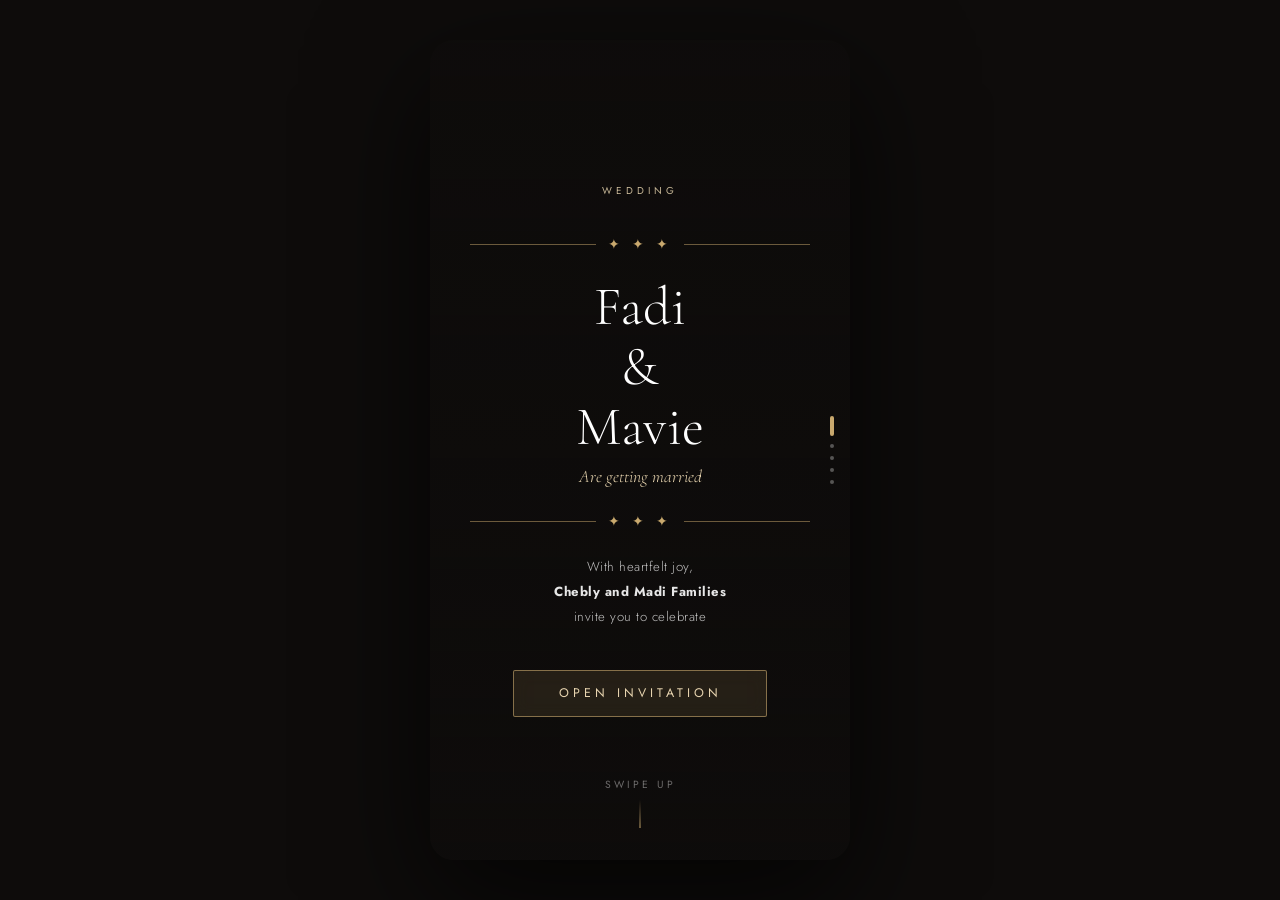
<file: index.html>
<!DOCTYPE html>
<html lang="en">
<head>
<meta charset="UTF-8">
<meta name="viewport" content="width=device-width, initial-scale=1.0">
<title>Digital Invitation Card</title>
<link href="https://fonts.googleapis.com/css2?family=Cormorant+Garamond:ital,wght@0,300;0,400;0,600;1,300;1,400&family=Jost:wght@200;300;400;500&display=swap" rel="stylesheet">
<style>
  *, *::before, *::after { box-sizing: border-box; margin: 0; padding: 0; }

  :root {
    --gold: #c9a96e;
    --gold-light: #e8d5b0;
    --gold-dark: #9a7a4a;
    --cream: #faf7f2;
    --dark: #1a1614;
    --text: #3a3330;
    --muted: #8a7f78;
    --white: #ffffff;
  }

  html, body {
    height: 100%;
    overflow: hidden;
    background: #0e0c0b;
    font-family: 'Jost', sans-serif;
  }

  /* ── CARD STACK ── */
  #app {
    position: fixed; inset: 0;
    display: flex; align-items: center; justify-content: center;
  }

  .card-wrap {
    width: 100%; max-width: 420px;
    height: 100%; max-height: 820px;
    position: relative;
    overflow: hidden;
    border-radius: 24px;
    box-shadow: 0 40px 120px rgba(0,0,0,.7);
  }

  .page {
    position: absolute; inset: 0;
    display: flex; flex-direction: column;
    align-items: center; justify-content: center;
    transition: transform .65s cubic-bezier(.77,0,.18,1), opacity .4s ease;
    overflow: hidden;
  }

  .page.active   { transform: translateY(0);    opacity: 1; pointer-events: all; }
  .page.above    { transform: translateY(-100%); opacity: 0; pointer-events: none; }
  .page.below    { transform: translateY(100%);  opacity: 0; pointer-events: none; }

  /* ── OVERLAY GRADIENT ── */
  .overlay {
    position: absolute; inset: 0;
    background: linear-gradient(to bottom, rgba(14,12,11,.25) 0%, rgba(14,12,11,.55) 60%, rgba(14,12,11,.88) 100%);
    z-index: 1;
  }
  .overlay.deep    { background: linear-gradient(to bottom, rgba(14,12,11,.5) 0%, rgba(14,12,11,.75) 100%); }
  .overlay.deepest { background: linear-gradient(to bottom, rgba(14,12,11,.6) 0%, rgba(14,12,11,.92) 100%); }

  /* ── BG IMAGE ── */
  .bg-img {
    position: absolute; inset: 0;
    background-size: cover; background-position: center;
    z-index: 0;
    transition: transform 8s ease;
  }
  .page.active .bg-img { transform: scale(1.04); }

  /* ── PAGE CONTENT ── */
  .page-content {
    position: relative; z-index: 2;
    width: 100%; padding: 3rem 2.5rem;
    display: flex; flex-direction: column;
    align-items: center; text-align: center;
    color: var(--white);
  }

  /* ── DIVIDER ── */
  .divider {
    display: flex; align-items: center; gap: 12px;
    width: 100%; margin: 1.5rem 0;
  }
  .divider::before, .divider::after {
    content: ''; flex: 1; height: .5px; background: rgba(201,169,110,.5);
  }
  .divider-icon { color: var(--gold); font-size: 14px; letter-spacing: 4px; }

  /* ── TYPOGRAPHY ── */
  .label {
    font-family: 'Jost', sans-serif;
    font-size: 10px; font-weight: 400;
    letter-spacing: 4px; text-transform: uppercase;
    color: var(--gold-light); opacity: .85;
    margin-bottom: .75rem;
  }
  .title {
    font-family: 'Cormorant Garamond', serif;
    font-size: clamp(2.6rem, 8vw, 3.4rem);
    font-weight: 300; line-height: 1.1;
    color: var(--white);
  }
  .subtitle {
    font-family: 'Cormorant Garamond', serif;
    font-size: 1.1rem; font-weight: 300; font-style: italic;
    color: var(--gold-light); margin-top: .5rem;
  }
  .body-text {
    font-size: .82rem; font-weight: 300; letter-spacing: .5px;
    line-height: 1.9; color: rgba(255,255,255,.75);
  }

  /* ── START BUTTON ── */
  .btn-start {
    margin-top: 2.5rem;
    padding: .85rem 2.8rem;
    border: 1px solid rgba(201,169,110,.6);
    background: rgba(201,169,110,.12);
    color: var(--gold-light);
    font-family: 'Jost', sans-serif;
    font-size: .78rem; font-weight: 400;
    letter-spacing: 4px; text-transform: uppercase;
    border-radius: 2px; cursor: pointer;
    backdrop-filter: blur(8px);
    transition: all .3s ease;
  }
  .btn-start:hover { background: rgba(201,169,110,.28); border-color: var(--gold); color: var(--white); }

  /* ── NAV DOTS ── */
  #dots {
    position: absolute; right: 16px; top: 50%;
    transform: translateY(-50%);
    z-index: 20;
    display: flex; flex-direction: column; gap: 8px;
  }
  .dot {
    width: 4px; height: 4px; border-radius: 50%;
    background: rgba(255,255,255,.3);
    transition: all .3s ease;
    cursor: pointer;
  }
  .dot.active { height: 20px; border-radius: 2px; background: var(--gold); }

  /* ── SWIPE HINT ── */
  .swipe-hint {
    position: absolute; bottom: 2rem; left: 50%; transform: translateX(-50%);
    z-index: 10; display: flex; flex-direction: column; align-items: center; gap: 8px;
    animation: bounce 2s infinite;
  }
  .swipe-hint span { font-size: .65rem; letter-spacing: 3px; text-transform: uppercase; color: rgba(255,255,255,.4); }
  .swipe-arrow { width: 1px; height: 28px; background: linear-gradient(to bottom, transparent, var(--gold)); }
  @keyframes bounce { 0%,100%{ transform: translateX(-50%) translateY(0); } 50%{ transform: translateX(-50%) translateY(6px); } }

  /* ── COUNTDOWN ── */
  .countdown { display: flex; gap: 1.5rem; margin: 1.5rem 0; }
  .cd-unit { display: flex; flex-direction: column; align-items: center; gap: 4px; }
  .cd-num {
    font-family: 'Cormorant Garamond', serif;
    font-size: 2.4rem; font-weight: 300; color: var(--white); line-height: 1;
  }
  .cd-label { font-size: .6rem; letter-spacing: 3px; text-transform: uppercase; color: var(--gold); }

  /* ── LOCATION CARD ── */
  .loc-card {
    width: 100%; background: rgba(255,255,255,.07);
    border: .5px solid rgba(201,169,110,.3);
    border-radius: 8px; padding: 1.4rem 1.6rem;
    margin-bottom: 1rem; text-align: left;
    backdrop-filter: blur(10px);
  }
  .loc-time { font-size: .68rem; letter-spacing: 3px; text-transform: uppercase; color: var(--gold); margin-bottom: .4rem; }
  .loc-name { font-family: 'Cormorant Garamond', serif; font-size: 1.3rem; font-weight: 400; color: var(--white); margin-bottom: .2rem; }
  .loc-addr { font-size: .75rem; color: rgba(255,255,255,.55); margin-bottom: .9rem; }
  .btn-map {
    display: inline-flex; align-items: center; gap: 8px;
    padding: .45rem 1.1rem;
    border: .5px solid rgba(201,169,110,.5);
    border-radius: 2px; background: transparent;
    color: var(--gold-light); font-size: .68rem;
    font-family: 'Jost', sans-serif;
    letter-spacing: 2px; text-transform: uppercase;
    cursor: pointer; text-decoration: none;
    transition: all .25s ease;
  }
  .btn-map:hover { background: rgba(201,169,110,.15); }
  .btn-map svg { width: 12px; height: 12px; }

  /* ── GIFT CARD ── */
  .gift-card {
    width: 100%; background: rgba(201,169,110,.08);
    border: .5px solid rgba(201,169,110,.35);
    border-radius: 8px; padding: 1.6rem;
    margin-top: 1rem;
    backdrop-filter: blur(10px);
  }
  .gift-bank { font-family: 'Jost', sans-serif; font-size: .7rem; letter-spacing: 3px; text-transform: uppercase; color: var(--gold); margin-bottom: .5rem; }
  .gift-acc  { font-family: 'Cormorant Garamond', serif; font-size: 1.8rem; font-weight: 300; color: var(--white); letter-spacing: 2px; }
  .gift-copy {
    margin-top: .8rem;
    background: transparent; border: .5px solid rgba(201,169,110,.4);
    color: var(--gold-light); font-size: .62rem; letter-spacing: 2px;
    text-transform: uppercase; padding: .4rem .8rem; border-radius: 2px;
    cursor: pointer; font-family: 'Jost', sans-serif;
    transition: all .25s ease;
  }
  .gift-copy:hover { background: rgba(201,169,110,.15); color: var(--white); }

  /* ── RSVP FORM ── */
  .rsvp-form { width: 100%; display: flex; flex-direction: column; gap: 1rem; margin-top: 1.5rem; }
  .form-group { display: flex; flex-direction: column; gap: 6px; text-align: left; }
  .form-label { font-size: .65rem; letter-spacing: 3px; text-transform: uppercase; color: var(--gold); }
  .form-input, .form-select {
    width: 100%; padding: .7rem 1rem;
    background: rgba(255,255,255,.07);
    border: .5px solid rgba(201,169,110,.3);
    border-radius: 4px; color: var(--white);
    font-family: 'Jost', sans-serif; font-size: .85rem;
    outline: none; appearance: none;
    transition: border-color .25s;
  }
  .form-input::placeholder { color: rgba(255,255,255,.3); }
  .form-input:focus, .form-select:focus { border-color: var(--gold); }
  .form-select option { background: #1a1614; color: #fff; }

  .btn-submit {
    margin-top: .5rem; padding: 1rem;
    background: linear-gradient(135deg, var(--gold-dark), var(--gold));
    border: none; border-radius: 4px;
    color: var(--dark); font-family: 'Jost', sans-serif;
    font-size: .75rem; font-weight: 500;
    letter-spacing: 3px; text-transform: uppercase;
    cursor: pointer; transition: opacity .25s;
  }
  .btn-submit:hover { opacity: .85; }

  .success-msg {
    display: none; text-align: center; padding: 2rem;
    color: var(--gold-light);
    font-family: 'Cormorant Garamond', serif; font-size: 1.5rem;
    font-style: italic; font-weight: 300;
  }

  .page-scroll { overflow-y: auto; max-height: 100%; width: 100%; }
  .page-scroll::-webkit-scrollbar { width: 0; }
  textarea.form-input { min-height: 60px; resize: vertical; }
</style>
</head>
<body>

<div id="app">
  <div class="card-wrap" id="cardWrap">
    <div id="dots"></div>
  </div>
</div>

<script>
// ── API CONFIG ─────────────────────────────────────────
// Override at runtime by setting window.API_BASE before this script runs,
// e.g.  <script>window.API_BASE = 'https://my-api.azurewebsites.net'<\/script>
const API_BASE = (typeof window !== 'undefined' && window.API_BASE)
  ? window.API_BASE.replace(/\/$/, '')
  : '';   // empty = same-origin

// State holding the slug of the currently-loaded invitation, used by RSVP submit.
let CURRENT_SLUG = null;

// ── DEFAULT DATA ───────────────────────────────────────
const DEFAULT_DATA = {
  template: 'wedding-classic',
  title: 'Fadi & Mavie',
  cover: {
    enabled: true,
    eventLabel: 'Wedding',
    names: 'Fadi & Mavie',
    tagline: 'Are getting married',
    hostText: 'Chebly and Madi Families',
    hostIntro: 'With heartfelt joy,',
    hostOutro: 'invite you to celebrate',
    image: 'https://images.unsplash.com/photo-1583939003579-730e3918a45a?w=800&q=80',
    buttonText: 'Open Invitation'
  },
  countdown: {
    enabled: true,
    label: 'Save the date',
    date: '2024-08-24',
    description: 'Join us as we begin our forever,\nsurrounded by those we love most.\nYour presence is the greatest gift.',
    image: 'https://images.unsplash.com/photo-1519741497674-611481863552?w=800&q=80'
  },
  locations: {
    enabled: true,
    label: 'The Celebration',
    title: 'Where & When',
    image: 'https://images.unsplash.com/photo-1478147427282-58a87a702b70?w=800&q=80',
    items: [
      { time: '6:30 PM — Ceremony',  name: 'St. Michael Church', addr: 'Bikfaya, Lebanon',       url: 'https://maps.app.goo.gl/LtdauNbSukzWtYPo7' },
      { time: '7:30 PM — Reception', name: 'Blanc De Chêne',     addr: 'Delb, Bikfaya, Lebanon', url: 'https://maps.app.goo.gl/v8F2Rt6wQKC4EBtE7' }
    ]
  },
  gifts: {
    enabled: true,
    label: 'Gift Registry',
    title: 'With Love',
    image: 'https://images.unsplash.com/photo-1464349095431-e9a21285b5f3?w=800&q=80',
    description: 'Your love and presence on our special day\nis the greatest gift of all.\nFor those who wish to give more:',
    items: [
      { bank: 'Whish Money', account: '20822391' }
    ]
  },
  rsvp: {
    enabled: true,
    label: 'Be Our Guest',
    title: 'RSVP',
    image: 'https://images.unsplash.com/photo-1511285560929-80b456fea0bc?w=800&q=80',
    deadline: 'Please reply before July 24, 2024',
    maxPeople: 10
  },
  customSections: []
};

// ── BASE64URL HELPERS ──────────────────────────────────
function encodeData(obj) {
  return btoa(unescape(encodeURIComponent(JSON.stringify(obj))))
    .replace(/\+/g, '-').replace(/\//g, '_').replace(/=+$/, '');
}
function decodeData(s) {
  s = s.replace(/-/g, '+').replace(/_/g, '/');
  while (s.length % 4) s += '=';
  return JSON.parse(decodeURIComponent(escape(atob(s))));
}

// ── DATA LOADING ───────────────────────────────────────
function mergeDefaults(data) {
  const out = JSON.parse(JSON.stringify(DEFAULT_DATA));
  for (const k of Object.keys(data || {})) {
    if (data[k] && typeof data[k] === 'object' && !Array.isArray(data[k]) && out[k]) {
      out[k] = Object.assign({}, out[k], data[k]);
    } else {
      out[k] = data[k];
    }
  }
  return out;
}

// Tolerant query parser: treats stray "?" as "&" so URLs like
// "?id=foo?np=4" still work even though they aren't strictly valid.
function parseQuery() {
  const raw = window.location.search.replace(/^\?/, '').replace(/\?/g, '&');
  return new URLSearchParams(raw);
}

async function loadData() {
  const params = parseQuery();

  // 1) ?d=<base64> still works — useful for offline previews from the admin
  const enc = params.get('d');
  if (enc) {
    try { return mergeDefaults(decodeData(enc)); }
    catch (e) { console.warn('Bad ?d payload:', e); }
  }

  // 2) ?id=<slug> — fetch from the .NET API
  const id = params.get('id');
  if (id) {
    CURRENT_SLUG = id;
    try {
      const res = await fetch(`${API_BASE}/api/public/invitations/${encodeURIComponent(id)}`, {
        headers: { 'Accept': 'application/json' }
      });
      if (res.ok) {
        const body = await res.json();
        return mergeDefaults(body.data || {});
      }
      console.warn('API returned', res.status);
    } catch (e) {
      console.warn('API fetch failed:', e);
    }

    // Fallback to localStorage if the API is unreachable (offline editor preview)
    try {
      const all = JSON.parse(localStorage.getItem('ic_people') || '{}');
      if (all[id]) return mergeDefaults(all[id].data);
    } catch { /* ignore */ }
  }

  return JSON.parse(JSON.stringify(DEFAULT_DATA));
}

function getMaxPeopleOverride() {
  const params = parseQuery();
  let val = params.get('np');
  if (!val) {
    const raw = window.location.search.replace(/^\?/, '');
    const m = raw.match(/^np(\d+)$/);
    if (m) val = m[1];
  }
  return val ? parseInt(val) : null;
}

// ── HELPERS ────────────────────────────────────────────
const esc = s => String(s == null ? '' : s)
  .replace(/&/g, '&amp;').replace(/</g, '&lt;').replace(/>/g, '&gt;')
  .replace(/"/g, '&quot;').replace(/'/g, '&#39;');
const nl2br = s => esc(s).replace(/\n/g, '<br>');
const mapIcon = '<svg viewBox="0 0 24 24" fill="none" stroke="currentColor" stroke-width="2"><path d="M12 2C8.13 2 5 5.13 5 9c0 5.25 7 13 7 13s7-7.75 7-13c0-3.87-3.13-7-7-7zm0 9.5c-1.38 0-2.5-1.12-2.5-2.5s1.12-2.5 2.5-2.5 2.5 1.12 2.5 2.5-1.12 2.5-2.5 2.5z"/></svg>';

// ── RENDERERS ──────────────────────────────────────────
function renderCover(c, isFirst) {
  const namesHtml = esc(c.names).replace(' &amp; ', '<br>&amp;<br>');
  return `
    <div class="bg-img" style="background-image: url('${esc(c.image)}')"></div>
    <div class="overlay"></div>
    <div class="page-content">
      ${c.eventLabel ? `<p class="label">${esc(c.eventLabel)}</p>` : ''}
      <div class="divider"><span class="divider-icon">✦ ✦ ✦</span></div>
      <h1 class="title">${namesHtml}</h1>
      ${c.tagline ? `<p class="subtitle">${esc(c.tagline)}</p>` : ''}
      <div class="divider"><span class="divider-icon">✦ ✦ ✦</span></div>
      ${c.hostText ? `<p class="body-text">${esc(c.hostIntro || '')}<br><strong style="color:rgba(255,255,255,.9)">${esc(c.hostText)}</strong><br>${esc(c.hostOutro || '')}</p>` : ''}
      <button class="btn-start" data-action="next">${esc(c.buttonText || 'Open Invitation')}</button>
    </div>
    ${isFirst ? '<div class="swipe-hint"><span>Swipe up</span><div class="swipe-arrow"></div></div>' : ''}
  `;
}

function renderCountdown(c) {
  const dt = new Date(c.date + 'T00:00:00');
  const dateStr = isNaN(dt) ? c.date : dt.toLocaleDateString('en-US', { weekday: 'long', year: 'numeric', month: 'long', day: 'numeric' });
  return `
    <div class="bg-img" style="background-image: url('${esc(c.image)}')"></div>
    <div class="overlay"></div>
    <div class="page-content">
      <p class="label">${esc(c.label || 'Save the date')}</p>
      <h2 class="title" style="font-size:2rem;">${esc(dateStr)}</h2>
      <div class="divider"><span class="divider-icon">✦ ✦ ✦</span></div>
      <div class="countdown" data-countdown="${esc(c.date)}">
        <div class="cd-unit"><span class="cd-num" data-cd="d">0</span><span class="cd-label">Days</span></div>
        <div class="cd-unit"><span class="cd-num" data-cd="h">0</span><span class="cd-label">Hours</span></div>
        <div class="cd-unit"><span class="cd-num" data-cd="m">0</span><span class="cd-label">Min</span></div>
        <div class="cd-unit"><span class="cd-num" data-cd="s">0</span><span class="cd-label">Sec</span></div>
      </div>
      <div class="divider"><span class="divider-icon">✦ ✦ ✦</span></div>
      ${c.description ? `<p class="body-text">${nl2br(c.description)}</p>` : ''}
    </div>
  `;
}

function renderLocations(c) {
  const cards = (c.items || []).map(loc => `
    <div class="loc-card">
      ${loc.time ? `<p class="loc-time">${esc(loc.time)}</p>` : ''}
      ${loc.name ? `<p class="loc-name">${esc(loc.name)}</p>` : ''}
      ${loc.addr ? `<p class="loc-addr">${esc(loc.addr)}</p>` : ''}
      ${loc.url ? `<a class="btn-map" href="${esc(loc.url)}" target="_blank" rel="noopener">${mapIcon} View on Map</a>` : ''}
    </div>
  `).join('');
  return `
    <div class="bg-img" style="background-image: url('${esc(c.image)}')"></div>
    <div class="overlay deep"></div>
    <div class="page-scroll"><div class="page-content" style="min-height:100%;">
      <p class="label">${esc(c.label || 'The Celebration')}</p>
      <h2 class="title" style="font-size:1.8rem; margin-bottom:1.5rem;">${esc(c.title || 'Where & When')}</h2>
      ${cards}
    </div></div>
  `;
}

function renderGifts(c) {
  const cards = (c.items || []).map(g => `
    <div class="gift-card">
      ${g.bank ? `<p class="gift-bank">${esc(g.bank)}</p>` : ''}
      <p class="gift-acc">${esc(g.account)}</p>
      <button class="gift-copy" data-copy="${esc(g.account)}">Copy</button>
    </div>
  `).join('');
  return `
    <div class="bg-img" style="background-image: url('${esc(c.image)}')"></div>
    <div class="overlay"></div>
    <div class="page-scroll"><div class="page-content" style="min-height:100%;">
      <p class="label">${esc(c.label || 'Gift Registry')}</p>
      <h2 class="title" style="font-size:1.9rem;">${esc(c.title || 'With Love')}</h2>
      <div class="divider"><span class="divider-icon">✦</span></div>
      ${c.description ? `<p class="body-text">${nl2br(c.description)}</p>` : ''}
      ${cards}
    </div></div>
  `;
}

function renderCustom(c) {
  return `
    <div class="bg-img" style="background-image: url('${esc(c.image || '')}')"></div>
    <div class="overlay"></div>
    <div class="page-scroll"><div class="page-content" style="min-height:100%;">
      ${c.label ? `<p class="label">${esc(c.label)}</p>` : ''}
      ${c.title ? `<h2 class="title" style="font-size:1.9rem;">${esc(c.title)}</h2>` : ''}
      <div class="divider"><span class="divider-icon">✦</span></div>
      ${c.body ? `<p class="body-text">${nl2br(c.body)}</p>` : ''}
    </div></div>
  `;
}

function renderRsvp(c, maxPeople, npValue) {
  const opts = [];
  for (let i = 1; i <= maxPeople; i++) opts.push(`<option value="${i}"${i === npValue ? ' selected' : ''}>${i}</option>`);
  const preYes = npValue > 0;
  return `
    <div class="bg-img" style="background-image: url('${esc(c.image)}')"></div>
    <div class="overlay deepest"></div>
    <div class="page-scroll"><div class="page-content" style="min-height:100%;">
      <p class="label">${esc(c.label || 'Be Our Guest')}</p>
      <h2 class="title" style="font-size:1.9rem;">${esc(c.title || 'RSVP')}</h2>
      ${c.deadline ? `<p class="body-text" style="margin-top:.5rem;">${esc(c.deadline)}</p>` : ''}
      <div class="rsvp-form" data-rsvp>
        <div class="form-group">
          <label class="form-label">Attendance</label>
          <select class="form-select" data-attending>
            <option value="">— Select —</option>
            <option value="yes"${preYes ? ' selected' : ''}>Yes, attending</option>
            <option value="no">Not attending</option>
          </select>
        </div>
        <div class="form-group">
          <label class="form-label">Number of attendees</label>
          <select class="form-select" data-num-attendees>
            <option value="">— Select —</option>
            ${opts.join('')}
          </select>
        </div>
        <div data-name-fields></div>
        <div class="form-group">
          <label class="form-label">Phone <span style="opacity:.5">(optional)</span></label>
          <div style="display:flex;">
            <span style="background:rgba(255,255,255,.04);border:1px solid rgba(201,169,110,.3);border-right:none;border-radius:4px 0 0 4px;padding:.6rem .8rem;font-size:.85rem;color:rgba(255,255,255,.65);display:flex;align-items:center;flex-shrink:0;">+961</span>
            <input class="form-input" data-contact-phone type="tel" placeholder="71 234 567" style="border-radius:0 4px 4px 0;flex:1;min-width:0;">
          </div>
        </div>
        <button class="btn-submit" data-submit-rsvp>Confirm RSVP</button>
      </div>
      <div class="success-msg" data-rsvp-success>
        Thank you for your confirmation!<br>See you there ✦
      </div>
    </div></div>
  `;
}

// ── BUILD ──────────────────────────────────────────────
let currentPage = 0;
let totalPages = 0;
let countdownTimer = null;

function build(data) {
  const wrap = document.getElementById('cardWrap');
  wrap.querySelectorAll('.page').forEach(p => p.remove());

  const sections = [];
  if (data.cover && data.cover.enabled !== false)         sections.push(['cover', data.cover]);
  if (data.countdown && data.countdown.enabled !== false) sections.push(['countdown', data.countdown]);
  if (data.locations && data.locations.enabled !== false && (data.locations.items || []).length) sections.push(['locations', data.locations]);
  if (data.gifts && data.gifts.enabled !== false && (data.gifts.items || []).length) sections.push(['gifts', data.gifts]);
  (data.customSections || []).forEach(s => { if (s.enabled !== false) sections.push(['custom', s]); });
  if (data.rsvp && data.rsvp.enabled !== false) sections.push(['rsvp', data.rsvp]);

  const npOverride = getMaxPeopleOverride();
  const maxPeople = npOverride || (data.rsvp && data.rsvp.maxPeople) || 10;

  totalPages = sections.length;
  currentPage = 0;
  sections.forEach(([type, cfg], i) => {
    const el = document.createElement('div');
    el.className = 'page' + (i === 0 ? ' active' : ' below');
    el.dataset.page = i;
    if (type === 'cover')      el.innerHTML = renderCover(cfg, true);
    if (type === 'countdown')  el.innerHTML = renderCountdown(cfg);
    if (type === 'locations')  el.innerHTML = renderLocations(cfg);
    if (type === 'gifts')      el.innerHTML = renderGifts(cfg);
    if (type === 'custom')     el.innerHTML = renderCustom(cfg);
    if (type === 'rsvp')       el.innerHTML = renderRsvp(cfg, maxPeople, npOverride || 0);
    wrap.insertBefore(el, document.getElementById('dots'));
  });

  buildDots();
  startCountdown();
  document.title = (data.title || (data.cover && data.cover.names) || 'Invitation') + ' — Invitation';

  // When np is pre-set, auto-populate the guest name fields immediately
  if (npOverride > 0) {
    const sel = document.querySelector('[data-num-attendees]');
    if (sel) buildNameFields(sel);
  }
}

function buildDots() {
  const c = document.getElementById('dots');
  c.innerHTML = '';
  for (let i = 0; i < totalPages; i++) {
    const d = document.createElement('div');
    d.className = 'dot' + (i === currentPage ? ' active' : '');
    d.addEventListener('click', () => goTo(i));
    c.appendChild(d);
  }
}

function goTo(n) {
  if (n < 0 || n >= totalPages) return;
  document.querySelectorAll('.page').forEach((p, i) => {
    p.classList.remove('active', 'above', 'below');
    if (i === n) p.classList.add('active');
    else if (i < n) p.classList.add('above');
    else p.classList.add('below');
  });
  currentPage = n;
  document.querySelectorAll('.dot').forEach((d, i) => d.classList.toggle('active', i === n));
}

// ── COUNTDOWN ──────────────────────────────────────────
function startCountdown() {
  if (countdownTimer) { clearInterval(countdownTimer); countdownTimer = null; }
  const node = document.querySelector('[data-countdown]');
  if (!node) return;
  const target = new Date(node.dataset.countdown + 'T00:00:00');
  const tick = () => {
    const diff = target - new Date();
    const els = node.querySelectorAll('[data-cd]');
    if (diff <= 0) { els.forEach(e => e.textContent = '0'); return; }
    const map = {
      d: Math.floor(diff / 86400000),
      h: Math.floor((diff % 86400000) / 3600000),
      m: Math.floor((diff % 3600000) / 60000),
      s: Math.floor((diff % 60000) / 1000)
    };
    els.forEach(e => e.textContent = map[e.dataset.cd]);
  };
  tick();
  countdownTimer = setInterval(tick, 1000);
}

// ── EVENTS ─────────────────────────────────────────────
document.addEventListener('click', e => {
  if (e.target.closest('[data-action="next"]')) { goTo(currentPage + 1); return; }
  const copy = e.target.closest('[data-copy]');
  if (copy) {
    navigator.clipboard?.writeText(copy.dataset.copy).then(() => {
      const orig = copy.textContent;
      copy.textContent = 'Copied ✓';
      setTimeout(() => copy.textContent = orig, 1500);
    });
    return;
  }
  if (e.target.closest('[data-submit-rsvp]')) submitRSVP(e.target.closest('[data-submit-rsvp]'));
});

document.addEventListener('change', e => {
  if (e.target.matches('[data-num-attendees]')) buildNameFields(e.target);
});

function buildNameFields(sel) {
  const n = parseInt(sel.value) || 0;
  const wrap = sel.closest('[data-rsvp]').querySelector('[data-name-fields]');
  wrap.innerHTML = '';
  for (let i = 0; i < n; i++) {
    const row = document.createElement('div');
    row.className = 'form-group';
    row.innerHTML = `<label class="form-label">Guest ${i + 1} name</label><input class="form-input guest-name" type="text" placeholder="Full name">`;
    wrap.appendChild(row);
  }
}

async function submitRSVP(btn) {
  const form = btn.closest('[data-rsvp]');
  const att          = form.querySelector('[data-attending]').value;
  const num          = form.querySelector('[data-num-attendees]').value;
  const names        = [...form.querySelectorAll('.guest-name')].map(i => i.value.trim());
  const phoneRaw     = form.querySelector('[data-contact-phone]').value.trim();
  const contactPhone = phoneRaw ? '+961 ' + phoneRaw : null;

  if (!att) return alert('Please select your attendance.');
  if (att === 'yes' && !num) return alert('Please select number of attendees.');
  if (att === 'yes' && names.some(n => !n)) return alert('Please fill in all guest names.');

  // Hit the .NET API if we have a slug; otherwise just show success (preview mode)
  if (CURRENT_SLUG) {
    btn.disabled = true;
    const original = btn.textContent;
    btn.textContent = 'Submitting…';
    try {
      const res = await fetch(`${API_BASE}/api/public/invitations/${encodeURIComponent(CURRENT_SLUG)}/rsvp`, {
        method: 'POST',
        headers: { 'Content-Type': 'application/json', 'Accept': 'application/json' },
        body: JSON.stringify({
          response: att,
          partySize: att === 'yes' ? parseInt(num) : 0,
          contactPhone: contactPhone,
          guests: (att === 'yes' ? names : []).map(n => ({ fullName: n }))
        })
      });
      if (!res.ok) {
        const err = await res.json().catch(() => ({}));
        btn.disabled = false;
        btn.textContent = original;
        return alert(err.error || `Submission failed (${res.status}). Please try again.`);
      }
    } catch (e) {
      btn.disabled = false;
      btn.textContent = original;
      return alert('Network error. Please check your connection and try again.');
    }
  }

  form.style.display = 'none';
  form.parentElement.querySelector('[data-rsvp-success]').style.display = 'block';
}

function setupSwipe() {
  const wrap = document.getElementById('cardWrap');
  let startY = 0, startX = 0;
  wrap.addEventListener('touchstart', e => { startY = e.touches[0].clientY; startX = e.touches[0].clientX; }, { passive: true });
  wrap.addEventListener('touchend', e => {
    const dy = startY - e.changedTouches[0].clientY;
    const dx = Math.abs(startX - e.changedTouches[0].clientX);
    if (Math.abs(dy) > 40 && Math.abs(dy) > dx) {
      if (dy > 0) goTo(currentPage + 1); else goTo(currentPage - 1);
    }
  }, { passive: true });
  wrap.addEventListener('wheel', e => {
    if (e.deltaY > 30) goTo(currentPage + 1);
    else if (e.deltaY < -30) goTo(currentPage - 1);
  }, { passive: true });
}

window.addEventListener('DOMContentLoaded', async () => {
  try {
    build(await loadData());
  } catch (e) {
    console.error('Failed to load invitation data:', e);
    build(JSON.parse(JSON.stringify(DEFAULT_DATA)));
  }
  setupSwipe();
});
</script>
</body>
</html>
</file>
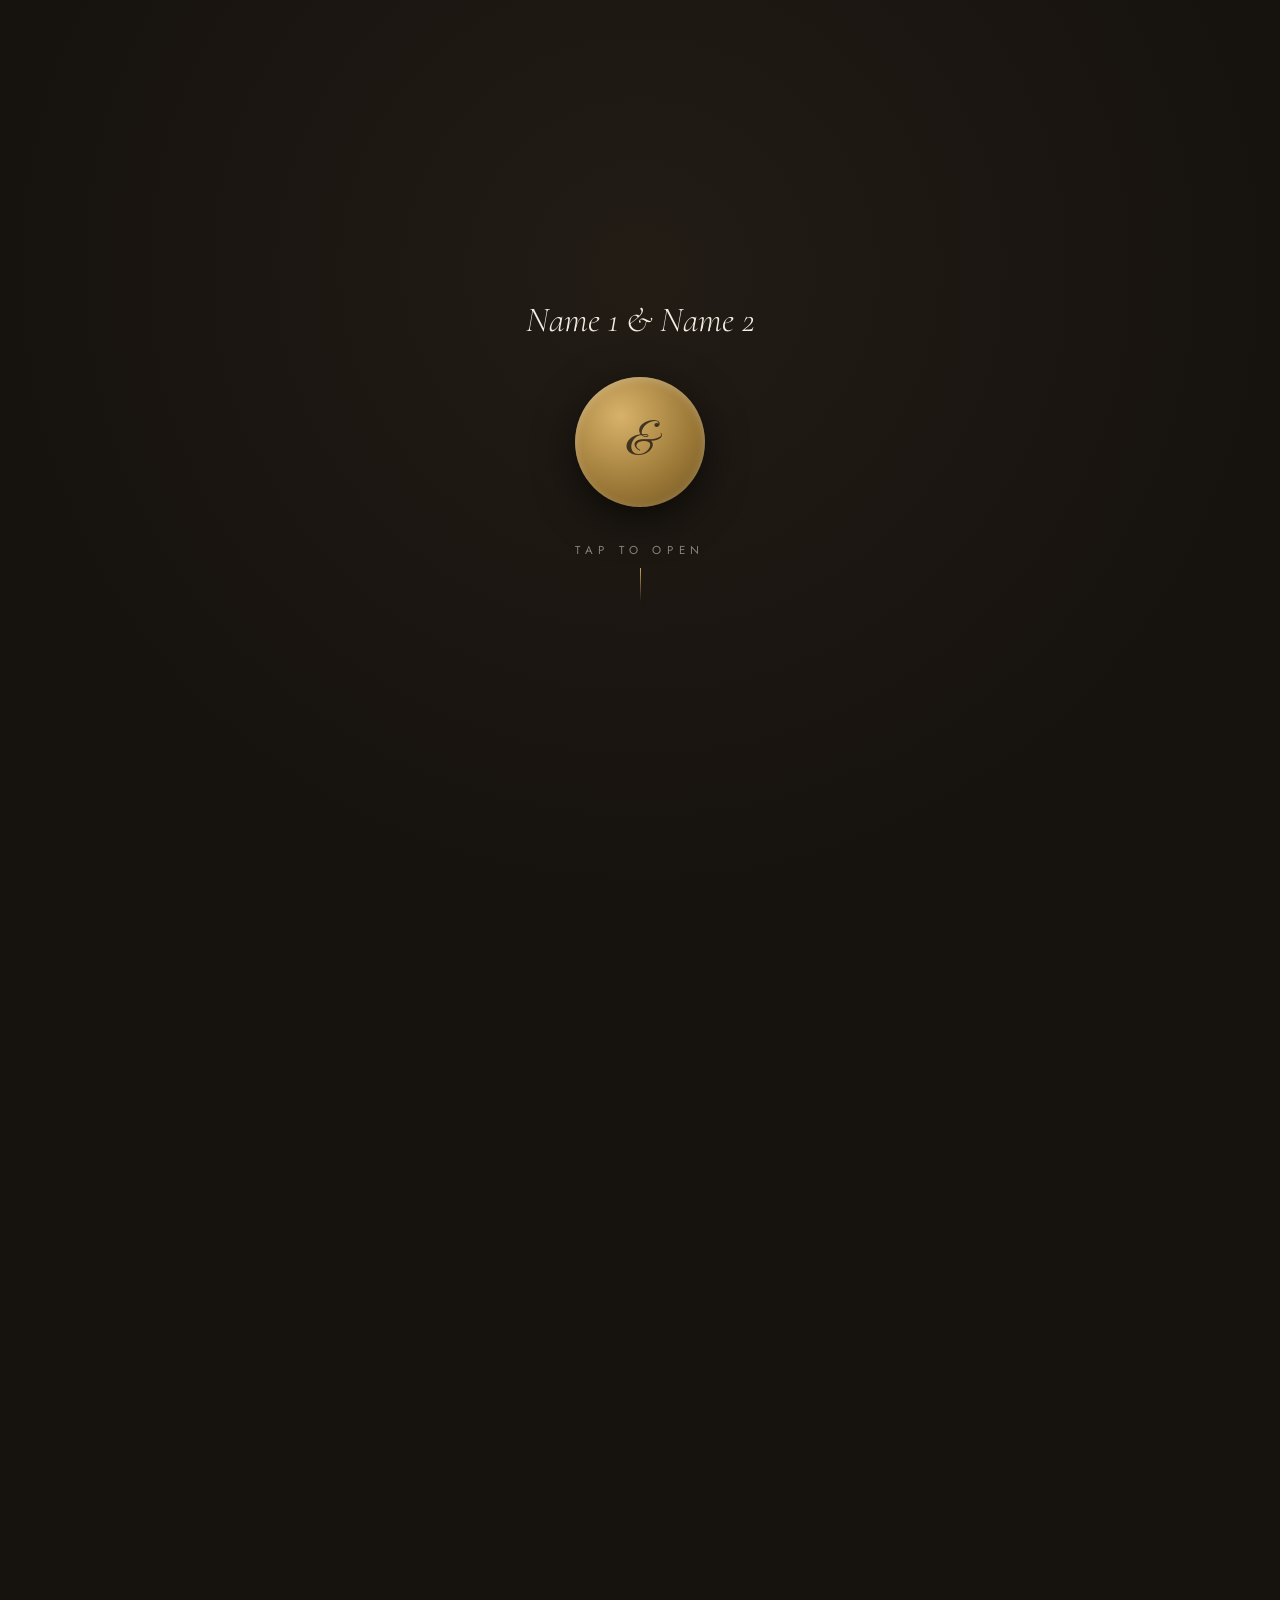
<file: frontend/templates/wedding/elegant-noir/index.html>
<!DOCTYPE html>
<html lang="en">
<head>
<meta charset="UTF-8">
<meta name="viewport" content="width=device-width, initial-scale=1.0">
<title>Wedding Invitation</title>
<link href="https://fonts.googleapis.com/css2?family=Great+Vibes&family=Cormorant+Garamond:ital,wght@0,300;0,400;0,500;1,300;1,400&family=Jost:wght@200;300;400;500&display=swap" rel="stylesheet">
<script src="../../../shared/config.js"></script>
<script src="../../../shared/demo-data.js"></script>
<style>
  *, *::before, *::after { box-sizing: border-box; margin: 0; padding: 0; }

  :root {
    --bg: #16120e;
    --bg-2: #1c1712;
    --card: #211b15;
    --gold: #c9a45c;
    --gold-soft: #dfc08a;
    --gold-dim: rgba(201,164,92,.45);
    --ivory: #f4ede1;
    --text: rgba(244,237,225,.82);
    --muted: rgba(244,237,225,.5);
  }

  html { scroll-behavior: smooth; }
  body {
    background: var(--bg);
    color: var(--text);
    font-family: 'Jost', sans-serif;
    overflow-x: hidden;
  }

  /* ── TYPOGRAPHY ── */
  .script  { font-family: 'Great Vibes', cursive; font-weight: 400; color: var(--ivory); }
  .serif   { font-family: 'Cormorant Garamond', serif; }
  .label {
    font-size: .72rem; font-weight: 400;
    letter-spacing: .45em; text-transform: uppercase;
    color: var(--gold);
  }

  /* ── ENVELOPE / OPENING SCREEN ── */
  #envelope {
    position: fixed; inset: 0; z-index: 100;
    background: radial-gradient(ellipse at 50% 30%, #221c15 0%, var(--bg) 70%);
    display: flex; flex-direction: column;
    align-items: center; justify-content: center;
    gap: 2.2rem; text-align: center; padding: 2rem;
    cursor: pointer;
    transition: opacity 1s ease, transform 1s ease;
  }
  #envelope.opened { opacity: 0; transform: translateY(-6%); pointer-events: none; }
  /* Guest-specific text stays invisible (but keeps its space) until the data has loaded. */
  [data-pending] { visibility: hidden; }
  .env-greeting {
    font-family: 'Cormorant Garamond', serif;
    font-style: italic; font-weight: 300;
    font-size: clamp(1.5rem, 5.5vw, 2.2rem);
    color: var(--ivory);
  }
  .env-seal {
    width: 130px; height: 130px; border-radius: 50%;
    background: radial-gradient(circle at 35% 30%, #d8b26a, #9a7736 60%, #6f5423);
    box-shadow: 0 12px 40px rgba(0,0,0,.6), inset 0 2px 8px rgba(255,255,255,.25);
    display: flex; align-items: center; justify-content: center;
    font-family: 'Great Vibes', cursive; font-size: 3rem; color: rgba(22,18,14,.75);
    background-size: cover; background-position: center;
    animation: sealPulse 2.6s ease-in-out infinite;
  }
  @keyframes sealPulse { 0%,100% { transform: scale(1); } 50% { transform: scale(1.05); } }
  .env-open {
    display: flex; flex-direction: column; align-items: center; gap: 10px;
  }
  .env-open span {
    font-size: .72rem; letter-spacing: .5em; text-transform: uppercase;
    color: var(--muted);
  }
  .env-open .stem { width: 1px; height: 34px; background: linear-gradient(to bottom, var(--gold), transparent); }

  /* ── LAYOUT ── */
  main { opacity: 0; transition: opacity 1.2s ease .3s; }
  main.visible { opacity: 1; }
  section {
    max-width: 560px; margin: 0 auto;
    padding: 4.5rem 1.8rem;
    text-align: center;
    position: relative;
  }
  .sec-title-script { font-size: clamp(2.6rem, 9vw, 3.6rem); line-height: 1.2; margin-top: .8rem; }
  .sec-title-serif  { font-family: 'Cormorant Garamond', serif; font-weight: 400; font-size: clamp(1.9rem, 7vw, 2.6rem); color: var(--ivory); margin-top: .8rem; }

  .reveal { opacity: 0; transform: translateY(28px); transition: opacity .9s ease, transform .9s ease; }
  .reveal.in { opacity: 1; transform: none; }

  /* ── HERO ── */
  #hero { min-height: 100vh; display: flex; flex-direction: column; align-items: center; justify-content: center; padding-top: 5rem; }
  /* Cover background video. Everything here is scoped to .has-video so a hero WITHOUT a video keeps
     its original layout exactly — an earlier unscoped `#hero > *` rule out-specified .hero-ring's
     `position:absolute` and turned the centred ring into a block that pushed the names off-centre. */
  #hero.has-video { position: relative; overflow: hidden; }
  .hero-video { position: absolute; inset: 0; width: 100%; height: 100%; object-fit: cover; z-index: 0; }
  .hero-scrim { position: absolute; inset: 0; background: linear-gradient(rgba(15,12,9,.72), rgba(15,12,9,.86)); z-index: 1; }
  /* Lift the content above the video/scrim. .hero-ring is excluded so it keeps its own
     absolute centring; it only needs the z-index. */
  #hero.has-video > *:not(.hero-video):not(.hero-scrim):not(.hero-ring) { position: relative; z-index: 2; }
  #hero.has-video > .hero-ring { z-index: 2; }
  .hero-ring {
    position: absolute; top: 50%; left: 50%; transform: translate(-50%,-52%);
    width: min(88vw, 460px); height: min(88vw, 460px);
    border: 1px solid rgba(201,164,92,.16); border-radius: 50%;
    pointer-events: none;
  }
  .hero-amp { font-family: 'Great Vibes', cursive; font-size: 2.2rem; color: var(--gold); }
  .hero-names { font-size: clamp(3.4rem, 14vw, 5.4rem); line-height: 1.15; }
  .hero-date {
    margin-top: 2.2rem; font-size: 1rem; letter-spacing: .35em;
    text-transform: uppercase; color: var(--ivory); font-weight: 400;
  }
  .hero-venue { font-family: 'Cormorant Garamond', serif; font-size: 1.15rem; color: var(--muted); margin-top: .6rem; letter-spacing: .04em; }

  /* Hosts' message + families, shown above the couple's names in the hero. */
  .hero-host {
    font-family: 'Cormorant Garamond', serif; font-style: italic;
    font-size: 1.05rem; color: var(--muted); margin: .5rem auto 0;
    max-width: 34ch; line-height: 1.6;
  }
  .hero-families { margin: 1.1rem auto .4rem; display: flex; flex-direction: column; gap: .5rem; }
  .hero-fam-label { font-size: .62rem; letter-spacing: .22em; text-transform: uppercase; color: var(--gold); }
  .hero-fam-names { font-family: 'Cormorant Garamond', serif; font-size: 1.15rem; color: var(--ivory); margin-top: .15rem; }
  .hero-fam-and { display: block; font-family: 'Great Vibes', cursive; font-size: 1.3rem; color: var(--gold); }

  .countdown { display: flex; gap: .7rem; justify-content: center; margin-top: 2.4rem; }
  .cd-box {
    width: 66px; padding: .9rem 0 .7rem;
    background: rgba(255,255,255,.045);
    border: 1px solid rgba(201,164,92,.18);
    border-radius: 10px;
    display: flex; flex-direction: column; align-items: center; gap: 4px;
  }
  .cd-num { font-family: 'Cormorant Garamond', serif; font-size: 1.7rem; color: var(--ivory); line-height: 1; }
  .cd-lbl { font-size: .55rem; letter-spacing: .25em; text-transform: uppercase; color: var(--muted); }

  .scroll-hint {
    margin-top: 3rem; display: flex; flex-direction: column; align-items: center; gap: 8px;
    animation: hintFloat 2.2s ease-in-out infinite;
  }
  .scroll-hint span { font-size: .62rem; letter-spacing: .45em; text-transform: uppercase; color: var(--muted); }
  .scroll-hint .stem { width: 1px; height: 30px; background: linear-gradient(to bottom, var(--gold), transparent); }
  @keyframes hintFloat { 0%,100% { transform: translateY(0); } 50% { transform: translateY(7px); } }

  /* ── VERSE / CUSTOM ── */
  .verse-text { font-family: 'Great Vibes', cursive; font-size: clamp(1.9rem, 7vw, 2.6rem); color: var(--ivory); line-height: 1.5; }
  .verse-ref  { margin-top: 1rem; font-size: .8rem; letter-spacing: .25em; color: var(--gold); }
  .spark { color: var(--gold); font-size: 1rem; margin: 1.4rem 0; display: inline-block; }

  /* ── FAMILIES ── */
  .family-cards { display: grid; grid-template-columns: 1fr 1fr; gap: 1rem; margin-top: 2rem; }
  @media (max-width: 460px) { .family-cards { grid-template-columns: 1fr; } }
  .family-card {
    border: 1px solid rgba(201,164,92,.3); border-radius: 8px;
    padding: 1.5rem 1rem; background: rgba(255,255,255,.02);
  }
  .family-label { font-size: .68rem; letter-spacing: .35em; text-transform: uppercase; color: var(--gold); margin-bottom: .6rem; }
  .family-names { font-size: .95rem; color: var(--text); font-weight: 300; }
  .family-outro { font-family: 'Cormorant Garamond', serif; font-style: italic; font-size: 1.1rem; color: var(--muted); margin-top: 1.6rem; }

  /* ── GALLERY ── */
  .gallery { display: flex; flex-direction: column; gap: 2.6rem; margin-top: 2.5rem; }
  .polaroid {
    background: #f6f2ea; padding: 12px 12px 40px;
    box-shadow: 0 18px 50px rgba(0,0,0,.5);
    transform: rotate(-2deg);
  }
  .polaroid:nth-child(even) { transform: rotate(2deg); }
  .polaroid img { width: 100%; display: block; filter: grayscale(1) contrast(1.05); }
  .polaroid .cap {
    margin-top: 12px; font-family: 'Cormorant Garamond', serif;
    font-style: italic; color: #4a423a; font-size: .95rem;
  }

  /* ── LOCATIONS ── */
  .loc-cards { display: flex; flex-direction: column; gap: 1.6rem; margin-top: 2.4rem; }
  .loc-card {
    border: 1px solid rgba(201,164,92,.28); border-radius: 12px;
    overflow: hidden; background: rgba(255,255,255,.025);
    padding-bottom: 1.8rem;
  }
  .loc-card img { width: 100%; height: 190px; object-fit: cover; display: block; margin-bottom: 1.6rem; }
  .loc-card .no-img { height: 1.8rem; }
  .loc-label { font-size: .7rem; letter-spacing: .4em; text-transform: uppercase; color: var(--gold); }
  .loc-time  { font-family: 'Cormorant Garamond', serif; font-size: 2rem; color: var(--ivory); margin-top: .7rem; }
  .loc-name  { font-size: 1.05rem; font-weight: 500; color: var(--ivory); margin-top: .5rem; }
  .loc-addr  { font-family: 'Cormorant Garamond', serif; font-style: italic; font-size: 1rem; color: var(--muted); margin-top: .2rem; }
  .btn-map {
    display: inline-flex; align-items: center; gap: 8px;
    margin-top: 1.2rem; padding: .6rem 1.4rem;
    border: 1px solid rgba(201,164,92,.45); border-radius: 999px;
    background: rgba(201,164,92,.08); color: var(--gold-soft);
    font-family: 'Jost', sans-serif; font-size: .78rem; letter-spacing: .08em;
    text-decoration: none; transition: background .25s;
  }
  .btn-map:hover { background: rgba(201,164,92,.2); }
  /* Compact variant for the timeline steps — the full-size button is too bulky on a phone. */
  .btn-map-sm {
    margin-top: .5rem; padding: .28rem .7rem; gap: 5px;
    font-size: .66rem; letter-spacing: .06em;
  }
  .btn-map-sm svg { width: 11px; height: 11px; }

  /* ── TIMELINE ── */
  .timeline { margin-top: 2.6rem; text-align: left; position: relative; padding-left: 0; }
  .tl-item { display: grid; grid-template-columns: 74px 44px 1fr; align-items: start; gap: 0 14px; position: relative; padding-bottom: 2.2rem; }
  .tl-item:last-child { padding-bottom: 0; }
  .tl-item::before {
    content: ''; position: absolute; left: calc(74px + 14px + 21px);
    top: 44px; bottom: 0; width: 1px; background: rgba(201,164,92,.25);
  }
  .tl-item:last-child::before { display: none; }
  .tl-time { font-size: .8rem; letter-spacing: .06em; color: var(--muted); padding-top: 12px; text-align: right; }
  .tl-icon {
    width: 44px; height: 44px; border-radius: 50%;
    background: rgba(201,164,92,.1); border: 1px solid rgba(201,164,92,.35);
    display: flex; align-items: center; justify-content: center; font-size: 1.1rem;
  }
  .tl-title { font-size: 1.05rem; font-weight: 500; color: var(--ivory); padding-top: 8px; }
  .tl-sub   { font-family: 'Cormorant Garamond', serif; font-style: italic; color: var(--muted); font-size: .98rem; margin-top: .15rem; }

  /* ── GIFTS ── */
  .gift-desc { max-width: 420px; margin: 1.4rem auto 0; font-weight: 300; font-size: .9rem; line-height: 1.9; color: var(--muted); }
  .gift-card {
    margin-top: 1.8rem; border: 1px solid rgba(201,164,92,.3); border-radius: 12px;
    background: rgba(255,255,255,.03); padding: 1.5rem 1.4rem;
    display: flex; flex-direction: column; gap: .9rem; text-align: left;
  }
  .gift-top { display: flex; align-items: center; gap: 12px; }
  .gift-ic {
    width: 42px; height: 42px; border-radius: 10px; flex-shrink: 0;
    background: rgba(201,164,92,.14); display: flex; align-items: center; justify-content: center;
  }
  .gift-bank { font-size: 1rem; font-weight: 500; color: var(--ivory); }
  .gift-row { display: flex; align-items: center; justify-content: space-between; gap: 1rem; }
  .gift-acc { font-family: 'Courier New', monospace; font-size: .88rem; color: var(--text); letter-spacing: .04em; word-break: break-all; }
  .gift-copy {
    padding: .45rem 1.2rem; border-radius: 999px; flex-shrink: 0;
    border: 1px solid rgba(201,164,92,.45); background: transparent;
    color: var(--gold-soft); font-family: 'Jost', sans-serif; font-size: .74rem;
    letter-spacing: .08em; cursor: pointer; transition: background .25s;
  }
  .gift-copy:hover { background: rgba(201,164,92,.15); }

  /* ── RSVP ── */
  .rsvp-form { margin-top: 2.4rem; display: flex; flex-direction: column; gap: 1rem; }
  .rsvp-input, .rsvp-select, .rsvp-textarea {
    width: 100%; padding: 1rem 1.2rem;
    background: rgba(255,255,255,.05);
    border: 1px solid rgba(201,164,92,.22); border-radius: 10px;
    color: var(--ivory); font-family: 'Jost', sans-serif; font-size: .92rem;
    outline: none; appearance: none; transition: border-color .25s;
  }
  .rsvp-input::placeholder, .rsvp-textarea::placeholder { color: var(--muted); }
  /* Locked guest name on a personal invitation. */
  .rsvp-input[readonly] { opacity: .8; cursor: default; border-style: dashed; }
  .rsvp-input:focus, .rsvp-select:focus, .rsvp-textarea:focus { border-color: var(--gold); }
  .rsvp-select { background-image: url("data:image/svg+xml,%3Csvg xmlns='http://www.w3.org/2000/svg' width='12' height='7'%3E%3Cpath d='M1 1l5 5 5-5' stroke='%23c9a45c' fill='none'/%3E%3C/svg%3E"); background-repeat: no-repeat; background-position: right 1.2rem center; }
  .rsvp-select option { background: var(--card); color: var(--ivory); }
  .rsvp-textarea { min-height: 96px; resize: vertical; }
  .char-count { text-align: right; font-size: .7rem; color: var(--muted); margin-top: -0.5rem; }

  .att-toggle { display: grid; grid-template-columns: 1fr 1fr; gap: .8rem; }
  .att-btn {
    padding: 1rem; border-radius: 10px; cursor: pointer;
    border: 1px solid rgba(201,164,92,.25); background: rgba(255,255,255,.04);
    color: var(--text); font-family: 'Jost', sans-serif; font-size: .85rem;
    letter-spacing: .12em; transition: all .25s;
  }
  .att-btn.sel-yes { background: rgba(201,164,92,.2); border-color: var(--gold); color: var(--ivory); }
  .att-btn.sel-no  { background: rgba(255,255,255,.1); border-color: rgba(255,255,255,.4); color: var(--ivory); }

  .btn-send {
    margin-top: .4rem; padding: 1.1rem;
    background: linear-gradient(135deg, #a9853f, var(--gold));
    border: none; border-radius: 10px;
    color: #1a150e; font-family: 'Jost', sans-serif; font-size: .82rem; font-weight: 500;
    letter-spacing: .35em; text-transform: uppercase;
    cursor: pointer; transition: opacity .25s;
  }
  .btn-send:hover { opacity: .88; }
  .btn-send:disabled { opacity: .5; cursor: default; }

  .rsvp-done {
    display: none; margin-top: 2.4rem;
    font-family: 'Cormorant Garamond', serif; font-style: italic;
    font-size: 1.5rem; color: var(--gold-soft); line-height: 1.6;
  }

  /* ── MEMORIES ── */
  .mem-icon { font-size: 1.8rem; }
  .mem-desc { max-width: 400px; margin: 1.2rem auto 0; font-weight: 300; font-size: .9rem; line-height: 1.9; color: var(--muted); }
  .btn-mem {
    display: inline-flex; align-items: center; gap: 10px;
    margin-top: 1.8rem; padding: .85rem 2rem;
    background: rgba(201,164,92,.14); border: 1px solid rgba(201,164,92,.4);
    border-radius: 999px; color: var(--gold-soft); text-decoration: none;
    font-size: .85rem; letter-spacing: .06em; transition: background .25s;
  }
  .btn-mem:hover { background: rgba(201,164,92,.26); }

  /* ── FOOTER ── */
  footer { padding: 3rem 1.8rem 4rem; text-align: center; font-family: 'Cormorant Garamond', serif; font-style: italic; color: var(--muted); font-size: .95rem; }
  footer .g { color: var(--gold); font-style: normal; }

  /* ── PETALS ── */
  .petal {
    position: fixed; top: -20px; z-index: 5; pointer-events: none;
    font-size: 12px; opacity: .5;
    animation: fall linear forwards;
  }
  @keyframes fall {
    to { transform: translateY(110vh) rotate(360deg); opacity: 0; }
  }

  .hidden { display: none !important; }

  /* ── MOBILE ── Raise form controls to 16px so iOS Safari doesn't zoom-in on focus,
     and keep inputs/buttons at a comfortable 44px+ touch target. */
  @media (max-width: 640px) {
    .rsvp-input, .rsvp-select, .rsvp-textarea { font-size: 16px; }
    .rsvp-input, .rsvp-select { min-height: 48px; }
  }
</style>
</head>
<body>

<!-- Envelope opening screen -->
<div id="envelope">
  <!-- Left blank on purpose: the greeting is guest-specific, so showing a generic placeholder
       would flash "Dear Guest" before the real name arrives. Revealed once data has loaded.
       &nbsp; reserves the line height so nothing shifts when the name appears. -->
  <p class="env-greeting" id="envGreeting" data-pending>&nbsp;</p>
  <div class="env-seal" id="envSeal">&amp;</div>
  <div class="env-open">
    <span id="envButtonText">Tap to open</span>
    <div class="stem"></div>
  </div>
</div>

<main id="main"></main>

<script src="../../../shared/demo-data.js"></script>
<script src="../../../shared/invitation-music.js" defer></script>

<script>
// ── API CONFIG ─────────────────────────────────────────
const API_BASE = (typeof window !== 'undefined' && window.API_BASE)
  ? window.API_BASE.replace(/\/$/, '')
  : '';

let CURRENT_SLUG = null;
// Set when the page was opened through a personal guest-list link (?g=<token>):
// { token, name, maxAttendees, selectedAttendees, status }
let CURRENT_GUEST = null;

// ── DEFAULT DATA ───────────────────────────────────────
const DEFAULT_DATA = {
  template: 'elegant-noir',
  title: 'Name 1 & Name 2',
  cover: {
    enabled: true,
    eventLabel: 'Wedding',
    names: 'Name 1 & Name 2',
    tagline: 'Are getting married',
    greeting: 'Dear',
    image: '',
    sealImage: '',
    buttonText: 'Tap to open'
  },
  countdown: {
    enabled: true,
    label: 'Save the date',
    date: '',
    description: '',
    image: ''
  },
  families:  { enabled: true, label: 'Together with their families', title: '', items: [] },
  gallery:   { enabled: true, label: 'Before forever', title: 'A glimpse of us', items: [] },
  locations: { enabled: true, label: 'Join us', title: 'The Celebration', image: '', items: [] },
  timeline:  { enabled: true, label: 'The day', title: 'Wedding Timeline', items: [] },
  gifts:     { enabled: false, label: 'With love', title: 'Gift Registry', description: 'Your presence is the greatest gift. For those who wish, a wedding list is available:', items: [] },
  rsvp:      { enabled: true, label: 'Kindly reply by', title: 'Will you join us?', deadline: '', maxPeople: 10, buttonText: 'Send RSVP', allowWishes: true },
  memories:  { enabled: false, title: 'Share Your Memories', description: 'During or after the event, open the link below to share your photos with us', url: '', buttonText: 'Share Memories' },
  music:     { enabled: false, url: '', autoplay: true },
  customSections: []
};

// ── BASE64URL HELPERS (offline previews via ?d=) ───────
function decodeData(s) {
  s = s.replace(/-/g, '+').replace(/_/g, '/');
  while (s.length % 4) s += '=';
  return JSON.parse(decodeURIComponent(escape(atob(s))));
}

function mergeDefaults(data) {
  const out = JSON.parse(JSON.stringify(DEFAULT_DATA));
  for (const k of Object.keys(data || {})) {
    if (data[k] && typeof data[k] === 'object' && !Array.isArray(data[k]) && out[k]) {
      out[k] = Object.assign({}, out[k], data[k]);
    } else {
      out[k] = data[k];
    }
  }
  return out;
}

// Tolerant query parser: treats stray "?" as "&"
function parseQuery() {
  const raw = window.location.search.replace(/^\?/, '').replace(/\?/g, '&');
  return new URLSearchParams(raw);
}

async function loadData() {
  const params = parseQuery();

  // ?demo=<key> renders the built-in sample invitation (sales/preview mode, no API call).
  if (window.getDemoData) {
    const demo = window.getDemoData(window.location.search);
    if (demo) return mergeDefaults(demo);
  }

  const enc = params.get('d');
  if (enc) {
    try { return mergeDefaults(decodeData(enc)); }
    catch (e) { console.warn('Bad ?d payload:', e); }
  }

  // Personal guest-list link: one call returns invitation data + guest info
  const token = params.get('g');
  if (token) {
    try {
      const res = await fetch(`${API_BASE}/api/public/guest/${encodeURIComponent(token)}`, {
        headers: { 'Accept': 'application/json' }
      });
      if (res.ok) {
        const body = await res.json();
        CURRENT_SLUG  = body.slug;
        CURRENT_GUEST = Object.assign({ token }, body.guest || {});
        return mergeDefaults(body.data || {});
      }
      console.warn('Guest API returned', res.status);
    } catch (e) {
      console.warn('Guest API fetch failed:', e);
    }
  }

  const id = params.get('id');
  if (id) {
    CURRENT_SLUG = id;
    try {
      const res = await fetch(`${API_BASE}/api/public/invitations/${encodeURIComponent(id)}`, {
        headers: { 'Accept': 'application/json' }
      });
      if (res.ok) {
        const body = await res.json();
        return mergeDefaults(body.data || {});
      }
      console.warn('API returned', res.status);
    } catch (e) {
      console.warn('API fetch failed:', e);
    }
    try {
      const all = JSON.parse(localStorage.getItem('ic_people') || '{}');
      if (all[id]) return mergeDefaults(all[id].data);
    } catch { /* ignore */ }
  }

  return JSON.parse(JSON.stringify(DEFAULT_DATA));
}

// ── URL PERSONALIZATION (?gn=Name&np=2) ────────────────
function getGuestName() {
  const v = parseQuery().get('gn');
  return v ? v.trim() : null;
}
function getMaxPeopleOverride() {
  const params = parseQuery();
  let val = params.get('np');
  if (!val) {
    const m = window.location.search.replace(/^\?/, '').match(/^np(\d+)$/);
    if (m) val = m[1];
  }
  return val ? parseInt(val) : null;
}

// ── HELPERS ────────────────────────────────────────────
const esc = s => String(s == null ? '' : s)
  .replace(/&/g, '&amp;').replace(/</g, '&lt;').replace(/>/g, '&gt;')
  .replace(/"/g, '&quot;').replace(/'/g, '&#39;');
const nl2br = s => esc(s).replace(/\n/g, '<br>');
// Resolve API-relative uploaded media (/api/public/media/<id>) against API_BASE.
const mediaSrc = u => u && /^\/api\//.test(u) ? (API_BASE || '') + u : (u || '');
// Format a yyyy-MM-dd deadline as a readable date; falls back to the raw string.
function fmtDate(s) {
  if (!s) return '';
  const dt = new Date(/^\d{4}-\d{2}-\d{2}$/.test(s) ? s + 'T00:00:00' : s);
  return isNaN(dt) ? s : dt.toLocaleDateString(undefined, { year: 'numeric', month: 'long', day: 'numeric' });
}
// Section background image with a dark scrim so text stays legible on the Noir theme.
// Returns an inline style attribute (leading space) or '' when there is no image.
function bgStyle(image) {
  const u = mediaSrc(image);
  return u
    ? ` style="background-image:linear-gradient(rgba(15,12,9,.80),rgba(15,12,9,.88)),url('${esc(u)}');background-size:cover;background-position:center;"`
    : '';
}
const pinIcon = '<svg width="13" height="13" viewBox="0 0 24 24" fill="currentColor"><path d="M12 2C8.13 2 5 5.13 5 9c0 5.25 7 13 7 13s7-7.75 7-13c0-3.87-3.13-7-7-7zm0 9.5A2.5 2.5 0 1 1 12 6.5a2.5 2.5 0 0 1 0 5z"/></svg>';

// ── RENDERERS ──────────────────────────────────────────
function renderHero(data) {
  const c   = data.cover || {};
  const cd  = data.countdown || {};
  const names = esc(c.names || data.title || '');
  const namesHtml = names.includes('&amp;')
    ? names.split('&amp;').map(n => n.trim()).join('<br><span class="hero-amp">&amp;</span><br>')
    : names;

  let dateStr = '';
  if (cd.date) {
    const dt = new Date(cd.date + 'T00:00:00');
    dateStr = isNaN(dt) ? cd.date
      : dt.toLocaleDateString('en-US', { year: 'numeric', month: 'long', day: 'numeric' }).toUpperCase();
  }

  // Families and the hosts' invitation message belong ABOVE the couple's names, matching the
  // other wedding templates ("<parents> ... invite you to celebrate ... <names>").
  const fams = (data.families && data.families.enabled !== false ? (data.families.items || []) : [])
    .filter(f => f && (f.label || f.names));
  const famHtml = fams.length ? `
    <div class="hero-families reveal">
      ${fams.map((f, i) => `
        ${i > 0 ? '<span class="hero-fam-and">and</span>' : ''}
        <div class="hero-fam">
          ${f.label ? `<p class="hero-fam-label">${esc(f.label)}</p>` : ''}
          ${f.names ? `<p class="hero-fam-names">${esc(f.names)}</p>` : ''}
        </div>`).join('')}
    </div>` : '';
  // The hosts' message: hostIntro above the families, hostText/hostOutro just before the names.
  // These were never rendered before, which is why the invitation message could go missing.
  const introLine = c.hostIntro ? `<p class="hero-host reveal">${nl2br(c.hostIntro)}</p>` : '';
  const outroLine = [c.hostText, c.hostOutro].filter(Boolean)
    .map(s => `<p class="hero-host reveal">${nl2br(s)}</p>`).join('');

  // A cover video takes precedence over the cover image; the image becomes its poster so the
  // hero still looks right before the first frame decodes (and if autoplay is refused).
  const coverImage = mediaSrc(c.image || '');
  const coverVideo = mediaSrc(c.video || '');
  return `
  <section id="hero"${coverVideo ? ' class="has-video"' : bgStyle(c.image)}>
    ${coverVideo ? `<video class="hero-video" data-bg-video autoplay loop muted playsinline preload="metadata"
       ${coverImage ? `poster="${esc(coverImage)}"` : ''} src="${esc(coverVideo)}"></video>
      <div class="hero-scrim"></div>` : ''}
    <div class="hero-ring"></div>
    ${c.eventLabel ? `<p class="label reveal">${esc(c.eventLabel)}</p>` : ''}
    ${introLine}
    ${famHtml}
    ${outroLine}
    <h1 class="script hero-names reveal">${namesHtml}</h1>
    ${c.tagline ? `<p class="serif reveal" style="font-style:italic;font-size:1.15rem;color:var(--muted);margin-top:1rem;">${esc(c.tagline)}</p>` : ''}
    ${dateStr ? `<p class="hero-date reveal">${esc(dateStr)}</p>` : ''}
    ${cd.description ? `<p class="hero-venue reveal">${esc(cd.description)}</p>` : ''}
    ${cd.enabled !== false && cd.date ? `
      <div class="countdown reveal" data-countdown="${esc(cd.date)}">
        <div class="cd-box"><span class="cd-num" data-cd="d">0</span><span class="cd-lbl">Days</span></div>
        <div class="cd-box"><span class="cd-num" data-cd="h">0</span><span class="cd-lbl">Hours</span></div>
        <div class="cd-box"><span class="cd-num" data-cd="m">0</span><span class="cd-lbl">Mins</span></div>
        <div class="cd-box"><span class="cd-num" data-cd="s">0</span><span class="cd-lbl">Secs</span></div>
      </div>` : ''}
    <div class="scroll-hint"><span>Scroll</span><div class="stem"></div></div>
  </section>`;
}

function renderCustom(c) {
  // Custom sections render as centered "verse" blocks:
  // body in script type, label as the small gold reference line below.
  return `
  <section>
    ${c.title ? `<h2 class="sec-title-serif reveal">${esc(c.title)}</h2>` : ''}
    ${c.body ? `<p class="verse-text reveal" style="margin-top:1.4rem;">${nl2br(c.body)}</p>` : ''}
    ${c.label ? `<p class="verse-ref reveal">— ${esc(c.label)}</p>` : ''}
  </section>`;
}

// NOTE: the families are rendered inside the hero (above the couple's names) by renderHero,
// so there is no separate families section any more.

function renderGallery(g) {
  // Skip entries whose image was removed — rendering src="" shows a broken-image placeholder.
  const shots = (g.items || []).filter(img => img && img.url).map(img => `
    <div class="polaroid reveal">
      <img src="${esc(mediaSrc(img.url))}" alt="${esc(img.caption || 'Photo')}" loading="lazy">
      ${img.caption ? `<p class="cap">${esc(img.caption)}</p>` : '<p class="cap">&nbsp;</p>'}
    </div>`).join('');
  return `
  <section>
    ${g.label ? `<p class="label reveal">${esc(g.label)}</p>` : ''}
    ${g.title ? `<h2 class="script sec-title-script reveal">${esc(g.title)}</h2>` : ''}
    <div class="gallery">${shots}</div>
  </section>`;
}

function renderLocations(l) {
  const cards = (l.items || []).map(loc => `
    <div class="loc-card reveal">
      ${loc.img ? `<img src="${esc(loc.img)}" alt="${esc(loc.name || '')}" loading="lazy">` : '<div class="no-img"></div>'}
      ${loc.label ? `<p class="loc-label">${esc(loc.label)}</p>` : ''}
      ${loc.time ? `<p class="loc-time serif">${esc(loc.time)}</p>` : ''}
      ${loc.name ? `<p class="loc-name">${esc(loc.name)}</p>` : ''}
      ${loc.addr ? `<p class="loc-addr">${esc(loc.addr)}</p>` : ''}
      ${loc.url ? `<a class="btn-map" href="${esc(loc.url)}" target="_blank" rel="noopener">${pinIcon} Open in Google Maps</a>` : ''}
    </div>`).join('');
  return `
  <section${bgStyle(l.image)}>
    ${l.label ? `<p class="label reveal">${esc(l.label)}</p>` : ''}
    ${l.title ? `<h2 class="script sec-title-script reveal">${esc(l.title)}</h2>` : ''}
    <div class="loc-cards">${cards}</div>
  </section>`;
}

function renderTimeline(t) {
  const rows = (t.items || []).map(x => `
    <div class="tl-item reveal">
      <p class="tl-time">${esc(x.time || '')}</p>
      <div class="tl-icon">${esc(x.icon || '✦')}</div>
      <div>
        <p class="tl-title">${esc(x.title || '')}</p>
        ${x.subtitle ? `<p class="tl-sub">${esc(x.subtitle)}</p>` : ''}
        ${x.url ? `<a class="btn-map btn-map-sm" href="${esc(x.url)}" target="_blank" rel="noopener">${pinIcon} Location</a>` : ''}
      </div>
    </div>`).join('');
  return `
  <section>
    ${t.label ? `<p class="label reveal">${esc(t.label)}</p>` : ''}
    ${t.title ? `<h2 class="sec-title-serif reveal">${esc(t.title)}</h2>` : ''}
    <div class="timeline">${rows}</div>
  </section>`;
}

function renderGifts(g) {
  const cards = (g.items || []).map(x => `
    <div class="gift-card reveal">
      <div class="gift-top">
        <div class="gift-ic">💳</div>
        ${x.bank ? `<p class="gift-bank">${esc(x.bank)}</p>` : ''}
      </div>
      <div class="gift-row">
        <span class="gift-acc">${esc(x.account || '')}</span>
        <button class="gift-copy" data-copy="${esc(x.account || '')}">Copy</button>
      </div>
    </div>`).join('');
  return `
  <section${bgStyle(g.image)}>
    ${g.label ? `<p class="label reveal">${esc(g.label)}</p>` : ''}
    ${g.title ? `<h2 class="script sec-title-script reveal">${esc(g.title)}</h2>` : ''}
    ${g.description ? `<p class="gift-desc reveal">${nl2br(g.description)}</p>` : ''}
    ${cards}
  </section>`;
}

function renderRsvp(r, maxPeople, npValue, guestName) {
  const opts = [];
  for (let i = 1; i <= maxPeople; i++) {
    opts.push(`<option value="${i}"${i === npValue ? ' selected' : ''}>${i} ${i === 1 ? 'person' : 'persons'}</option>`);
  }
  const deadlineLine = [r.label, r.deadline ? fmtDate(r.deadline) : ''].filter(Boolean).map(esc).join(' ');
  return `
  <section id="rsvpSection"${bgStyle(r.image)}>
    ${deadlineLine ? `<p class="label reveal">${deadlineLine}</p>` : ''}
    ${r.title ? `<h2 class="script sec-title-script reveal">${esc(r.title)}</h2>` : ''}
    <div class="rsvp-form" data-rsvp>
      <!-- On a personal link the name is fixed: shown for confirmation but not editable.
           (The server also ignores any submitted name for a known guest.) -->
      <input class="rsvp-input reveal" data-guest-name type="text"
             placeholder="Your name(s)" value="${esc(guestName || '')}" style="text-align:center;"
             ${guestName ? 'readonly aria-readonly="true" tabindex="-1"' : ''}>
      <select class="rsvp-select reveal" data-party-size>
        ${npValue ? '' : '<option value="">How many of you?</option>'}
        ${opts.join('')}
      </select>
      <div class="att-toggle reveal">
        <button type="button" class="att-btn" data-att="yes">✓&nbsp; Attending</button>
        <button type="button" class="att-btn" data-att="no">✕&nbsp; Decline</button>
      </div>
      ${r.allowWishes !== false ? `
        <textarea class="rsvp-textarea reveal" data-wishes maxlength="200" placeholder="Share your wishes... (optional)"></textarea>
        <p class="char-count"><span data-wish-count>0</span>/200</p>` : ''}
      <button class="btn-send reveal" data-submit-rsvp>${esc(r.buttonText || 'Send RSVP')}</button>
    </div>
    <div class="rsvp-done" data-rsvp-done
         data-accept="${esc(r.acceptMessage || 'Thank you for your reply!\nWe can\'t wait to celebrate with you.')}"
         data-decline="${esc(r.declineMessage || 'Thank you for letting us know.\nYou will be missed.')}">
      Thank you for your reply!<br>
      <span style="color:var(--gold)">✦</span>
    </div>
  </section>`;
}

function renderMemories(m) {
  return `
  <section>
    <p class="mem-icon reveal">📷</p>
    ${m.title ? `<h2 class="sec-title-serif reveal">${esc(m.title)}</h2>` : ''}
    ${m.description ? `<p class="mem-desc reveal">${nl2br(m.description)}</p>` : ''}
    ${m.url ? `<a class="btn-mem reveal" href="${esc(m.url)}" target="_blank" rel="noopener">📷&nbsp; ${esc(m.buttonText || 'Share Memories')}</a>` : ''}
  </section>`;
}

// ── BUILD PAGE ─────────────────────────────────────────
function build(data) {
  const main = document.getElementById('main');
  // Guest-list link wins over manual ?gn=/&np= parameters
  const guestName  = (CURRENT_GUEST && CURRENT_GUEST.name) || getGuestName();
  const npOverride = CURRENT_GUEST ? null : getMaxPeopleOverride();
  const maxPeople  = (CURRENT_GUEST && CURRENT_GUEST.maxAttendees)
    || npOverride || (data.rsvp && data.rsvp.maxPeople) || 10;

  // Envelope screen
  const c = data.cover || {};
  const greetEl = document.getElementById('envGreeting');
  greetEl.textContent = guestName
    ? `${c.greeting || 'Dear'} ${guestName}`
    : (c.names || data.title || 'Welcome');
  greetEl.removeAttribute('data-pending');   // reveal only now that the real name is known
  if (c.buttonText) document.getElementById('envButtonText').textContent = c.buttonText;
  if (c.sealImage) {
    const seal = document.getElementById('envSeal');
    seal.style.backgroundImage = `url('${c.sealImage}')`;
    seal.textContent = '';
  }

  const parts = [];
  parts.push(renderHero(data));
  (data.customSections || []).forEach(s => { if (s.enabled !== false) parts.push(renderCustom(s)); });
  if (data.gallery   && data.gallery.enabled   !== false && (data.gallery.items  || []).some(x => x && x.url)) parts.push(renderGallery(data.gallery));
  if (data.locations && data.locations.enabled !== false && (data.locations.items || []).length) parts.push(renderLocations(data.locations));
  if (data.timeline  && data.timeline.enabled  !== false && (data.timeline.items || []).length)  parts.push(renderTimeline(data.timeline));
  if (data.gifts     && data.gifts.enabled     !== false && (data.gifts.items    || []).length)  parts.push(renderGifts(data.gifts));
  if (data.rsvp      && data.rsvp.enabled      !== false) parts.push(renderRsvp(data.rsvp, maxPeople, npOverride || 0, guestName));
  if (data.memories  && data.memories.enabled  !== false && data.memories.url)   parts.push(renderMemories(data.memories));
  parts.push('<footer>Made with <span class="g">✦</span></footer>');

  main.innerHTML = parts.join('');
  document.title = (data.title || (data.cover && data.cover.names) || 'Invitation') + ' — Invitation';

  setupReveal();
  startCountdown();
  startBackgroundVideos();
  if (window.InvitationMusic) InvitationMusic.init(data.music, API_BASE);
}

// ── BACKGROUND VIDEO ───────────────────────────────────
// A <video> injected via innerHTML doesn't always pick up the muted PROPERTY from its attribute,
// and browsers refuse autoplay for anything not muted. Set it explicitly, then start playback —
// a rejection (e.g. iOS Low Power Mode) is fine: the poster image remains visible.
function startBackgroundVideos() {
  document.querySelectorAll('[data-bg-video]').forEach(v => {
    v.muted = true;
    v.defaultMuted = true;
    const p = v.play();
    if (p && p.catch) p.catch(() => {});
  });
}

// ── SCROLL REVEAL ──────────────────────────────────────
function setupReveal() {
  const io = new IntersectionObserver(entries => {
    entries.forEach(e => { if (e.isIntersecting) { e.target.classList.add('in'); io.unobserve(e.target); } });
  }, { threshold: .12 });
  document.querySelectorAll('.reveal').forEach(el => io.observe(el));
}

// ── COUNTDOWN ──────────────────────────────────────────
let countdownTimer = null;
function startCountdown() {
  if (countdownTimer) { clearInterval(countdownTimer); countdownTimer = null; }
  const node = document.querySelector('[data-countdown]');
  if (!node) return;
  const target = new Date(node.dataset.countdown + 'T00:00:00');
  if (isNaN(target)) return;
  const tick = () => {
    const diff = target - new Date();
    const els = node.querySelectorAll('[data-cd]');
    if (diff <= 0) { els.forEach(e => e.textContent = '0'); return; }
    const map = {
      d: Math.floor(diff / 86400000),
      h: Math.floor((diff % 86400000) / 3600000),
      m: Math.floor((diff % 3600000) / 60000),
      s: Math.floor((diff % 60000) / 1000)
    };
    els.forEach(e => e.textContent = map[e.dataset.cd]);
  };
  tick();
  countdownTimer = setInterval(tick, 1000);
}

// ── MUSIC ──────────────────────────────────────────────
// Background music is handled by the shared invitation-music.js module
// (fixed bottom-left icon, mute-only toggle, autoplay-on-interaction, YouTube support).

// ── PETALS ─────────────────────────────────────────────
const PETALS = ['✿', '❀', '✦'];
function spawnPetal() {
  if (document.hidden) return;
  const p = document.createElement('span');
  p.className = 'petal';
  p.textContent = PETALS[Math.floor(Math.random() * PETALS.length)];
  p.style.left = Math.random() * 100 + 'vw';
  p.style.color = Math.random() < .35 ? 'rgba(201,164,92,.7)' : 'rgba(216,138,158,.55)';
  p.style.fontSize = (9 + Math.random() * 8) + 'px';
  p.style.animationDuration = (9 + Math.random() * 8) + 's';
  document.body.appendChild(p);
  setTimeout(() => p.remove(), 18000);
}

// ── ENVELOPE OPEN ──────────────────────────────────────
function openEnvelope() {
  const env = document.getElementById('envelope');
  if (env.classList.contains('opened')) return;
  env.classList.add('opened');
  document.getElementById('main').classList.add('visible');
  setTimeout(() => env.remove(), 1100);

  setInterval(spawnPetal, 1600);
  for (let i = 0; i < 5; i++) setTimeout(spawnPetal, i * 350);
}

// ── EVENTS ─────────────────────────────────────────────
document.getElementById('envelope').addEventListener('click', openEnvelope);

document.addEventListener('click', e => {
  const copy = e.target.closest('[data-copy]');
  if (copy) {
    navigator.clipboard?.writeText(copy.dataset.copy).then(() => {
      const orig = copy.textContent;
      copy.textContent = 'Copied ✓';
      setTimeout(() => copy.textContent = orig, 1500);
    });
    return;
  }
  const att = e.target.closest('[data-att]');
  if (att) {
    att.closest('.att-toggle').querySelectorAll('.att-btn').forEach(b => b.classList.remove('sel-yes', 'sel-no'));
    att.classList.add(att.dataset.att === 'yes' ? 'sel-yes' : 'sel-no');
    return;
  }
  if (e.target.closest('[data-submit-rsvp]')) submitRSVP(e.target.closest('[data-submit-rsvp]'));
});

document.addEventListener('input', e => {
  if (e.target.matches('[data-wishes]')) {
    const counter = e.target.closest('[data-rsvp]').querySelector('[data-wish-count]');
    if (counter) counter.textContent = e.target.value.length;
  }
});

// ── RSVP SUBMIT ────────────────────────────────────────
async function submitRSVP(btn) {
  const form = btn.closest('[data-rsvp]');
  const name   = form.querySelector('[data-guest-name]').value.trim();
  const sizeEl = form.querySelector('[data-party-size]');
  const size   = parseInt(sizeEl.value) || 0;
  const attBtn = form.querySelector('.att-btn.sel-yes, .att-btn.sel-no');
  const wishes = form.querySelector('[data-wishes]');

  if (!attBtn) return alert('Please choose Attending or Decline.');
  const attending = attBtn.dataset.att === 'yes';
  if (!name) return alert('Please enter your name.');
  if (attending && !size) return alert('Please select how many of you are coming.');

  if (CURRENT_SLUG) {
    btn.disabled = true;
    const original = btn.textContent;
    btn.textContent = 'Sending…';
    try {
      // Split "A & B" / "A, B" into individual guest rows for the dashboard
      const guestNames = attending
        ? name.split(/\s*(?:&|,| and )\s*/i).map(s => s.trim()).filter(Boolean)
        : [];
      const res = await fetch(`${API_BASE}/api/public/invitations/${encodeURIComponent(CURRENT_SLUG)}/rsvp`, {
        method: 'POST',
        headers: { 'Content-Type': 'application/json', 'Accept': 'application/json' },
        body: JSON.stringify({
          response: attending ? 'yes' : 'no',
          partySize: attending ? size : 0,
          contactName: name,
          message: wishes ? (wishes.value.trim() || null) : null,
          guests: guestNames.map(n => ({ fullName: n })),
          guestToken: CURRENT_GUEST ? CURRENT_GUEST.token : null
        })
      });
      if (!res.ok) {
        const err = await res.json().catch(() => ({}));
        btn.disabled = false;
        btn.textContent = original;
        return alert(err.error || `Submission failed (${res.status}). Please try again.`);
      }
    } catch {
      btn.disabled = false;
      btn.textContent = original;
      return alert('Network error. Please check your connection and try again.');
    }
  }

  form.style.display = 'none';
  const done = form.parentElement.querySelector('[data-rsvp-done]');
  // Show the accept or decline message the admin configured.
  done.innerHTML = nl2br(attending ? done.dataset.accept : done.dataset.decline);
  done.style.display = 'block';
}

// ── INIT ───────────────────────────────────────────────
window.addEventListener('DOMContentLoaded', async () => {
  try {
    build(await loadData());
  } catch (e) {
    console.error('Failed to load invitation data:', e);
    build(JSON.parse(JSON.stringify(DEFAULT_DATA)));
  }
});
</script>
</body>
</html>
</file>
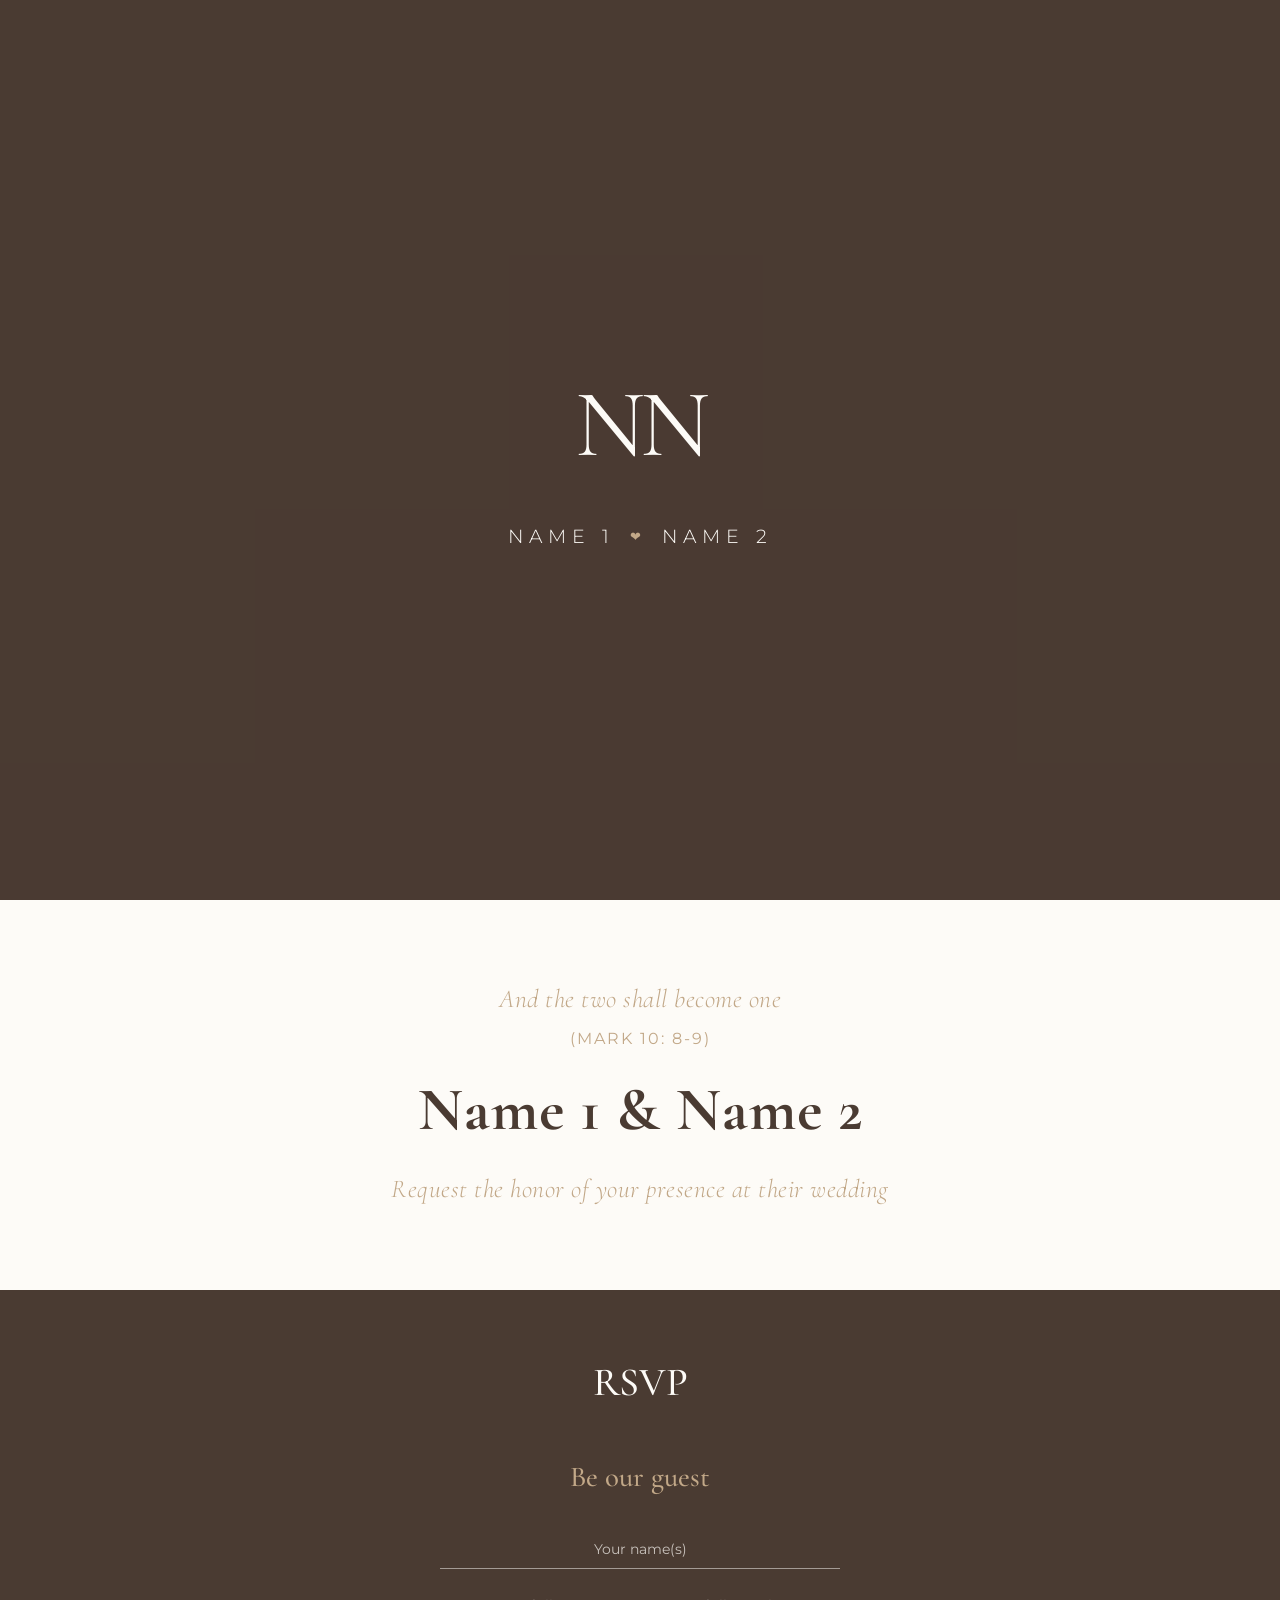
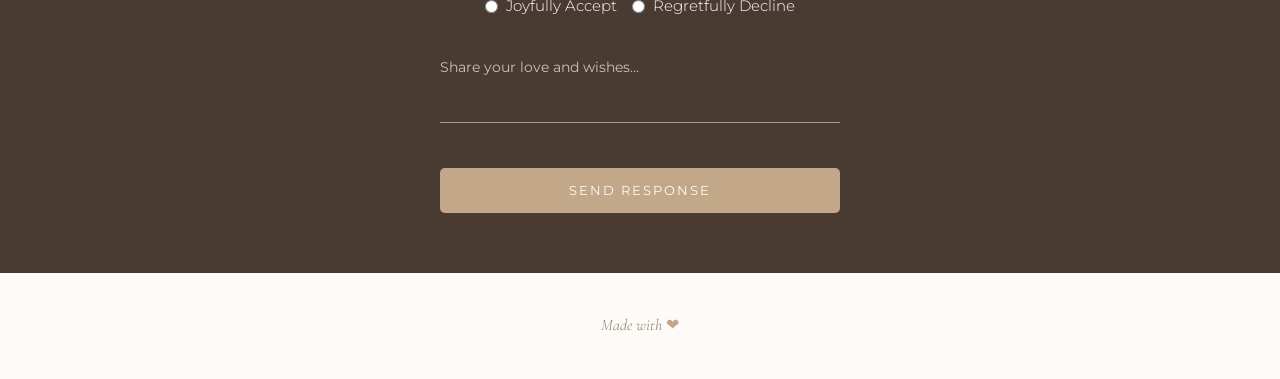
<file: frontend/templates/wedding/serene-beige/index.html>
<!DOCTYPE html>
<html lang="en">
<head>
<meta charset="UTF-8">
<meta name="viewport" content="width=device-width, initial-scale=1.0">
<title>Wedding Invitation</title>
<link href="https://fonts.googleapis.com/css2?family=Cormorant+Garamond:ital,wght@0,400;0,500;0,600;0,700;1,400&family=Montserrat:wght@300;400;500&family=Great+Vibes&display=swap" rel="stylesheet">
<script src="../../../shared/config.js"></script>
<script src="../../../shared/demo-data.js"></script>
<style>
  :root {
    --bg-color: #FDFBF7;      /* very light beige */
    --text-main: #4A3B32;     /* dark warm brown */
    --text-muted: #8D7A6B;    /* medium warm brown */
    --accent: #C2A888;        /* classic beige accent */
    --border-light: #EAE0D5;  /* soft beige border */
    --card-bg: rgba(253, 251, 247, 0.95);
  }

  * { box-sizing: border-box; margin: 0; padding: 0; }

  /* overflow-x on <body> alone is ignored by mobile browsers when <html> can still scroll,
     which is what allowed the page to be dragged sideways on phones/tablets. */
  html, body { max-width: 100%; overflow-x: hidden; }

  body {
    background-color: var(--bg-color);
    color: var(--text-main);
    font-family: 'Montserrat', sans-serif;
    font-weight: 300;
    line-height: 1.6;
  }
  img, video { max-width: 100%; }

  h1, h2, h3, h4 { font-family: 'Cormorant Garamond', serif; font-weight: 500; color: var(--text-main); }

  /* ── HERO ── */
  .hero {
    height: 100vh;
    background: var(--text-main) center/cover no-repeat;
    position: relative;
    display: flex; flex-direction: column;
    justify-content: center; align-items: center;
    text-align: center; color: #fff; overflow: hidden;
  }
  .hero-media {
    position: absolute; inset: 0;
    width: 100%; height: 100%; object-fit: cover; z-index: 0;
  }
  .hero::before {
    content: ''; position: absolute; inset: 0;
    background: rgba(74, 59, 50, 0.4); z-index: 1;
  }
  .hero-content { position: relative; z-index: 2; padding: 0 1rem; max-width: 100%; }
  /* Fluid sizing + wrapping so long names shrink and wrap instead of forcing the hero wider
     than the screen (which is what produced the horizontal scroll on mobile). */
  .monogram {
    font-family: 'Cormorant Garamond', serif;
    font-size: clamp(3.2rem, 17vw, 6rem); letter-spacing: -5px; margin-bottom: 20px;
    font-weight: 400; color: var(--bg-color);
    max-width: 100%; overflow-wrap: anywhere;
  }
  .hero-names {
    font-family: 'Montserrat', sans-serif;
    letter-spacing: clamp(2px, 1.2vw, 6px); font-size: clamp(.85rem, 3.6vw, 1.2rem); text-transform: uppercase;
    display: flex; align-items: center; justify-content: center; gap: 15px;
    flex-wrap: wrap; max-width: 100%; overflow-wrap: anywhere;
    color: var(--bg-color);
  }
  .hero-names .heart { font-size: .8rem; color: var(--accent); }
  .hero-label {
    margin-top: 18px; font-size: .72rem; letter-spacing: 5px;
    text-transform: uppercase; color: rgba(253,251,247,.75);
  }

  /* ── SECTIONS ── */
  .section { padding: 80px 20px; max-width: 1000px; margin: 0 auto; }

  /* ── INTRO (verse + parents) ── */
  .intro-text { text-align: center; max-width: 620px; margin: 0 auto; color: var(--text-muted); }
  .verse {
    font-family: 'Cormorant Garamond', serif; font-style: italic;
    font-size: 1.6rem; color: var(--accent); margin-bottom: 8px; letter-spacing: .5px;
    line-height: 1.5;
  }
  .verse-ref {
    font-size: 1rem; font-family: 'Montserrat', sans-serif; font-weight: 400;
    text-transform: uppercase; letter-spacing: 2px; color: var(--accent); margin-bottom: 25px;
  }
  .parents {
    font-family: 'Montserrat', sans-serif; font-weight: 300; font-size: 1.15rem;
    color: var(--text-main); line-height: 1.6; letter-spacing: 1px;
  }
  .parents-label { font-size: .72rem; letter-spacing: 3px; text-transform: uppercase; color: var(--accent); margin-bottom: 4px; }
  .and-script { font-family: 'Great Vibes', cursive; font-size: 2.2rem; color: var(--accent); line-height: 1; margin: 15px 0; }
  .intro-names {
    font-family: 'Cormorant Garamond', serif; font-weight: bold;
    font-size: clamp(2.6rem, 9vw, 3.8rem); color: var(--text-main);
    line-height: 1.1; margin-top: 25px; letter-spacing: 1px;
  }
  .intro-tagline {
    font-family: 'Cormorant Garamond', serif; font-style: italic;
    font-size: 1.6rem; color: var(--accent); margin-top: 25px; letter-spacing: .5px;
  }

  /* ── CALENDAR ── */
  .calendar-section {
    background: center/cover no-repeat;
    position: relative; padding: 100px 20px;
    display: flex; flex-direction: column; align-items: center;
  }
  .calendar-section::before {
    content: ''; position: absolute; inset: 0;
    background: linear-gradient(to bottom, var(--bg-color) 0%, rgba(253,251,247,.7) 100%);
  }
  .save-the-date {
    font-family: 'Great Vibes', cursive; font-size: clamp(2.8rem, 9vw, 4rem);
    color: var(--text-main); position: relative; z-index: 2; margin-bottom: 30px;
  }
  .calendar-card {
    position: relative; z-index: 2;
    background: var(--card-bg); border: 1px solid var(--border-light);
    border-radius: 20px; padding: 40px;
    box-shadow: 0 10px 30px rgba(74,59,50,.1);
    width: 100%; max-width: 350px; text-align: center;
  }
  .cal-month { font-family: 'Cormorant Garamond', serif; font-size: 2rem; margin-bottom: 5px; color: var(--text-main); }
  .cal-year  { font-size: .9rem; letter-spacing: 4px; color: var(--accent); margin-bottom: 30px; }
  .cal-grid  { display: grid; grid-template-columns: repeat(7, 1fr); gap: 15px 10px; font-size: .9rem; }
  .cal-day-header { font-weight: 500; color: var(--text-main); }
  .cal-day { color: var(--text-muted); position: relative; }
  .cal-day.active { color: var(--text-main); font-weight: 600; }
  .cal-day.active::after {
    content: '❤';
    position: absolute; top: 50%; left: 50%;
    transform: translate(-50%, -50%);
    font-size: 2rem; color: rgba(194,168,136,.3); z-index: -1;
  }

  /* ── SPLIT DETAILS ── */
  .split-section {
    display: flex; flex-wrap: wrap;
    background: var(--card-bg);
    margin: 60px auto; max-width: 1000px;
    box-shadow: 0 5px 20px rgba(74,59,50,.05);
    border: 1px solid var(--border-light);
  }
  .split-img { flex: 1 1 400px; min-height: 500px; background: var(--border-light) center/cover no-repeat; }
  .split-content {
    flex: 1 1 400px; padding: 60px 40px;
    display: flex; flex-direction: column; justify-content: center; text-align: center;
  }
  .detail-block { margin-bottom: 50px; }
  .detail-block:last-child { margin-bottom: 0; }
  .detail-title {
    font-family: 'Montserrat', sans-serif; font-size: .9rem;
    letter-spacing: 3px; text-transform: uppercase; margin-bottom: 20px; color: var(--accent);
  }
  .detail-venue { font-family: 'Cormorant Garamond', serif; font-size: 1.5rem; margin-bottom: 10px; color: var(--text-main); }
  .detail-location {
    font-size: .9rem; color: var(--text-muted); margin-bottom: 20px;
    display: flex; align-items: center; justify-content: center; gap: 5px;
  }
  .detail-location .pin { color: var(--accent); }
  .detail-time {
    font-size: .9rem; font-weight: 500;
    border-top: 1px solid var(--border-light); padding-top: 20px;
    display: inline-block; min-width: 100px; color: var(--text-main);
    margin-bottom: 15px;
  }
  .btn-map {
    display: inline-block; padding: 10px 20px;
    background: var(--accent); color: var(--bg-color);
    text-decoration: none; border-radius: 5px; font-size: .9rem;
    text-transform: uppercase; letter-spacing: 1px;
    transition: opacity .3s;
  }
  .btn-map:hover { opacity: .85; }
  /* Compact variant for the timeline steps — the full-size button is too bulky on a phone. */
  .btn-map-sm {
    padding: 4px 10px; font-size: .62rem; letter-spacing: .5px;
    border-radius: 999px; margin-top: 6px;
  }

  /* ── TIMELINE ── */
  .timeline-wrapper { position: relative; max-width: 600px; margin: 20px auto; padding: 40px 0; }
  .timeline-wrapper::before {
    content: ''; position: absolute; top: 0; bottom: 0; left: 50%;
    width: 1px; background: var(--border-light); transform: translateX(-50%);
  }
  .timeline-item { position: relative; width: 50%; padding: 20px 40px; }
  .timeline-item:nth-child(odd)  { left: 0;   text-align: right; }
  .timeline-item:nth-child(even) { left: 50%; text-align: left; }
  .timeline-icon {
    position: absolute; top: 50%; transform: translateY(-50%);
    width: 50px; height: 50px;
    background: var(--bg-color); border: 1px solid var(--border-light);
    border-radius: 50%;
    display: flex; align-items: center; justify-content: center;
    font-size: 1.2rem; color: var(--accent); z-index: 2;
  }
  .timeline-item:nth-child(odd)  .timeline-icon { right: -25px; }
  .timeline-item:nth-child(even) .timeline-icon { left: -25px; }
  .timeline-time { font-family: 'Cormorant Garamond', serif; font-size: 1.2rem; font-weight: 600; margin-bottom: 5px; color: var(--text-main); }
  .timeline-desc { font-size: .9rem; color: var(--text-muted); text-transform: uppercase; letter-spacing: 1px; }

  /* ── GALLERY ── */
  .section-title { text-align: center; font-size: 2rem; margin-bottom: 20px; }
  .gallery { display: grid; grid-template-columns: repeat(2, 1fr); gap: 15px; margin: 40px 0 0; }
  /* Proportional boxes (not fixed pixel heights) so photos scale with the column and are
     only lightly cropped instead of being chopped to a fixed 300px regardless of width. */
  .gallery img {
    width: 100%; aspect-ratio: 4 / 3; height: auto;
    object-fit: cover; object-position: center;
    border-radius: 8px; border: 1px solid var(--border-light);
    transition: transform .4s ease;
  }
  .gallery img:hover { transform: scale(1.02); }
  .gallery img:nth-child(1) { grid-column: span 2; aspect-ratio: 16 / 9; }

  /* ── INFO BOXES ── */
  .info-box {
    text-align: center; padding: 40px;
    background: var(--card-bg); border: 1px solid var(--border-light);
    margin-bottom: 20px; border-radius: 10px;
  }
  .info-box .box-icon { font-size: 2rem; color: var(--accent); margin-bottom: 15px; display: block; }
  .info-box h3 { margin-bottom: 15px; font-size: 1.5rem; }
  .info-box p { font-size: .9rem; color: var(--text-muted); margin-bottom: 15px; }
  .whish-code {
    display: inline-flex; align-items: center;
    font-size: 1.5rem; letter-spacing: 2px;
    font-family: 'Montserrat', sans-serif; font-weight: 500;
    padding: 10px 20px; border-bottom: 1px solid var(--accent); color: var(--text-main);
  }
  .whish-bank { display: block; font-size: .78rem; letter-spacing: 2px; text-transform: uppercase; color: var(--accent); margin-bottom: 6px; }
  .copy-btn { border: none; background: none; cursor: pointer; color: var(--accent); margin-left: 12px; font-size: 1rem; font-family: 'Montserrat', sans-serif; }
  .btn-box {
    display: inline-block; padding: 12px 26px; margin-top: 5px;
    background: var(--accent); color: var(--bg-color);
    text-decoration: none; border-radius: 5px; font-size: .85rem;
    text-transform: uppercase; letter-spacing: 1px;
  }

  /* ── RSVP ── */
  .rsvp-section {
    text-align: center; padding: 60px 20px;
    background: var(--text-main) center/cover no-repeat;
    position: relative; color: #fff;
  }
  .rsvp-section::before { content: ''; position: absolute; inset: 0; background: rgba(74,59,50,.75); }
  .rsvp-content { position: relative; z-index: 2; }
  .rsvp-section h3 { color: var(--bg-color); font-size: 2.5rem; margin-bottom: 40px; }
  .invite-info { margin-bottom: 30px; font-family: 'Cormorant Garamond', serif; font-size: 1.2rem; }
  .invite-info h4 { color: var(--accent); font-size: 1.8rem; margin-bottom: 5px; }
  .invite-names { font-weight: 600; font-size: 1.4rem; }
  .invite-max { font-size: .9rem; color: rgba(253,251,247,.8); }

  .rsvp-form { max-width: 400px; margin: 0 auto; display: flex; flex-direction: column; gap: 25px; }
  .att-radios { display: flex; gap: 15px; justify-content: center; margin-bottom: 5px; flex-wrap: wrap; }
  .att-radios label { cursor: pointer; display: flex; align-items: center; gap: 8px; font-size: .95rem; }
  .att-radios input { width: auto; margin: 0; accent-color: var(--accent); }

  .rsvp-form input[type="text"], .rsvp-form select, .rsvp-form textarea {
    width: 100%; padding: 10px 0;
    background: transparent; border: none;
    border-bottom: 1px solid rgba(253,251,247,.5);
    font-family: 'Montserrat', sans-serif; font-size: .9rem; color: #fff;
    transition: border-color .3s;
  }
  .rsvp-form input::placeholder, .rsvp-form textarea::placeholder { color: rgba(253,251,247,.7); }
  /* Locked guest name on a personal invitation. */
  .rsvp-form input[readonly] { opacity: .85; cursor: default; border-bottom-style: dashed; }
  .rsvp-form select option { color: var(--text-main); background: var(--bg-color); }
  .rsvp-form input:focus, .rsvp-form select:focus, .rsvp-form textarea:focus { outline: none; border-color: var(--accent); }
  .rsvp-form textarea { resize: none; }

  .btn-submit {
    margin-top: 20px; background: var(--accent); color: var(--bg-color);
    border: none; padding: 15px;
    font-family: 'Montserrat', sans-serif; text-transform: uppercase;
    letter-spacing: 2px; cursor: pointer; font-size: .8rem;
    transition: opacity .3s; border-radius: 5px;
  }
  .btn-submit:hover { opacity: .8; }
  .btn-submit:disabled { opacity: .5; cursor: default; }
  .success-msg { display: none; color: #fff; margin-top: 20px; font-size: 1.1rem; font-style: italic; }

  footer { text-align: center; padding: 40px 20px; font-family: 'Cormorant Garamond', serif; font-style: italic; color: var(--text-muted); }
  footer .a { color: var(--accent); font-style: normal; }

  @media (max-width: 768px) {
    /* One column on phones, and photos keep their OWN proportions (no forced landscape box),
       so portrait shots are shown in full instead of being cropped to a wide middle band. */
    .gallery { grid-template-columns: 1fr; }
    .gallery img, .gallery img:nth-child(1) {
      grid-column: span 1; aspect-ratio: auto; height: auto; object-fit: contain;
    }
  }
  /* Raise form controls to 16px so iOS Safari doesn't zoom-in on focus. */
  @media (max-width: 640px) {
    .rsvp-form input[type="text"], .rsvp-form select, .rsvp-form textarea { font-size: 16px; }
  }
</style>
</head>
<body>

<script src="../../../shared/demo-data.js"></script>
<script src="../../../shared/invitation-music.js" defer></script>

<main id="main"></main>

<script>
// ── API CONFIG ─────────────────────────────────────────
const API_BASE = (typeof window !== 'undefined' && window.API_BASE)
  ? window.API_BASE.replace(/\/$/, '')
  : '';

let CURRENT_SLUG = null;
// Set when opened through a personal guest-list link (?g=<token>)
let CURRENT_GUEST = null;

// ── DEFAULT DATA ───────────────────────────────────────
const DEFAULT_DATA = {
  template: 'serene-beige',
  title: 'Name 1 & Name 2',
  cover: {
    enabled: true,
    eventLabel: '',
    names: 'Name 1 & Name 2',
    tagline: 'Request the honor of your presence at their wedding',
    hostIntro: 'And the two shall become one',
    hostOutro: 'Mark 10: 8-9',
    image: ''
  },
  countdown: { enabled: true, label: 'Save the date', date: '', description: '', image: '' },
  families:  { enabled: true, label: '', items: [] },
  locations: { enabled: true, label: 'Where & When', image: '', items: [] },
  timeline:  { enabled: true, label: 'The day', title: 'Timeline', items: [] },
  gallery:   { enabled: true, title: 'Captured Moments', items: [] },
  gifts:     { enabled: false, title: 'Wedding Gift', description: 'Your presence is the best gift. Should you feel inclined, a list is available via Whish Money.', items: [] },
  rsvp:      { enabled: true, label: 'Be our guest', title: 'RSVP', deadline: '', maxPeople: 10, buttonText: 'Send Response', allowWishes: true, image: '' },
  memories:  { enabled: false, title: 'Share Your Memories', description: '', url: '', buttonText: 'Share Memories' },
  music:     { enabled: false, url: '', autoplay: true },
  customSections: []
};

// ── HELPERS ────────────────────────────────────────────
function decodeData(s) {
  s = s.replace(/-/g, '+').replace(/_/g, '/');
  while (s.length % 4) s += '=';
  return JSON.parse(decodeURIComponent(escape(atob(s))));
}
function mergeDefaults(data) {
  const out = JSON.parse(JSON.stringify(DEFAULT_DATA));
  for (const k of Object.keys(data || {})) {
    if (data[k] && typeof data[k] === 'object' && !Array.isArray(data[k]) && out[k]) {
      out[k] = Object.assign({}, out[k], data[k]);
    } else {
      out[k] = data[k];
    }
  }
  return out;
}
function parseQuery() {
  const raw = window.location.search.replace(/^\?/, '').replace(/\?/g, '&');
  return new URLSearchParams(raw);
}
const esc = s => String(s == null ? '' : s)
  .replace(/&/g, '&amp;').replace(/</g, '&lt;').replace(/>/g, '&gt;')
  .replace(/"/g, '&quot;').replace(/'/g, '&#39;');
const nl2br = s => esc(s).replace(/\n/g, '<br>');
// Resolve API-relative uploaded media (/api/public/media/<id>) against API_BASE.
const mediaSrc = u => u && /^\/api\//.test(u) ? (API_BASE || '') + u : (u || '');
// Format a yyyy-MM-dd deadline as a readable date; falls back to the raw string.
function fmtDate(s) {
  if (!s) return '';
  const dt = new Date(/^\d{4}-\d{2}-\d{2}$/.test(s) ? s + 'T00:00:00' : s);
  return isNaN(dt) ? s : dt.toLocaleDateString(undefined, { year: 'numeric', month: 'long', day: 'numeric' });
}

// ── DATA LOADING ───────────────────────────────────────
async function loadData() {
  const params = parseQuery();

  // ?demo=<key> renders the built-in sample invitation (sales/preview mode, no API call).
  if (window.getDemoData) {
    const demo = window.getDemoData(window.location.search);
    if (demo) return mergeDefaults(demo);
  }

  const enc = params.get('d');
  if (enc) {
    try { return mergeDefaults(decodeData(enc)); }
    catch (e) { console.warn('Bad ?d payload:', e); }
  }

  // Personal guest-list link (?g=<token>)
  const token = params.get('g');
  if (token) {
    try {
      const res = await fetch(`${API_BASE}/api/public/guest/${encodeURIComponent(token)}`, {
        headers: { 'Accept': 'application/json' }
      });
      if (res.ok) {
        const body = await res.json();
        CURRENT_SLUG  = body.slug;
        CURRENT_GUEST = Object.assign({ token }, body.guest || {});
        return mergeDefaults(body.data || {});
      }
      console.warn('Guest API returned', res.status);
    } catch (e) { console.warn('Guest API fetch failed:', e); }
  }

  const id = params.get('id');
  if (id) {
    CURRENT_SLUG = id;
    try {
      const res = await fetch(`${API_BASE}/api/public/invitations/${encodeURIComponent(id)}`, {
        headers: { 'Accept': 'application/json' }
      });
      if (res.ok) {
        const body = await res.json();
        return mergeDefaults(body.data || {});
      }
      console.warn('API returned', res.status);
    } catch (e) { console.warn('API fetch failed:', e); }
    try {
      const all = JSON.parse(localStorage.getItem('ic_people') || '{}');
      if (all[id]) return mergeDefaults(all[id].data);
    } catch { /* ignore */ }
  }

  return JSON.parse(JSON.stringify(DEFAULT_DATA));
}

// ── URL PERSONALIZATION ────────────────────────────────
// Supports both the reference style (?name=&spouse=&max=) and
// the platform style (?gn=&np=). Guest-list links (?g=) win over both.
function getGuestName() {
  if (CURRENT_GUEST && CURRENT_GUEST.name) return CURRENT_GUEST.name;
  const p = parseQuery();
  const gn = p.get('gn');
  if (gn && gn.trim()) return gn.trim();
  const name = (p.get('name') || '').trim();
  const spouse = (p.get('spouse') || '').trim();
  if (!name) return null;
  return spouse && spouse !== 'null' ? `${name} & ${spouse}` : name;
}
function getMaxOverride() {
  if (CURRENT_GUEST && CURRENT_GUEST.maxAttendees) return CURRENT_GUEST.maxAttendees;
  const p = parseQuery();
  const v = parseInt(p.get('np') || p.get('max'));
  return v > 0 ? v : null;
}

// ── RENDERERS ──────────────────────────────────────────
function monogramOf(names) {
  const parts = String(names || '').split(/&|,| and /i).map(s => s.trim()).filter(Boolean);
  return parts.map(p => p.charAt(0).toUpperCase()).slice(0, 2).join('');
}

function renderHero(c) {
  const image = mediaSrc(c.image || '');
  // Prefer the dedicated cover video field. Older invitations sometimes stored a video in
  // `image`; detect those by extension. (Uploaded media has NO extension — /api/public/media/<id>
  // — which is why extension-sniffing alone used to miss every uploaded video.)
  const legacyVideo = /\.(mp4|webm|ogg)(\?|$)/i.test(image) ? image : '';
  const video = mediaSrc(c.video || '') || legacyVideo;
  const bgImage = video === image ? '' : image;   // don't reuse the video URL as a background
  const names = esc(c.names || '');
  const heartNames = names.includes('&amp;')
    ? names.split('&amp;').map(s => s.trim()).join(' <span class="heart">❤</span> ')
    : names;
  return `
  <section class="hero" ${bgImage && !video ? `style="background-image:url('${esc(bgImage)}')"` : ''}>
    ${video ? `<video class="hero-media" data-bg-video autoplay loop muted playsinline preload="metadata"
       ${bgImage ? `poster="${esc(bgImage)}"` : ''} src="${esc(video)}"></video>` : ''}
    <div class="hero-content">
      <div class="monogram">${esc(monogramOf(c.names))}</div>
      <div class="hero-names">${heartNames}</div>
      ${c.eventLabel ? `<div class="hero-label">${esc(c.eventLabel)}</div>` : ''}
    </div>
  </section>`;
}

function renderIntro(data) {
  const c = data.cover || {};
  const fams = ((data.families && data.families.enabled !== false ? data.families.items : []) || []);
  const famHtml = fams.map((f, i) => `
    ${i > 0 ? '<div class="and-script">and</div>' : ''}
    <div class="parents">
      ${f.label ? `<div class="parents-label">${esc(f.label)}</div>` : ''}
      ${String(f.names || '').split(/\s*&\s*/).map(esc).join(' <br>& ')}
    </div>`).join('');
  return `
  <section class="section">
    <div class="intro-text">
      ${c.hostIntro ? `<div class="verse">${nl2br(c.hostIntro)}</div>` : ''}
      ${c.hostOutro ? `<div class="verse-ref">(${esc(c.hostOutro)})</div>` : ''}
      ${famHtml}
      <div class="intro-names">${esc(c.names || data.title || '')}</div>
      ${c.tagline ? `<div class="intro-tagline">${esc(c.tagline)}</div>` : ''}
    </div>
  </section>`;
}

function renderCalendar(cd) {
  if (!cd || cd.enabled === false || !cd.date) return '';
  const dt = new Date(cd.date + 'T00:00:00');
  if (isNaN(dt)) return '';
  const y = dt.getFullYear(), m = dt.getMonth(), day = dt.getDate();
  const monthName = dt.toLocaleDateString('en-US', { month: 'long' });
  // Monday-first grid
  const firstDow = (new Date(y, m, 1).getDay() + 6) % 7;
  const daysInMonth = new Date(y, m + 1, 0).getDate();
  let cells = '';
  for (const h of ['M','T','W','T','F','S','S']) cells += `<div class="cal-day-header">${h}</div>`;
  for (let i = 0; i < firstDow; i++) cells += '<div class="cal-day"></div>';
  for (let d = 1; d <= daysInMonth; d++)
    cells += `<div class="cal-day${d === day ? ' active' : ''}">${d}</div>`;
  return `
  <section class="calendar-section" ${cd.image ? `style="background-image:url('${esc(cd.image)}')"` : ''}>
    <div class="save-the-date">${esc(cd.label || 'Save the date')}</div>
    <div class="calendar-card">
      <div class="cal-month">${esc(monthName)}</div>
      <div class="cal-year">${y}</div>
      <div class="cal-grid">${cells}</div>
    </div>
    ${cd.description ? `<p style="position:relative;z-index:2;margin-top:25px;color:var(--text-muted);font-size:.95rem;">${esc(cd.description)}</p>` : ''}
  </section>`;
}

function renderLocations(l) {
  const blocks = (l.items || []).map(loc => `
    <div class="detail-block">
      ${loc.label ? `<div class="detail-title">${esc(loc.label)}</div>` : ''}
      ${loc.name ? `<div class="detail-venue">${esc(loc.name)}</div>` : ''}
      ${loc.addr ? `<div class="detail-location"><span class="pin">📍</span> ${esc(loc.addr)}</div>` : ''}
      ${loc.time ? `<div class="detail-time">${esc(loc.time)}</div>` : ''}
      ${loc.url ? `<div><a class="btn-map" href="${esc(loc.url)}" target="_blank" rel="noopener">View on Map</a></div>` : ''}
    </div>`).join('');
  return `
  <section class="split-section">
    <div class="split-img" ${l.image ? `style="background-image:url('${esc(l.image)}')"` : ''}></div>
    <div class="split-content">${blocks}</div>
  </section>`;
}

function renderTimeline(t) {
  const items = (t.items || []).map(x => `
    <div class="timeline-item">
      <div class="timeline-icon">${esc(x.icon || '✦')}</div>
      <div class="timeline-time">${esc(x.time || '')}</div>
      <div class="timeline-desc">${esc(x.title || '')}${x.subtitle ? ` — ${esc(x.subtitle)}` : ''}</div>
      ${x.url ? `<div><a class="btn-map btn-map-sm" href="${esc(x.url)}" target="_blank" rel="noopener">Location</a></div>` : ''}
    </div>`).join('');
  return `
  <section class="section">
    ${t.title ? `<h3 class="section-title">${esc(t.title)}</h3>` : ''}
    <div class="timeline-wrapper">${items}</div>
  </section>`;
}

function renderGallery(g) {
  // Skip entries whose image was removed — rendering src="" shows a broken-image placeholder.
  const imgs = (g.items || []).filter(x => x && x.url).map(x =>
    `<img src="${esc(mediaSrc(x.url))}" alt="${esc(x.caption || 'Photo')}" loading="lazy">`).join('');
  return `
  <section class="section">
    ${g.title ? `<h3 class="section-title">${esc(g.title)}</h3>` : ''}
    <div class="gallery">${imgs}</div>
  </section>`;
}

function renderInfoBoxes(data) {
  const boxes = [];
  (data.customSections || []).forEach(s => {
    if (s.enabled === false) return;
    boxes.push(`
      <div class="info-box">
        <span class="box-icon">✦</span>
        ${s.title ? `<h3>${esc(s.title)}</h3>` : ''}
        ${s.body ? `<p>${nl2br(s.body)}</p>` : ''}
        ${s.label ? `<p style="font-weight:500;color:var(--text-main);">${esc(s.label)}</p>` : ''}
      </div>`);
  });

  const g = data.gifts;
  if (g && g.enabled !== false && (g.items || []).length) {
    const accounts = g.items.map(x => `
      <div style="margin-top:10px;">
        ${x.bank ? `<span class="whish-bank">${esc(x.bank)}</span>` : ''}
        <span class="whish-code">
          <span>${esc(x.account || '')}</span>
          <button class="copy-btn" data-copy="${esc(x.account || '')}">Copy</button>
        </span>
      </div>`).join('');
    boxes.push(`
      <div class="info-box">
        <span class="box-icon">🎁</span>
        ${g.title ? `<h3>${esc(g.title)}</h3>` : ''}
        ${g.description ? `<p>${nl2br(g.description)}</p>` : ''}
        ${accounts}
      </div>`);
  }

  const m = data.memories;
  if (m && m.enabled !== false && m.url) {
    boxes.push(`
      <div class="info-box">
        <span class="box-icon">📷</span>
        ${m.title ? `<h3>${esc(m.title)}</h3>` : ''}
        ${m.description ? `<p>${nl2br(m.description)}</p>` : ''}
        <a class="btn-box" href="${esc(m.url)}" target="_blank" rel="noopener">${esc(m.buttonText || 'Share Memories')}</a>
      </div>`);
  }

  if (!boxes.length) return '';
  return `<section class="section" style="max-width:800px;">${boxes.join('')}</section>`;
}

function renderRsvp(r, maxPeople, guestName) {
  const opts = ['<option value="" disabled selected>Number of Guests</option>'];
  for (let i = 1; i <= maxPeople; i++) opts.push(`<option value="${i}">${i}</option>`);
  return `
  <section class="rsvp-section" ${r.image ? `style="background-image:url('${esc(r.image)}')"` : ''}>
    <div class="rsvp-content">
      <h3>${esc(r.title || 'RSVP')}</h3>
      <div class="invite-info">
        ${r.label ? `<h4>${esc(r.label)}</h4>` : ''}
        ${r.deadline ? `<p style="margin-bottom:10px;">Please reply before ${esc(fmtDate(r.deadline))}</p>` : ''}
        ${guestName ? `<p class="invite-names">${esc(guestName)}</p>
        <p class="invite-max">Number of invitees: ${maxPeople}</p>` : ''}
      </div>
      <form class="rsvp-form" data-rsvp>
        ${guestName
          // Personal link: show the name for confirmation but keep it locked. The server also
          // ignores any submitted name for a known guest.
          ? `<input type="text" data-guest-name value="${esc(guestName)}" readonly aria-readonly="true" tabindex="-1" style="text-align:center;">`
          : `<input type="text" data-guest-name placeholder="Your name(s)" style="text-align:center;">`}
        <div class="att-radios">
          <label><input type="radio" name="attending" value="yes"> Joyfully Accept</label>
          <label><input type="radio" name="attending" value="no"> Regretfully Decline</label>
        </div>
        <select data-guest-count style="display:none;">${opts.join('')}</select>
        ${r.allowWishes !== false ? `<textarea data-wishes rows="3" maxlength="200" placeholder="Share your love and wishes..."></textarea>` : ''}
        <button type="submit" class="btn-submit">${esc(r.buttonText || 'Send Response')}</button>
      </form>
      <div class="success-msg" data-rsvp-success
           data-accept="${esc(r.acceptMessage || "Thank you! We can't wait to celebrate with you.")}"
           data-decline="${esc(r.declineMessage || 'Thank you for letting us know. You will be missed.')}">Thank you! We can't wait to celebrate with you.</div>
    </div>
  </section>`;
}

// ── BUILD ──────────────────────────────────────────────
function build(data) {
  const guestName = getGuestName();
  const maxPeople = getMaxOverride() || (data.rsvp && data.rsvp.maxPeople) || 10;

  const parts = [];
  if (data.cover && data.cover.enabled !== false) parts.push(renderHero(data.cover));
  parts.push(renderIntro(data));
  parts.push(renderCalendar(data.countdown));
  if (data.locations && data.locations.enabled !== false && (data.locations.items || []).length) parts.push(renderLocations(data.locations));
  if (data.timeline  && data.timeline.enabled  !== false && (data.timeline.items || []).length)  parts.push(renderTimeline(data.timeline));
  if (data.gallery   && data.gallery.enabled   !== false && (data.gallery.items  || []).some(x => x && x.url)) parts.push(renderGallery(data.gallery));
  parts.push(renderInfoBoxes(data));
  if (data.rsvp && data.rsvp.enabled !== false) parts.push(renderRsvp(data.rsvp, maxPeople, guestName));
  parts.push('<footer>Made with <span class="a">❤</span></footer>');

  document.getElementById('main').innerHTML = parts.join('');
  document.title = (data.title || (data.cover && data.cover.names) || 'Invitation') + ' — Wedding Invitation';

  startBackgroundVideos();
  if (window.InvitationMusic) InvitationMusic.init(data.music, API_BASE);
}

// A <video> injected via innerHTML doesn't always pick up the muted PROPERTY from its attribute,
// and browsers refuse autoplay for anything not muted. Set it explicitly, then start playback —
// a rejection (e.g. iOS Low Power Mode) is fine: the poster image remains visible.
function startBackgroundVideos() {
  document.querySelectorAll('[data-bg-video]').forEach(v => {
    v.muted = true;
    v.defaultMuted = true;
    const p = v.play();
    if (p && p.catch) p.catch(() => {});
  });
}

// ── MUSIC ──────────────────────────────────────────────
// Handled by the shared invitation-music.js module (fixed bottom-left icon,
// mute-only toggle, autoplay-on-interaction, uploaded audio or YouTube).

// ── EVENTS ─────────────────────────────────────────────
document.addEventListener('click', e => {
  const copy = e.target.closest('[data-copy]');
  if (copy) {
    navigator.clipboard?.writeText(copy.dataset.copy).then(() => {
      const orig = copy.textContent;
      copy.textContent = '✓';
      setTimeout(() => copy.textContent = orig, 2000);
    });
  }
});

document.addEventListener('change', e => {
  if (e.target.matches('input[name="attending"]')) {
    const sel = e.target.closest('[data-rsvp]').querySelector('[data-guest-count]');
    sel.style.display = e.target.value === 'yes' ? 'block' : 'none';
  }
});

document.addEventListener('submit', async e => {
  const form = e.target.closest('[data-rsvp]');
  if (!form) return;
  e.preventDefault();

  const att   = form.querySelector('input[name="attending"]:checked');
  const count = form.querySelector('[data-guest-count]').value;
  const nameInput = form.querySelector('[data-guest-name]');
  const name  = getGuestName() || (nameInput ? nameInput.value.trim() : '');
  const wishes = form.querySelector('[data-wishes]');

  if (!att) return alert('Please choose Accept or Decline.');
  const attending = att.value === 'yes';
  if (!name) return alert('Please enter your name.');
  if (attending && !count) return alert('Please select the number of guests.');

  if (CURRENT_SLUG) {
    const btn = form.querySelector('.btn-submit');
    btn.disabled = true;
    const original = btn.textContent;
    btn.textContent = 'Sending…';
    try {
      const guestNames = attending
        ? name.split(/\s*(?:&|,| and )\s*/i).map(s => s.trim()).filter(Boolean)
        : [];
      const res = await fetch(`${API_BASE}/api/public/invitations/${encodeURIComponent(CURRENT_SLUG)}/rsvp`, {
        method: 'POST',
        headers: { 'Content-Type': 'application/json', 'Accept': 'application/json' },
        body: JSON.stringify({
          response: attending ? 'yes' : 'no',
          partySize: attending ? parseInt(count) : 0,
          contactName: name,
          message: wishes ? (wishes.value.trim() || null) : null,
          guests: guestNames.map(n => ({ fullName: n })),
          guestToken: CURRENT_GUEST ? CURRENT_GUEST.token : null
        })
      });
      if (!res.ok) {
        const err = await res.json().catch(() => ({}));
        btn.disabled = false;
        btn.textContent = original;
        return alert(err.error || `Submission failed (${res.status}). Please try again.`);
      }
    } catch {
      const btn2 = form.querySelector('.btn-submit');
      btn2.disabled = false;
      btn2.textContent = original;
      return alert('Network error. Please check your connection and try again.');
    }
  }

  form.style.display = 'none';
  const successEl = form.parentElement.querySelector('[data-rsvp-success]');
  successEl.innerHTML = nl2br(attending ? successEl.dataset.accept : successEl.dataset.decline);
  successEl.style.display = 'block';
});

// ── INIT ───────────────────────────────────────────────
window.addEventListener('DOMContentLoaded', async () => {
  try {
    build(await loadData());
  } catch (e) {
    console.error('Failed to load invitation data:', e);
    build(JSON.parse(JSON.stringify(DEFAULT_DATA)));
  }
});
</script>
</body>
</html>
</file>
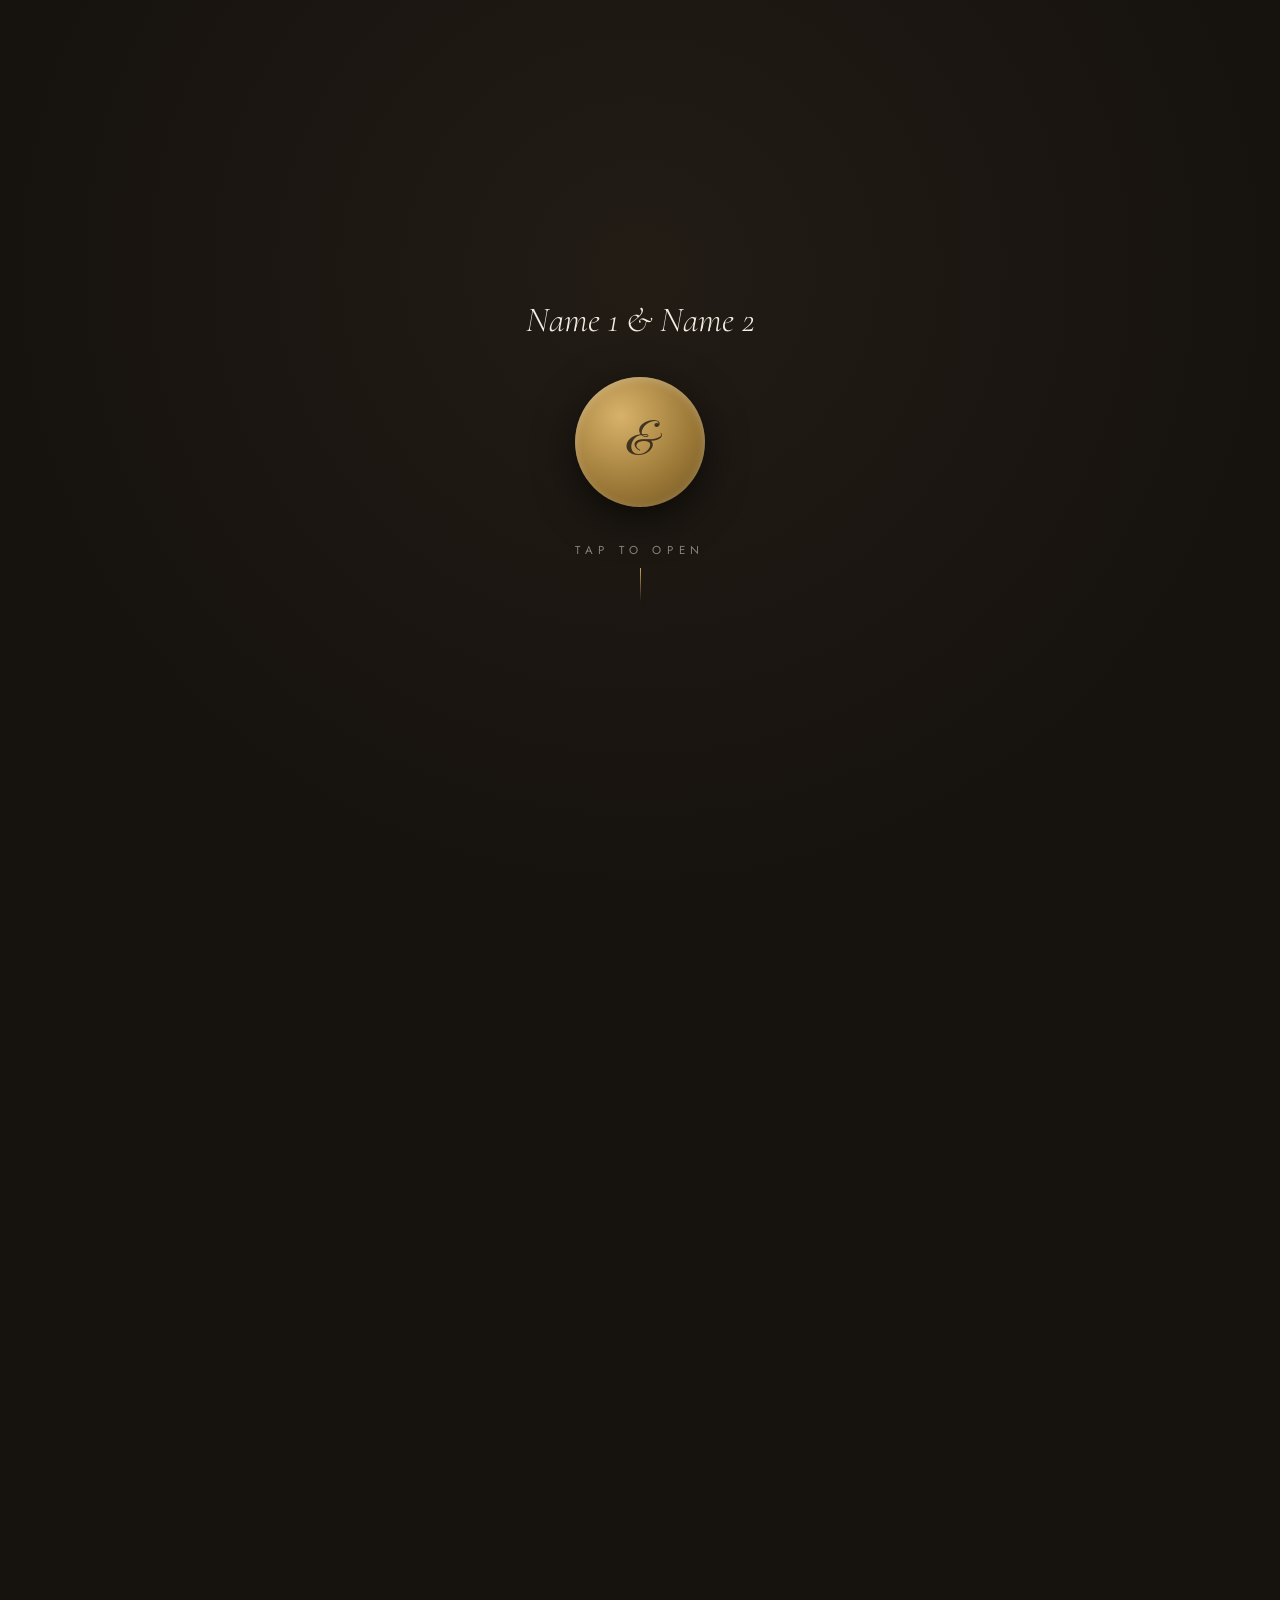
<file: frontend/elegant-noir.html>
<!DOCTYPE html>
<html lang="en">
<head>
<meta charset="UTF-8">
<meta name="viewport" content="width=device-width, initial-scale=1.0">
<title>Wedding Invitation</title>
<link href="https://fonts.googleapis.com/css2?family=Great+Vibes&family=Cormorant+Garamond:ital,wght@0,300;0,400;0,500;1,300;1,400&family=Jost:wght@200;300;400;500&display=swap" rel="stylesheet">
<script src="./config.js"></script>
<style>
  *, *::before, *::after { box-sizing: border-box; margin: 0; padding: 0; }

  :root {
    --bg: #16120e;
    --bg-2: #1c1712;
    --card: #211b15;
    --gold: #c9a45c;
    --gold-soft: #dfc08a;
    --gold-dim: rgba(201,164,92,.45);
    --ivory: #f4ede1;
    --text: rgba(244,237,225,.82);
    --muted: rgba(244,237,225,.5);
  }

  html { scroll-behavior: smooth; }
  body {
    background: var(--bg);
    color: var(--text);
    font-family: 'Jost', sans-serif;
    overflow-x: hidden;
  }

  /* ── TYPOGRAPHY ── */
  .script  { font-family: 'Great Vibes', cursive; font-weight: 400; color: var(--ivory); }
  .serif   { font-family: 'Cormorant Garamond', serif; }
  .label {
    font-size: .72rem; font-weight: 400;
    letter-spacing: .45em; text-transform: uppercase;
    color: var(--gold);
  }

  /* ── ENVELOPE / OPENING SCREEN ── */
  #envelope {
    position: fixed; inset: 0; z-index: 100;
    background: radial-gradient(ellipse at 50% 30%, #221c15 0%, var(--bg) 70%);
    display: flex; flex-direction: column;
    align-items: center; justify-content: center;
    gap: 2.2rem; text-align: center; padding: 2rem;
    cursor: pointer;
    transition: opacity 1s ease, transform 1s ease;
  }
  #envelope.opened { opacity: 0; transform: translateY(-6%); pointer-events: none; }
  .env-greeting {
    font-family: 'Cormorant Garamond', serif;
    font-style: italic; font-weight: 300;
    font-size: clamp(1.5rem, 5.5vw, 2.2rem);
    color: var(--ivory);
  }
  .env-seal {
    width: 130px; height: 130px; border-radius: 50%;
    background: radial-gradient(circle at 35% 30%, #d8b26a, #9a7736 60%, #6f5423);
    box-shadow: 0 12px 40px rgba(0,0,0,.6), inset 0 2px 8px rgba(255,255,255,.25);
    display: flex; align-items: center; justify-content: center;
    font-family: 'Great Vibes', cursive; font-size: 3rem; color: rgba(22,18,14,.75);
    background-size: cover; background-position: center;
    animation: sealPulse 2.6s ease-in-out infinite;
  }
  @keyframes sealPulse { 0%,100% { transform: scale(1); } 50% { transform: scale(1.05); } }
  .env-open {
    display: flex; flex-direction: column; align-items: center; gap: 10px;
  }
  .env-open span {
    font-size: .72rem; letter-spacing: .5em; text-transform: uppercase;
    color: var(--muted);
  }
  .env-open .stem { width: 1px; height: 34px; background: linear-gradient(to bottom, var(--gold), transparent); }

  /* ── LAYOUT ── */
  main { opacity: 0; transition: opacity 1.2s ease .3s; }
  main.visible { opacity: 1; }
  section {
    max-width: 560px; margin: 0 auto;
    padding: 4.5rem 1.8rem;
    text-align: center;
    position: relative;
  }
  .sec-title-script { font-size: clamp(2.6rem, 9vw, 3.6rem); line-height: 1.2; margin-top: .8rem; }
  .sec-title-serif  { font-family: 'Cormorant Garamond', serif; font-weight: 400; font-size: clamp(1.9rem, 7vw, 2.6rem); color: var(--ivory); margin-top: .8rem; }

  .reveal { opacity: 0; transform: translateY(28px); transition: opacity .9s ease, transform .9s ease; }
  .reveal.in { opacity: 1; transform: none; }

  /* ── HERO ── */
  #hero { min-height: 100vh; display: flex; flex-direction: column; align-items: center; justify-content: center; padding-top: 5rem; }
  .hero-ring {
    position: absolute; top: 50%; left: 50%; transform: translate(-50%,-52%);
    width: min(88vw, 460px); height: min(88vw, 460px);
    border: 1px solid rgba(201,164,92,.16); border-radius: 50%;
    pointer-events: none;
  }
  .hero-amp { font-family: 'Great Vibes', cursive; font-size: 2.2rem; color: var(--gold); }
  .hero-names { font-size: clamp(3.4rem, 14vw, 5.4rem); line-height: 1.15; }
  .hero-date {
    margin-top: 2.2rem; font-size: 1rem; letter-spacing: .35em;
    text-transform: uppercase; color: var(--ivory); font-weight: 400;
  }
  .hero-venue { font-family: 'Cormorant Garamond', serif; font-size: 1.15rem; color: var(--muted); margin-top: .6rem; letter-spacing: .04em; }

  .countdown { display: flex; gap: .7rem; justify-content: center; margin-top: 2.4rem; }
  .cd-box {
    width: 66px; padding: .9rem 0 .7rem;
    background: rgba(255,255,255,.045);
    border: 1px solid rgba(201,164,92,.18);
    border-radius: 10px;
    display: flex; flex-direction: column; align-items: center; gap: 4px;
  }
  .cd-num { font-family: 'Cormorant Garamond', serif; font-size: 1.7rem; color: var(--ivory); line-height: 1; }
  .cd-lbl { font-size: .55rem; letter-spacing: .25em; text-transform: uppercase; color: var(--muted); }

  .scroll-hint {
    margin-top: 3rem; display: flex; flex-direction: column; align-items: center; gap: 8px;
    animation: hintFloat 2.2s ease-in-out infinite;
  }
  .scroll-hint span { font-size: .62rem; letter-spacing: .45em; text-transform: uppercase; color: var(--muted); }
  .scroll-hint .stem { width: 1px; height: 30px; background: linear-gradient(to bottom, var(--gold), transparent); }
  @keyframes hintFloat { 0%,100% { transform: translateY(0); } 50% { transform: translateY(7px); } }

  /* ── VERSE / CUSTOM ── */
  .verse-text { font-family: 'Great Vibes', cursive; font-size: clamp(1.9rem, 7vw, 2.6rem); color: var(--ivory); line-height: 1.5; }
  .verse-ref  { margin-top: 1rem; font-size: .8rem; letter-spacing: .25em; color: var(--gold); }
  .spark { color: var(--gold); font-size: 1rem; margin: 1.4rem 0; display: inline-block; }

  /* ── FAMILIES ── */
  .family-cards { display: grid; grid-template-columns: 1fr 1fr; gap: 1rem; margin-top: 2rem; }
  @media (max-width: 460px) { .family-cards { grid-template-columns: 1fr; } }
  .family-card {
    border: 1px solid rgba(201,164,92,.3); border-radius: 8px;
    padding: 1.5rem 1rem; background: rgba(255,255,255,.02);
  }
  .family-label { font-size: .68rem; letter-spacing: .35em; text-transform: uppercase; color: var(--gold); margin-bottom: .6rem; }
  .family-names { font-size: .95rem; color: var(--text); font-weight: 300; }
  .family-outro { font-family: 'Cormorant Garamond', serif; font-style: italic; font-size: 1.1rem; color: var(--muted); margin-top: 1.6rem; }

  /* ── GALLERY ── */
  .gallery { display: flex; flex-direction: column; gap: 2.6rem; margin-top: 2.5rem; }
  .polaroid {
    background: #f6f2ea; padding: 12px 12px 40px;
    box-shadow: 0 18px 50px rgba(0,0,0,.5);
    transform: rotate(-2deg);
  }
  .polaroid:nth-child(even) { transform: rotate(2deg); }
  .polaroid img { width: 100%; display: block; filter: grayscale(1) contrast(1.05); }
  .polaroid .cap {
    margin-top: 12px; font-family: 'Cormorant Garamond', serif;
    font-style: italic; color: #4a423a; font-size: .95rem;
  }

  /* ── LOCATIONS ── */
  .loc-cards { display: flex; flex-direction: column; gap: 1.6rem; margin-top: 2.4rem; }
  .loc-card {
    border: 1px solid rgba(201,164,92,.28); border-radius: 12px;
    overflow: hidden; background: rgba(255,255,255,.025);
    padding-bottom: 1.8rem;
  }
  .loc-card img { width: 100%; height: 190px; object-fit: cover; display: block; margin-bottom: 1.6rem; }
  .loc-card .no-img { height: 1.8rem; }
  .loc-label { font-size: .7rem; letter-spacing: .4em; text-transform: uppercase; color: var(--gold); }
  .loc-time  { font-family: 'Cormorant Garamond', serif; font-size: 2rem; color: var(--ivory); margin-top: .7rem; }
  .loc-name  { font-size: 1.05rem; font-weight: 500; color: var(--ivory); margin-top: .5rem; }
  .loc-addr  { font-family: 'Cormorant Garamond', serif; font-style: italic; font-size: 1rem; color: var(--muted); margin-top: .2rem; }
  .btn-map {
    display: inline-flex; align-items: center; gap: 8px;
    margin-top: 1.2rem; padding: .6rem 1.4rem;
    border: 1px solid rgba(201,164,92,.45); border-radius: 999px;
    background: rgba(201,164,92,.08); color: var(--gold-soft);
    font-family: 'Jost', sans-serif; font-size: .78rem; letter-spacing: .08em;
    text-decoration: none; transition: background .25s;
  }
  .btn-map:hover { background: rgba(201,164,92,.2); }

  /* ── TIMELINE ── */
  .timeline { margin-top: 2.6rem; text-align: left; position: relative; padding-left: 0; }
  .tl-item { display: grid; grid-template-columns: 74px 44px 1fr; align-items: start; gap: 0 14px; position: relative; padding-bottom: 2.2rem; }
  .tl-item:last-child { padding-bottom: 0; }
  .tl-item::before {
    content: ''; position: absolute; left: calc(74px + 14px + 21px);
    top: 44px; bottom: 0; width: 1px; background: rgba(201,164,92,.25);
  }
  .tl-item:last-child::before { display: none; }
  .tl-time { font-size: .8rem; letter-spacing: .06em; color: var(--muted); padding-top: 12px; text-align: right; }
  .tl-icon {
    width: 44px; height: 44px; border-radius: 50%;
    background: rgba(201,164,92,.1); border: 1px solid rgba(201,164,92,.35);
    display: flex; align-items: center; justify-content: center; font-size: 1.1rem;
  }
  .tl-title { font-size: 1.05rem; font-weight: 500; color: var(--ivory); padding-top: 8px; }
  .tl-sub   { font-family: 'Cormorant Garamond', serif; font-style: italic; color: var(--muted); font-size: .98rem; margin-top: .15rem; }

  /* ── GIFTS ── */
  .gift-desc { max-width: 420px; margin: 1.4rem auto 0; font-weight: 300; font-size: .9rem; line-height: 1.9; color: var(--muted); }
  .gift-card {
    margin-top: 1.8rem; border: 1px solid rgba(201,164,92,.3); border-radius: 12px;
    background: rgba(255,255,255,.03); padding: 1.5rem 1.4rem;
    display: flex; flex-direction: column; gap: .9rem; text-align: left;
  }
  .gift-top { display: flex; align-items: center; gap: 12px; }
  .gift-ic {
    width: 42px; height: 42px; border-radius: 10px; flex-shrink: 0;
    background: rgba(201,164,92,.14); display: flex; align-items: center; justify-content: center;
  }
  .gift-bank { font-size: 1rem; font-weight: 500; color: var(--ivory); }
  .gift-row { display: flex; align-items: center; justify-content: space-between; gap: 1rem; }
  .gift-acc { font-family: 'Courier New', monospace; font-size: .88rem; color: var(--text); letter-spacing: .04em; word-break: break-all; }
  .gift-copy {
    padding: .45rem 1.2rem; border-radius: 999px; flex-shrink: 0;
    border: 1px solid rgba(201,164,92,.45); background: transparent;
    color: var(--gold-soft); font-family: 'Jost', sans-serif; font-size: .74rem;
    letter-spacing: .08em; cursor: pointer; transition: background .25s;
  }
  .gift-copy:hover { background: rgba(201,164,92,.15); }

  /* ── RSVP ── */
  .rsvp-form { margin-top: 2.4rem; display: flex; flex-direction: column; gap: 1rem; }
  .rsvp-input, .rsvp-select, .rsvp-textarea {
    width: 100%; padding: 1rem 1.2rem;
    background: rgba(255,255,255,.05);
    border: 1px solid rgba(201,164,92,.22); border-radius: 10px;
    color: var(--ivory); font-family: 'Jost', sans-serif; font-size: .92rem;
    outline: none; appearance: none; transition: border-color .25s;
  }
  .rsvp-input::placeholder, .rsvp-textarea::placeholder { color: var(--muted); }
  .rsvp-input:focus, .rsvp-select:focus, .rsvp-textarea:focus { border-color: var(--gold); }
  .rsvp-select { background-image: url("data:image/svg+xml,%3Csvg xmlns='http://www.w3.org/2000/svg' width='12' height='7'%3E%3Cpath d='M1 1l5 5 5-5' stroke='%23c9a45c' fill='none'/%3E%3C/svg%3E"); background-repeat: no-repeat; background-position: right 1.2rem center; }
  .rsvp-select option { background: var(--card); color: var(--ivory); }
  .rsvp-textarea { min-height: 96px; resize: vertical; }
  .char-count { text-align: right; font-size: .7rem; color: var(--muted); margin-top: -0.5rem; }

  .att-toggle { display: grid; grid-template-columns: 1fr 1fr; gap: .8rem; }
  .att-btn {
    padding: 1rem; border-radius: 10px; cursor: pointer;
    border: 1px solid rgba(201,164,92,.25); background: rgba(255,255,255,.04);
    color: var(--text); font-family: 'Jost', sans-serif; font-size: .85rem;
    letter-spacing: .12em; transition: all .25s;
  }
  .att-btn.sel-yes { background: rgba(201,164,92,.2); border-color: var(--gold); color: var(--ivory); }
  .att-btn.sel-no  { background: rgba(255,255,255,.1); border-color: rgba(255,255,255,.4); color: var(--ivory); }

  .btn-send {
    margin-top: .4rem; padding: 1.1rem;
    background: linear-gradient(135deg, #a9853f, var(--gold));
    border: none; border-radius: 10px;
    color: #1a150e; font-family: 'Jost', sans-serif; font-size: .82rem; font-weight: 500;
    letter-spacing: .35em; text-transform: uppercase;
    cursor: pointer; transition: opacity .25s;
  }
  .btn-send:hover { opacity: .88; }
  .btn-send:disabled { opacity: .5; cursor: default; }

  .rsvp-done {
    display: none; margin-top: 2.4rem;
    font-family: 'Cormorant Garamond', serif; font-style: italic;
    font-size: 1.5rem; color: var(--gold-soft); line-height: 1.6;
  }

  /* ── MEMORIES ── */
  .mem-icon { font-size: 1.8rem; }
  .mem-desc { max-width: 400px; margin: 1.2rem auto 0; font-weight: 300; font-size: .9rem; line-height: 1.9; color: var(--muted); }
  .btn-mem {
    display: inline-flex; align-items: center; gap: 10px;
    margin-top: 1.8rem; padding: .85rem 2rem;
    background: rgba(201,164,92,.14); border: 1px solid rgba(201,164,92,.4);
    border-radius: 999px; color: var(--gold-soft); text-decoration: none;
    font-size: .85rem; letter-spacing: .06em; transition: background .25s;
  }
  .btn-mem:hover { background: rgba(201,164,92,.26); }

  /* ── FOOTER ── */
  footer { padding: 3rem 1.8rem 4rem; text-align: center; font-family: 'Cormorant Garamond', serif; font-style: italic; color: var(--muted); font-size: .95rem; }
  footer .g { color: var(--gold); font-style: normal; }

  /* ── PETALS ── */
  .petal {
    position: fixed; top: -20px; z-index: 5; pointer-events: none;
    font-size: 12px; opacity: .5;
    animation: fall linear forwards;
  }
  @keyframes fall {
    to { transform: translateY(110vh) rotate(360deg); opacity: 0; }
  }

  .hidden { display: none !important; }

  /* ── MOBILE ── Raise form controls to 16px so iOS Safari doesn't zoom-in on focus,
     and keep inputs/buttons at a comfortable 44px+ touch target. */
  @media (max-width: 640px) {
    .rsvp-input, .rsvp-select, .rsvp-textarea { font-size: 16px; }
    .rsvp-input, .rsvp-select { min-height: 48px; }
  }
</style>
</head>
<body>

<!-- Envelope opening screen -->
<div id="envelope">
  <p class="env-greeting" id="envGreeting">Dear Guest</p>
  <div class="env-seal" id="envSeal">&amp;</div>
  <div class="env-open">
    <span id="envButtonText">Tap to open</span>
    <div class="stem"></div>
  </div>
</div>

<main id="main"></main>

<script src="./invitation-music.js" defer></script>

<script>
// ── API CONFIG ─────────────────────────────────────────
const API_BASE = (typeof window !== 'undefined' && window.API_BASE)
  ? window.API_BASE.replace(/\/$/, '')
  : '';

let CURRENT_SLUG = null;
// Set when the page was opened through a personal guest-list link (?g=<token>):
// { token, name, maxAttendees, selectedAttendees, status }
let CURRENT_GUEST = null;

// ── DEFAULT DATA ───────────────────────────────────────
const DEFAULT_DATA = {
  template: 'elegant-noir',
  title: 'Name 1 & Name 2',
  cover: {
    enabled: true,
    eventLabel: 'Wedding',
    names: 'Name 1 & Name 2',
    tagline: 'Are getting married',
    greeting: 'Dear',
    image: '',
    sealImage: '',
    buttonText: 'Tap to open'
  },
  countdown: {
    enabled: true,
    label: 'Save the date',
    date: '',
    description: '',
    image: ''
  },
  families:  { enabled: true, label: 'Together with their families', title: '', items: [] },
  gallery:   { enabled: true, label: 'Before forever', title: 'A glimpse of us', items: [] },
  locations: { enabled: true, label: 'Join us', title: 'The Celebration', image: '', items: [] },
  timeline:  { enabled: true, label: 'The day', title: 'Wedding Timeline', items: [] },
  gifts:     { enabled: false, label: 'With love', title: 'Gift Registry', description: 'Your presence is the greatest gift. For those who wish, a wedding list is available:', items: [] },
  rsvp:      { enabled: true, label: 'Kindly reply by', title: 'Will you join us?', deadline: '', maxPeople: 10, buttonText: 'Send RSVP', allowWishes: true },
  memories:  { enabled: false, title: 'Share Your Memories', description: 'During or after the event, open the link below to share your photos with us', url: '', buttonText: 'Share Memories' },
  music:     { enabled: false, url: '', autoplay: true },
  customSections: []
};

// ── BASE64URL HELPERS (offline previews via ?d=) ───────
function decodeData(s) {
  s = s.replace(/-/g, '+').replace(/_/g, '/');
  while (s.length % 4) s += '=';
  return JSON.parse(decodeURIComponent(escape(atob(s))));
}

function mergeDefaults(data) {
  const out = JSON.parse(JSON.stringify(DEFAULT_DATA));
  for (const k of Object.keys(data || {})) {
    if (data[k] && typeof data[k] === 'object' && !Array.isArray(data[k]) && out[k]) {
      out[k] = Object.assign({}, out[k], data[k]);
    } else {
      out[k] = data[k];
    }
  }
  return out;
}

// Tolerant query parser: treats stray "?" as "&"
function parseQuery() {
  const raw = window.location.search.replace(/^\?/, '').replace(/\?/g, '&');
  return new URLSearchParams(raw);
}

async function loadData() {
  const params = parseQuery();

  const enc = params.get('d');
  if (enc) {
    try { return mergeDefaults(decodeData(enc)); }
    catch (e) { console.warn('Bad ?d payload:', e); }
  }

  // Personal guest-list link: one call returns invitation data + guest info
  const token = params.get('g');
  if (token) {
    try {
      const res = await fetch(`${API_BASE}/api/public/guest/${encodeURIComponent(token)}`, {
        headers: { 'Accept': 'application/json' }
      });
      if (res.ok) {
        const body = await res.json();
        CURRENT_SLUG  = body.slug;
        CURRENT_GUEST = Object.assign({ token }, body.guest || {});
        return mergeDefaults(body.data || {});
      }
      console.warn('Guest API returned', res.status);
    } catch (e) {
      console.warn('Guest API fetch failed:', e);
    }
  }

  const id = params.get('id');
  if (id) {
    CURRENT_SLUG = id;
    try {
      const res = await fetch(`${API_BASE}/api/public/invitations/${encodeURIComponent(id)}`, {
        headers: { 'Accept': 'application/json' }
      });
      if (res.ok) {
        const body = await res.json();
        return mergeDefaults(body.data || {});
      }
      console.warn('API returned', res.status);
    } catch (e) {
      console.warn('API fetch failed:', e);
    }
    try {
      const all = JSON.parse(localStorage.getItem('ic_people') || '{}');
      if (all[id]) return mergeDefaults(all[id].data);
    } catch { /* ignore */ }
  }

  return JSON.parse(JSON.stringify(DEFAULT_DATA));
}

// ── URL PERSONALIZATION (?gn=Name&np=2) ────────────────
function getGuestName() {
  const v = parseQuery().get('gn');
  return v ? v.trim() : null;
}
function getMaxPeopleOverride() {
  const params = parseQuery();
  let val = params.get('np');
  if (!val) {
    const m = window.location.search.replace(/^\?/, '').match(/^np(\d+)$/);
    if (m) val = m[1];
  }
  return val ? parseInt(val) : null;
}

// ── HELPERS ────────────────────────────────────────────
const esc = s => String(s == null ? '' : s)
  .replace(/&/g, '&amp;').replace(/</g, '&lt;').replace(/>/g, '&gt;')
  .replace(/"/g, '&quot;').replace(/'/g, '&#39;');
const nl2br = s => esc(s).replace(/\n/g, '<br>');
// Resolve API-relative uploaded media (/api/public/media/<id>) against API_BASE.
const mediaSrc = u => u && /^\/api\//.test(u) ? (API_BASE || '') + u : (u || '');
// Format a yyyy-MM-dd deadline as a readable date; falls back to the raw string.
function fmtDate(s) {
  if (!s) return '';
  const dt = new Date(/^\d{4}-\d{2}-\d{2}$/.test(s) ? s + 'T00:00:00' : s);
  return isNaN(dt) ? s : dt.toLocaleDateString(undefined, { year: 'numeric', month: 'long', day: 'numeric' });
}
// Section background image with a dark scrim so text stays legible on the Noir theme.
// Returns an inline style attribute (leading space) or '' when there is no image.
function bgStyle(image) {
  const u = mediaSrc(image);
  return u
    ? ` style="background-image:linear-gradient(rgba(15,12,9,.80),rgba(15,12,9,.88)),url('${esc(u)}');background-size:cover;background-position:center;"`
    : '';
}
const pinIcon = '<svg width="13" height="13" viewBox="0 0 24 24" fill="currentColor"><path d="M12 2C8.13 2 5 5.13 5 9c0 5.25 7 13 7 13s7-7.75 7-13c0-3.87-3.13-7-7-7zm0 9.5A2.5 2.5 0 1 1 12 6.5a2.5 2.5 0 0 1 0 5z"/></svg>';

// ── RENDERERS ──────────────────────────────────────────
function renderHero(data) {
  const c   = data.cover || {};
  const cd  = data.countdown || {};
  const names = esc(c.names || data.title || '');
  const namesHtml = names.includes('&amp;')
    ? names.split('&amp;').map(n => n.trim()).join('<br><span class="hero-amp">&amp;</span><br>')
    : names;

  let dateStr = '';
  if (cd.date) {
    const dt = new Date(cd.date + 'T00:00:00');
    dateStr = isNaN(dt) ? cd.date
      : dt.toLocaleDateString('en-US', { year: 'numeric', month: 'long', day: 'numeric' }).toUpperCase();
  }

  return `
  <section id="hero"${bgStyle(c.image)}>
    <div class="hero-ring"></div>
    ${c.eventLabel ? `<p class="label reveal">${esc(c.eventLabel)}</p>` : ''}
    <h1 class="script hero-names reveal">${namesHtml}</h1>
    ${c.tagline ? `<p class="serif reveal" style="font-style:italic;font-size:1.15rem;color:var(--muted);margin-top:1rem;">${esc(c.tagline)}</p>` : ''}
    ${dateStr ? `<p class="hero-date reveal">${esc(dateStr)}</p>` : ''}
    ${cd.description ? `<p class="hero-venue reveal">${esc(cd.description)}</p>` : ''}
    ${cd.enabled !== false && cd.date ? `
      <div class="countdown reveal" data-countdown="${esc(cd.date)}">
        <div class="cd-box"><span class="cd-num" data-cd="d">0</span><span class="cd-lbl">Days</span></div>
        <div class="cd-box"><span class="cd-num" data-cd="h">0</span><span class="cd-lbl">Hours</span></div>
        <div class="cd-box"><span class="cd-num" data-cd="m">0</span><span class="cd-lbl">Mins</span></div>
        <div class="cd-box"><span class="cd-num" data-cd="s">0</span><span class="cd-lbl">Secs</span></div>
      </div>` : ''}
    <div class="scroll-hint"><span>Scroll</span><div class="stem"></div></div>
  </section>`;
}

function renderCustom(c) {
  // Custom sections render as centered "verse" blocks:
  // body in script type, label as the small gold reference line below.
  return `
  <section>
    ${c.title ? `<h2 class="sec-title-serif reveal">${esc(c.title)}</h2>` : ''}
    ${c.body ? `<p class="verse-text reveal" style="margin-top:1.4rem;">${nl2br(c.body)}</p>` : ''}
    ${c.label ? `<p class="verse-ref reveal">— ${esc(c.label)}</p>` : ''}
  </section>`;
}

function renderFamilies(f) {
  const cards = (f.items || []).map(x => `
    <div class="family-card reveal">
      ${x.label ? `<p class="family-label">${esc(x.label)}</p>` : ''}
      <p class="family-names">${esc(x.names || '')}</p>
    </div>`).join('');
  return `
  <section>
    <span class="spark reveal">✦</span>
    <div class="family-cards">${cards}</div>
    ${f.label ? `<p class="family-outro reveal">${esc(f.label)}</p>` : ''}
  </section>`;
}

function renderGallery(g) {
  const shots = (g.items || []).map(img => `
    <div class="polaroid reveal">
      <img src="${esc(img.url)}" alt="${esc(img.caption || 'Photo')}" loading="lazy">
      ${img.caption ? `<p class="cap">${esc(img.caption)}</p>` : '<p class="cap">&nbsp;</p>'}
    </div>`).join('');
  return `
  <section>
    ${g.label ? `<p class="label reveal">${esc(g.label)}</p>` : ''}
    ${g.title ? `<h2 class="script sec-title-script reveal">${esc(g.title)}</h2>` : ''}
    <div class="gallery">${shots}</div>
  </section>`;
}

function renderLocations(l) {
  const cards = (l.items || []).map(loc => `
    <div class="loc-card reveal">
      ${loc.img ? `<img src="${esc(loc.img)}" alt="${esc(loc.name || '')}" loading="lazy">` : '<div class="no-img"></div>'}
      ${loc.label ? `<p class="loc-label">${esc(loc.label)}</p>` : ''}
      ${loc.time ? `<p class="loc-time serif">${esc(loc.time)}</p>` : ''}
      ${loc.name ? `<p class="loc-name">${esc(loc.name)}</p>` : ''}
      ${loc.addr ? `<p class="loc-addr">${esc(loc.addr)}</p>` : ''}
      ${loc.url ? `<a class="btn-map" href="${esc(loc.url)}" target="_blank" rel="noopener">${pinIcon} Open in Google Maps</a>` : ''}
    </div>`).join('');
  return `
  <section${bgStyle(l.image)}>
    ${l.label ? `<p class="label reveal">${esc(l.label)}</p>` : ''}
    ${l.title ? `<h2 class="script sec-title-script reveal">${esc(l.title)}</h2>` : ''}
    <div class="loc-cards">${cards}</div>
  </section>`;
}

function renderTimeline(t) {
  const rows = (t.items || []).map(x => `
    <div class="tl-item reveal">
      <p class="tl-time">${esc(x.time || '')}</p>
      <div class="tl-icon">${esc(x.icon || '✦')}</div>
      <div>
        <p class="tl-title">${esc(x.title || '')}</p>
        ${x.subtitle ? `<p class="tl-sub">${esc(x.subtitle)}</p>` : ''}
      </div>
    </div>`).join('');
  return `
  <section>
    ${t.label ? `<p class="label reveal">${esc(t.label)}</p>` : ''}
    ${t.title ? `<h2 class="sec-title-serif reveal">${esc(t.title)}</h2>` : ''}
    <div class="timeline">${rows}</div>
  </section>`;
}

function renderGifts(g) {
  const cards = (g.items || []).map(x => `
    <div class="gift-card reveal">
      <div class="gift-top">
        <div class="gift-ic">💳</div>
        ${x.bank ? `<p class="gift-bank">${esc(x.bank)}</p>` : ''}
      </div>
      <div class="gift-row">
        <span class="gift-acc">${esc(x.account || '')}</span>
        <button class="gift-copy" data-copy="${esc(x.account || '')}">Copy</button>
      </div>
    </div>`).join('');
  return `
  <section${bgStyle(g.image)}>
    ${g.label ? `<p class="label reveal">${esc(g.label)}</p>` : ''}
    ${g.title ? `<h2 class="script sec-title-script reveal">${esc(g.title)}</h2>` : ''}
    ${g.description ? `<p class="gift-desc reveal">${nl2br(g.description)}</p>` : ''}
    ${cards}
  </section>`;
}

function renderRsvp(r, maxPeople, npValue, guestName) {
  const opts = [];
  for (let i = 1; i <= maxPeople; i++) {
    opts.push(`<option value="${i}"${i === npValue ? ' selected' : ''}>${i} ${i === 1 ? 'person' : 'persons'}</option>`);
  }
  const deadlineLine = [r.label, r.deadline ? fmtDate(r.deadline) : ''].filter(Boolean).map(esc).join(' ');
  return `
  <section id="rsvpSection"${bgStyle(r.image)}>
    ${deadlineLine ? `<p class="label reveal">${deadlineLine}</p>` : ''}
    ${r.title ? `<h2 class="script sec-title-script reveal">${esc(r.title)}</h2>` : ''}
    <div class="rsvp-form" data-rsvp>
      <input class="rsvp-input reveal" data-guest-name type="text"
             placeholder="Your name(s)" value="${esc(guestName || '')}" style="text-align:center;">
      <select class="rsvp-select reveal" data-party-size>
        ${npValue ? '' : '<option value="">How many of you?</option>'}
        ${opts.join('')}
      </select>
      <div class="att-toggle reveal">
        <button type="button" class="att-btn" data-att="yes">✓&nbsp; Attending</button>
        <button type="button" class="att-btn" data-att="no">✕&nbsp; Decline</button>
      </div>
      ${r.allowWishes !== false ? `
        <textarea class="rsvp-textarea reveal" data-wishes maxlength="200" placeholder="Share your wishes... (optional)"></textarea>
        <p class="char-count"><span data-wish-count>0</span>/200</p>` : ''}
      <button class="btn-send reveal" data-submit-rsvp>${esc(r.buttonText || 'Send RSVP')}</button>
    </div>
    <div class="rsvp-done" data-rsvp-done
         data-accept="${esc(r.acceptMessage || 'Thank you for your reply!\nWe can\'t wait to celebrate with you.')}"
         data-decline="${esc(r.declineMessage || 'Thank you for letting us know.\nYou will be missed.')}">
      Thank you for your reply!<br>
      <span style="color:var(--gold)">✦</span>
    </div>
  </section>`;
}

function renderMemories(m) {
  return `
  <section>
    <p class="mem-icon reveal">📷</p>
    ${m.title ? `<h2 class="sec-title-serif reveal">${esc(m.title)}</h2>` : ''}
    ${m.description ? `<p class="mem-desc reveal">${nl2br(m.description)}</p>` : ''}
    ${m.url ? `<a class="btn-mem reveal" href="${esc(m.url)}" target="_blank" rel="noopener">📷&nbsp; ${esc(m.buttonText || 'Share Memories')}</a>` : ''}
  </section>`;
}

// ── BUILD PAGE ─────────────────────────────────────────
function build(data) {
  const main = document.getElementById('main');
  // Guest-list link wins over manual ?gn=/&np= parameters
  const guestName  = (CURRENT_GUEST && CURRENT_GUEST.name) || getGuestName();
  const npOverride = CURRENT_GUEST ? null : getMaxPeopleOverride();
  const maxPeople  = (CURRENT_GUEST && CURRENT_GUEST.maxAttendees)
    || npOverride || (data.rsvp && data.rsvp.maxPeople) || 10;

  // Envelope screen
  const c = data.cover || {};
  const greetEl = document.getElementById('envGreeting');
  greetEl.textContent = guestName
    ? `${c.greeting || 'Dear'} ${guestName}`
    : (c.names || data.title || 'Welcome');
  if (c.buttonText) document.getElementById('envButtonText').textContent = c.buttonText;
  if (c.sealImage) {
    const seal = document.getElementById('envSeal');
    seal.style.backgroundImage = `url('${c.sealImage}')`;
    seal.textContent = '';
  }

  const parts = [];
  parts.push(renderHero(data));
  (data.customSections || []).forEach(s => { if (s.enabled !== false) parts.push(renderCustom(s)); });
  if (data.families  && data.families.enabled  !== false && (data.families.items || []).length)  parts.push(renderFamilies(data.families));
  if (data.gallery   && data.gallery.enabled   !== false && (data.gallery.items  || []).length)  parts.push(renderGallery(data.gallery));
  if (data.locations && data.locations.enabled !== false && (data.locations.items || []).length) parts.push(renderLocations(data.locations));
  if (data.timeline  && data.timeline.enabled  !== false && (data.timeline.items || []).length)  parts.push(renderTimeline(data.timeline));
  if (data.gifts     && data.gifts.enabled     !== false && (data.gifts.items    || []).length)  parts.push(renderGifts(data.gifts));
  if (data.rsvp      && data.rsvp.enabled      !== false) parts.push(renderRsvp(data.rsvp, maxPeople, npOverride || 0, guestName));
  if (data.memories  && data.memories.enabled  !== false && data.memories.url)   parts.push(renderMemories(data.memories));
  parts.push('<footer>Made with <span class="g">✦</span></footer>');

  main.innerHTML = parts.join('');
  document.title = (data.title || (data.cover && data.cover.names) || 'Invitation') + ' — Invitation';

  setupReveal();
  startCountdown();
  if (window.InvitationMusic) InvitationMusic.init(data.music, API_BASE);
}

// ── SCROLL REVEAL ──────────────────────────────────────
function setupReveal() {
  const io = new IntersectionObserver(entries => {
    entries.forEach(e => { if (e.isIntersecting) { e.target.classList.add('in'); io.unobserve(e.target); } });
  }, { threshold: .12 });
  document.querySelectorAll('.reveal').forEach(el => io.observe(el));
}

// ── COUNTDOWN ──────────────────────────────────────────
let countdownTimer = null;
function startCountdown() {
  if (countdownTimer) { clearInterval(countdownTimer); countdownTimer = null; }
  const node = document.querySelector('[data-countdown]');
  if (!node) return;
  const target = new Date(node.dataset.countdown + 'T00:00:00');
  if (isNaN(target)) return;
  const tick = () => {
    const diff = target - new Date();
    const els = node.querySelectorAll('[data-cd]');
    if (diff <= 0) { els.forEach(e => e.textContent = '0'); return; }
    const map = {
      d: Math.floor(diff / 86400000),
      h: Math.floor((diff % 86400000) / 3600000),
      m: Math.floor((diff % 3600000) / 60000),
      s: Math.floor((diff % 60000) / 1000)
    };
    els.forEach(e => e.textContent = map[e.dataset.cd]);
  };
  tick();
  countdownTimer = setInterval(tick, 1000);
}

// ── MUSIC ──────────────────────────────────────────────
// Background music is handled by the shared invitation-music.js module
// (fixed bottom-left icon, mute-only toggle, autoplay-on-interaction, YouTube support).

// ── PETALS ─────────────────────────────────────────────
const PETALS = ['✿', '❀', '✦'];
function spawnPetal() {
  if (document.hidden) return;
  const p = document.createElement('span');
  p.className = 'petal';
  p.textContent = PETALS[Math.floor(Math.random() * PETALS.length)];
  p.style.left = Math.random() * 100 + 'vw';
  p.style.color = Math.random() < .35 ? 'rgba(201,164,92,.7)' : 'rgba(216,138,158,.55)';
  p.style.fontSize = (9 + Math.random() * 8) + 'px';
  p.style.animationDuration = (9 + Math.random() * 8) + 's';
  document.body.appendChild(p);
  setTimeout(() => p.remove(), 18000);
}

// ── ENVELOPE OPEN ──────────────────────────────────────
function openEnvelope() {
  const env = document.getElementById('envelope');
  if (env.classList.contains('opened')) return;
  env.classList.add('opened');
  document.getElementById('main').classList.add('visible');
  setTimeout(() => env.remove(), 1100);

  setInterval(spawnPetal, 1600);
  for (let i = 0; i < 5; i++) setTimeout(spawnPetal, i * 350);
}

// ── EVENTS ─────────────────────────────────────────────
document.getElementById('envelope').addEventListener('click', openEnvelope);

document.addEventListener('click', e => {
  const copy = e.target.closest('[data-copy]');
  if (copy) {
    navigator.clipboard?.writeText(copy.dataset.copy).then(() => {
      const orig = copy.textContent;
      copy.textContent = 'Copied ✓';
      setTimeout(() => copy.textContent = orig, 1500);
    });
    return;
  }
  const att = e.target.closest('[data-att]');
  if (att) {
    att.closest('.att-toggle').querySelectorAll('.att-btn').forEach(b => b.classList.remove('sel-yes', 'sel-no'));
    att.classList.add(att.dataset.att === 'yes' ? 'sel-yes' : 'sel-no');
    return;
  }
  if (e.target.closest('[data-submit-rsvp]')) submitRSVP(e.target.closest('[data-submit-rsvp]'));
});

document.addEventListener('input', e => {
  if (e.target.matches('[data-wishes]')) {
    const counter = e.target.closest('[data-rsvp]').querySelector('[data-wish-count]');
    if (counter) counter.textContent = e.target.value.length;
  }
});

// ── RSVP SUBMIT ────────────────────────────────────────
async function submitRSVP(btn) {
  const form = btn.closest('[data-rsvp]');
  const name   = form.querySelector('[data-guest-name]').value.trim();
  const sizeEl = form.querySelector('[data-party-size]');
  const size   = parseInt(sizeEl.value) || 0;
  const attBtn = form.querySelector('.att-btn.sel-yes, .att-btn.sel-no');
  const wishes = form.querySelector('[data-wishes]');

  if (!attBtn) return alert('Please choose Attending or Decline.');
  const attending = attBtn.dataset.att === 'yes';
  if (!name) return alert('Please enter your name.');
  if (attending && !size) return alert('Please select how many of you are coming.');

  if (CURRENT_SLUG) {
    btn.disabled = true;
    const original = btn.textContent;
    btn.textContent = 'Sending…';
    try {
      // Split "A & B" / "A, B" into individual guest rows for the dashboard
      const guestNames = attending
        ? name.split(/\s*(?:&|,| and )\s*/i).map(s => s.trim()).filter(Boolean)
        : [];
      const res = await fetch(`${API_BASE}/api/public/invitations/${encodeURIComponent(CURRENT_SLUG)}/rsvp`, {
        method: 'POST',
        headers: { 'Content-Type': 'application/json', 'Accept': 'application/json' },
        body: JSON.stringify({
          response: attending ? 'yes' : 'no',
          partySize: attending ? size : 0,
          contactName: name,
          message: wishes ? (wishes.value.trim() || null) : null,
          guests: guestNames.map(n => ({ fullName: n })),
          guestToken: CURRENT_GUEST ? CURRENT_GUEST.token : null
        })
      });
      if (!res.ok) {
        const err = await res.json().catch(() => ({}));
        btn.disabled = false;
        btn.textContent = original;
        return alert(err.error || `Submission failed (${res.status}). Please try again.`);
      }
    } catch {
      btn.disabled = false;
      btn.textContent = original;
      return alert('Network error. Please check your connection and try again.');
    }
  }

  form.style.display = 'none';
  const done = form.parentElement.querySelector('[data-rsvp-done]');
  // Show the accept or decline message the admin configured.
  done.innerHTML = nl2br(attending ? done.dataset.accept : done.dataset.decline);
  done.style.display = 'block';
}

// ── INIT ───────────────────────────────────────────────
window.addEventListener('DOMContentLoaded', async () => {
  try {
    build(await loadData());
  } catch (e) {
    console.error('Failed to load invitation data:', e);
    build(JSON.parse(JSON.stringify(DEFAULT_DATA)));
  }
});
</script>
</body>
</html>
</file>
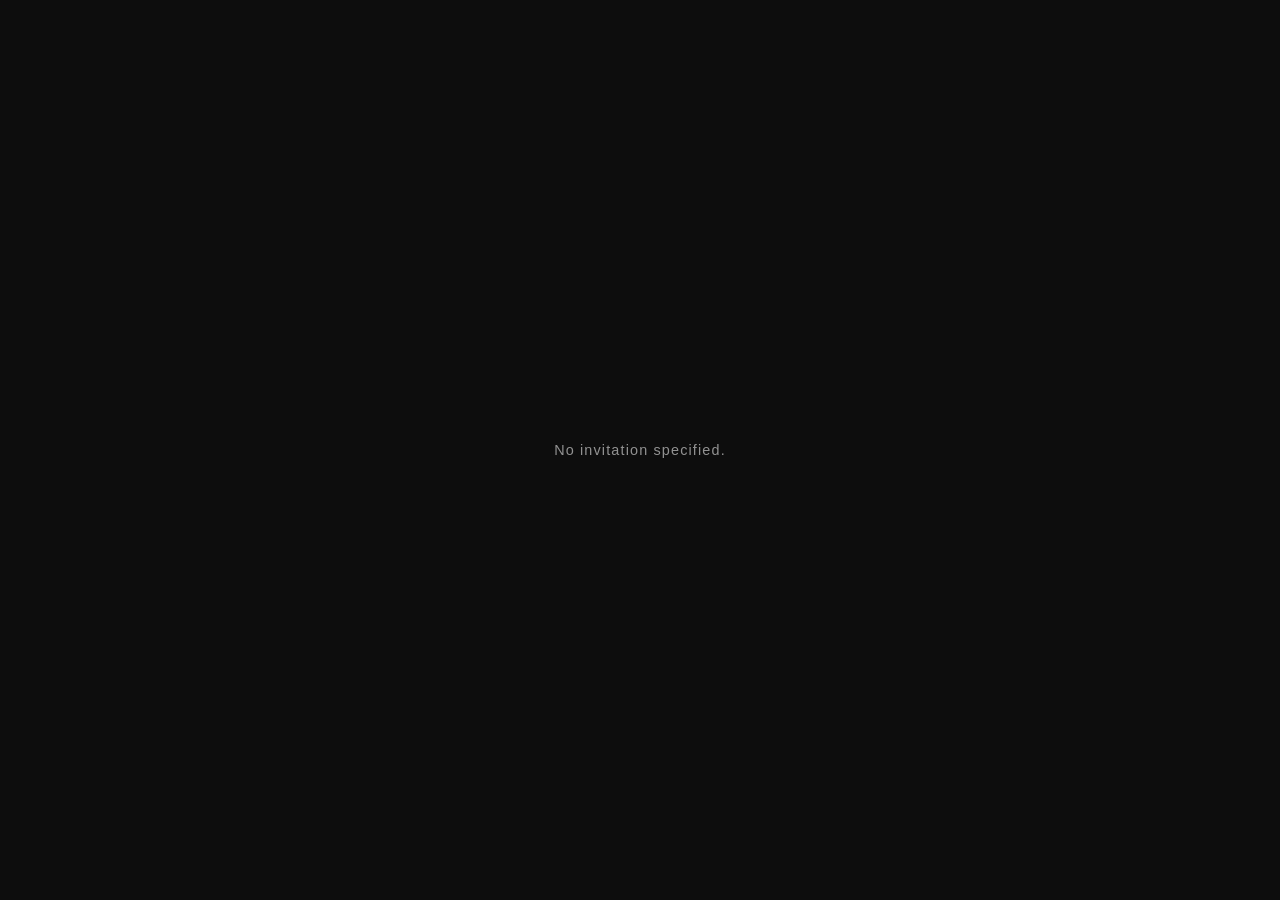
<file: frontend/invitation.html>
<!DOCTYPE html>
<html lang="en">
<head>
<meta charset="UTF-8">
<meta name="viewport" content="width=device-width, initial-scale=1.0">
<title>Loading invitation…</title>
<script src="./shared/config.js"></script>
<style>
  * { box-sizing: border-box; margin: 0; padding: 0; }
  body {
    background: #0d0d0d;
    color: rgba(255,255,255,.55);
    font-family: 'Jost', sans-serif;
    display: flex; align-items: center; justify-content: center;
    min-height: 100vh; text-align: center; padding: 2rem;
  }
  .msg { font-size: .9rem; letter-spacing: .08em; }
</style>
</head>
<body>
<p class="msg" id="msg">Opening invitation…</p>
<script>
(async () => {
  const params = new URLSearchParams(
    window.location.search.replace(/^\?/, '').replace(/\?/g, '&')
  );

  // Personal guest link comes either as a pretty path (/invite/charbel-nahhas)
  // or the legacy query form (?g=<slug-or-token>).
  const pathMatch = window.location.pathname.match(/\/invite\/([^/?#]+)/);
  const guestKey  = pathMatch ? decodeURIComponent(pathMatch[1]) : params.get('g');
  const id        = params.get('id');

  if (!id && !guestKey) {
    document.getElementById('msg').textContent = 'No invitation specified.';
    return;
  }

  try {
    const base = (window.API_BASE || '').replace(/\/$/, '');
    const url = guestKey
      ? `${base}/api/public/guest/${encodeURIComponent(guestKey)}`
      : `${base}/api/public/invitations/${encodeURIComponent(id)}`;
    const res = await fetch(url, { headers: { Accept: 'application/json' } });

    if (!res.ok) {
      document.getElementById('msg').textContent = 'Invitation not found.';
      return;
    }

    const inv = await res.json();
    // templateKey comes from the API (derived from template name, e.g. "elegant-noir")
    let key = (inv.templateKey || 'serene-beige').toLowerCase().replace(/\s+/g, '-');
    // The Classic Wedding template was retired — render any legacy invitation on it as Serene Beige.
    if (key === 'classic-wedding') key = 'serene-beige';
    // Event category selects the template folder; older rows without one fall back to wedding.
    const category = (inv.templateCategory || 'wedding').toLowerCase().replace(/\s+/g, '-');

    // Build the target query, preserving personalization params (np, name, spouse, max, gn).
    const target = new URLSearchParams(params);
    target.delete('g');
    target.delete('id');
    if (guestKey) target.set('g', guestKey);
    else          target.set('id', id);

    // Navigate straight to the real template FILE rather than an extensionless path, so the
    // page loads on the first try without depending on a server rewrite.
    window.location.replace(`/templates/${category}/${key}/index.html?${target.toString()}`);

  } catch {
    document.getElementById('msg').textContent = 'Could not load invitation. Please check your connection.';
  }
})();
</script>
</body>
</html>
</file>
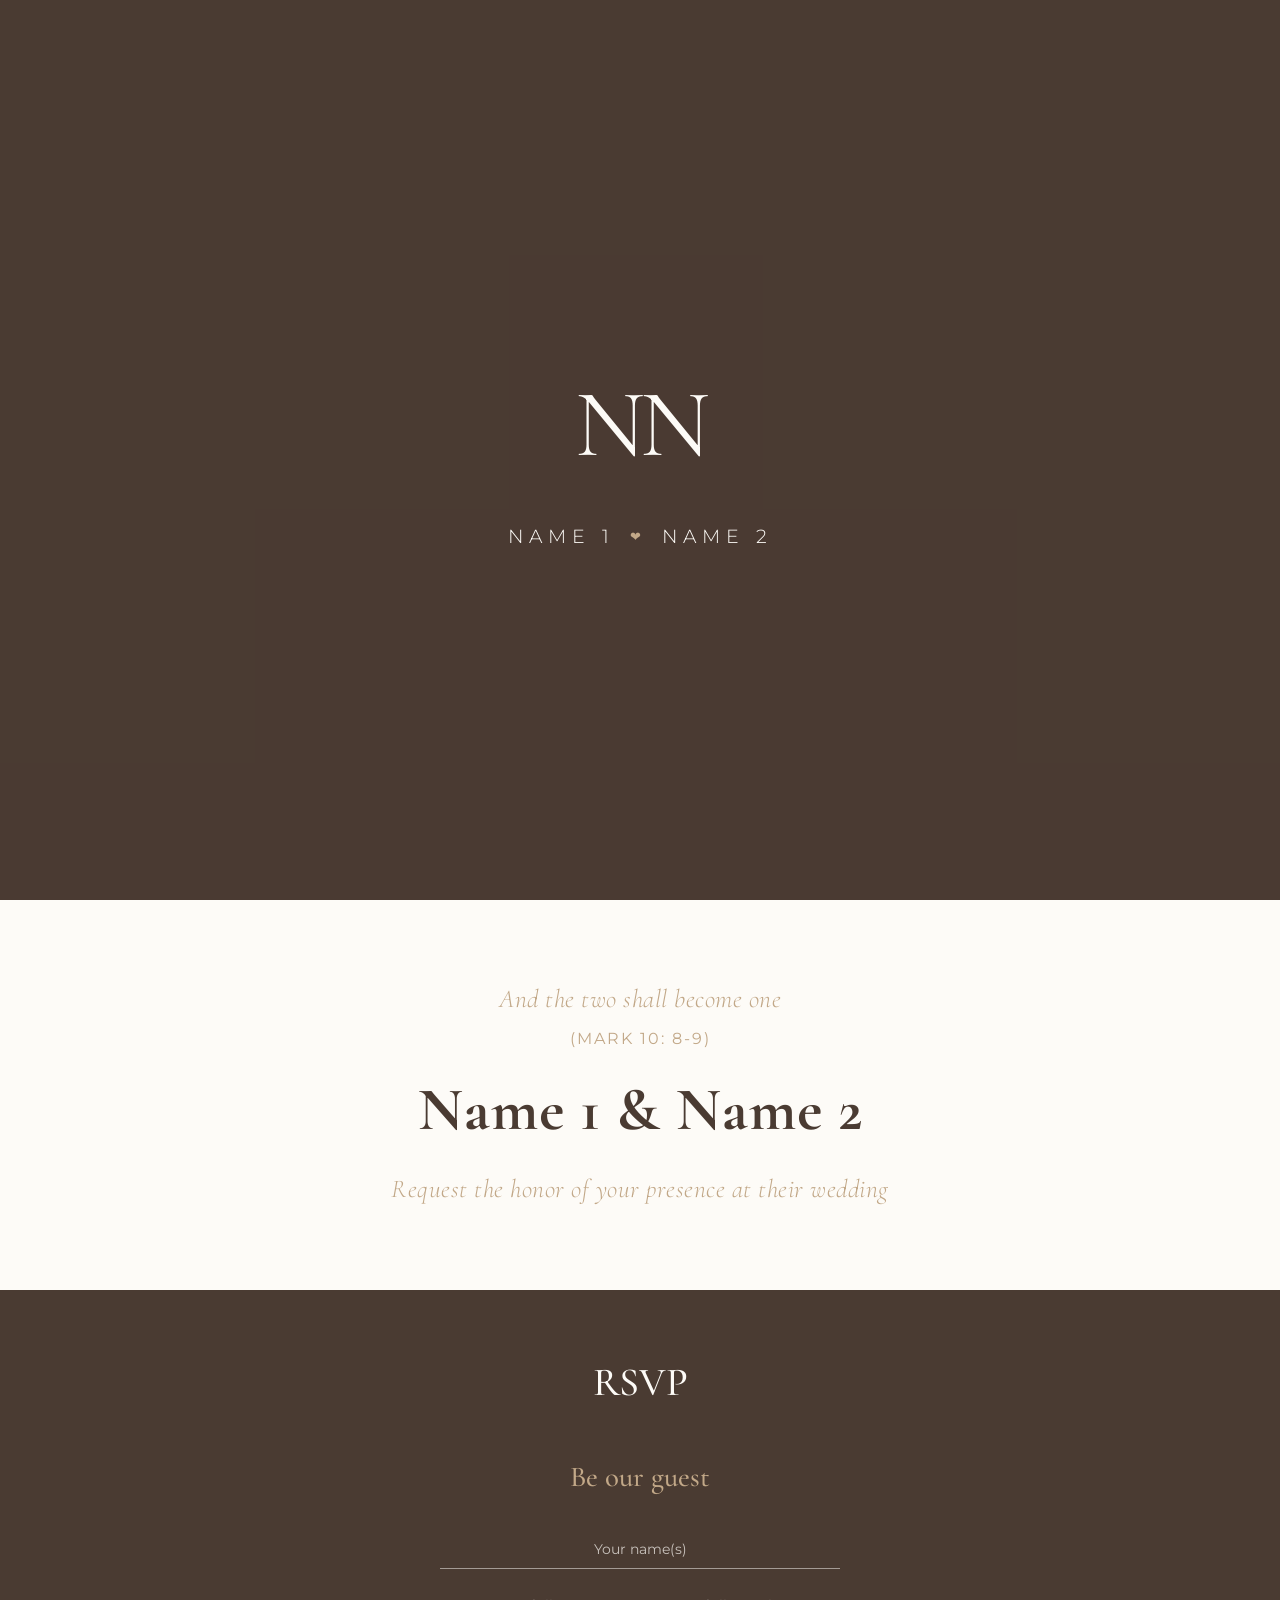
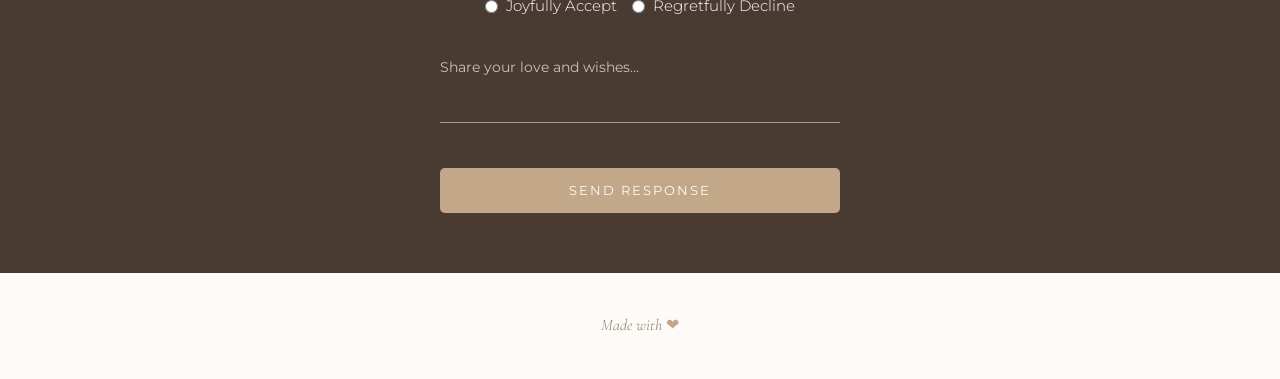
<file: frontend/serene-beige.html>
<!DOCTYPE html>
<html lang="en">
<head>
<meta charset="UTF-8">
<meta name="viewport" content="width=device-width, initial-scale=1.0">
<title>Wedding Invitation</title>
<link href="https://fonts.googleapis.com/css2?family=Cormorant+Garamond:ital,wght@0,400;0,500;0,600;0,700;1,400&family=Montserrat:wght@300;400;500&family=Great+Vibes&display=swap" rel="stylesheet">
<script src="./config.js"></script>
<style>
  :root {
    --bg-color: #FDFBF7;      /* very light beige */
    --text-main: #4A3B32;     /* dark warm brown */
    --text-muted: #8D7A6B;    /* medium warm brown */
    --accent: #C2A888;        /* classic beige accent */
    --border-light: #EAE0D5;  /* soft beige border */
    --card-bg: rgba(253, 251, 247, 0.95);
  }

  * { box-sizing: border-box; margin: 0; padding: 0; }

  body {
    background-color: var(--bg-color);
    color: var(--text-main);
    font-family: 'Montserrat', sans-serif;
    font-weight: 300;
    line-height: 1.6;
    overflow-x: hidden;
  }

  h1, h2, h3, h4 { font-family: 'Cormorant Garamond', serif; font-weight: 500; color: var(--text-main); }

  /* ── HERO ── */
  .hero {
    height: 100vh;
    background: var(--text-main) center/cover no-repeat;
    position: relative;
    display: flex; flex-direction: column;
    justify-content: center; align-items: center;
    text-align: center; color: #fff; overflow: hidden;
  }
  .hero-media {
    position: absolute; inset: 0;
    width: 100%; height: 100%; object-fit: cover; z-index: 0;
  }
  .hero::before {
    content: ''; position: absolute; inset: 0;
    background: rgba(74, 59, 50, 0.4); z-index: 1;
  }
  .hero-content { position: relative; z-index: 2; padding: 0 1rem; }
  .monogram {
    font-family: 'Cormorant Garamond', serif;
    font-size: 6rem; letter-spacing: -5px; margin-bottom: 20px;
    font-weight: 400; color: var(--bg-color);
  }
  .hero-names {
    font-family: 'Montserrat', sans-serif;
    letter-spacing: 6px; font-size: 1.2rem; text-transform: uppercase;
    display: flex; align-items: center; justify-content: center; gap: 15px;
    color: var(--bg-color);
  }
  .hero-names .heart { font-size: .8rem; color: var(--accent); }
  .hero-label {
    margin-top: 18px; font-size: .72rem; letter-spacing: 5px;
    text-transform: uppercase; color: rgba(253,251,247,.75);
  }

  /* ── SECTIONS ── */
  .section { padding: 80px 20px; max-width: 1000px; margin: 0 auto; }

  /* ── INTRO (verse + parents) ── */
  .intro-text { text-align: center; max-width: 620px; margin: 0 auto; color: var(--text-muted); }
  .verse {
    font-family: 'Cormorant Garamond', serif; font-style: italic;
    font-size: 1.6rem; color: var(--accent); margin-bottom: 8px; letter-spacing: .5px;
    line-height: 1.5;
  }
  .verse-ref {
    font-size: 1rem; font-family: 'Montserrat', sans-serif; font-weight: 400;
    text-transform: uppercase; letter-spacing: 2px; color: var(--accent); margin-bottom: 25px;
  }
  .parents {
    font-family: 'Montserrat', sans-serif; font-weight: 300; font-size: 1.15rem;
    color: var(--text-main); line-height: 1.6; letter-spacing: 1px;
  }
  .parents-label { font-size: .72rem; letter-spacing: 3px; text-transform: uppercase; color: var(--accent); margin-bottom: 4px; }
  .and-script { font-family: 'Great Vibes', cursive; font-size: 2.2rem; color: var(--accent); line-height: 1; margin: 15px 0; }
  .intro-names {
    font-family: 'Cormorant Garamond', serif; font-weight: bold;
    font-size: clamp(2.6rem, 9vw, 3.8rem); color: var(--text-main);
    line-height: 1.1; margin-top: 25px; letter-spacing: 1px;
  }
  .intro-tagline {
    font-family: 'Cormorant Garamond', serif; font-style: italic;
    font-size: 1.6rem; color: var(--accent); margin-top: 25px; letter-spacing: .5px;
  }

  /* ── CALENDAR ── */
  .calendar-section {
    background: center/cover no-repeat;
    position: relative; padding: 100px 20px;
    display: flex; flex-direction: column; align-items: center;
  }
  .calendar-section::before {
    content: ''; position: absolute; inset: 0;
    background: linear-gradient(to bottom, var(--bg-color) 0%, rgba(253,251,247,.7) 100%);
  }
  .save-the-date {
    font-family: 'Great Vibes', cursive; font-size: clamp(2.8rem, 9vw, 4rem);
    color: var(--text-main); position: relative; z-index: 2; margin-bottom: 30px;
  }
  .calendar-card {
    position: relative; z-index: 2;
    background: var(--card-bg); border: 1px solid var(--border-light);
    border-radius: 20px; padding: 40px;
    box-shadow: 0 10px 30px rgba(74,59,50,.1);
    width: 100%; max-width: 350px; text-align: center;
  }
  .cal-month { font-family: 'Cormorant Garamond', serif; font-size: 2rem; margin-bottom: 5px; color: var(--text-main); }
  .cal-year  { font-size: .9rem; letter-spacing: 4px; color: var(--accent); margin-bottom: 30px; }
  .cal-grid  { display: grid; grid-template-columns: repeat(7, 1fr); gap: 15px 10px; font-size: .9rem; }
  .cal-day-header { font-weight: 500; color: var(--text-main); }
  .cal-day { color: var(--text-muted); position: relative; }
  .cal-day.active { color: var(--text-main); font-weight: 600; }
  .cal-day.active::after {
    content: '❤';
    position: absolute; top: 50%; left: 50%;
    transform: translate(-50%, -50%);
    font-size: 2rem; color: rgba(194,168,136,.3); z-index: -1;
  }

  /* ── SPLIT DETAILS ── */
  .split-section {
    display: flex; flex-wrap: wrap;
    background: var(--card-bg);
    margin: 60px auto; max-width: 1000px;
    box-shadow: 0 5px 20px rgba(74,59,50,.05);
    border: 1px solid var(--border-light);
  }
  .split-img { flex: 1 1 400px; min-height: 500px; background: var(--border-light) center/cover no-repeat; }
  .split-content {
    flex: 1 1 400px; padding: 60px 40px;
    display: flex; flex-direction: column; justify-content: center; text-align: center;
  }
  .detail-block { margin-bottom: 50px; }
  .detail-block:last-child { margin-bottom: 0; }
  .detail-title {
    font-family: 'Montserrat', sans-serif; font-size: .9rem;
    letter-spacing: 3px; text-transform: uppercase; margin-bottom: 20px; color: var(--accent);
  }
  .detail-venue { font-family: 'Cormorant Garamond', serif; font-size: 1.5rem; margin-bottom: 10px; color: var(--text-main); }
  .detail-location {
    font-size: .9rem; color: var(--text-muted); margin-bottom: 20px;
    display: flex; align-items: center; justify-content: center; gap: 5px;
  }
  .detail-location .pin { color: var(--accent); }
  .detail-time {
    font-size: .9rem; font-weight: 500;
    border-top: 1px solid var(--border-light); padding-top: 20px;
    display: inline-block; min-width: 100px; color: var(--text-main);
    margin-bottom: 15px;
  }
  .btn-map {
    display: inline-block; padding: 10px 20px;
    background: var(--accent); color: var(--bg-color);
    text-decoration: none; border-radius: 5px; font-size: .9rem;
    text-transform: uppercase; letter-spacing: 1px;
    transition: opacity .3s;
  }
  .btn-map:hover { opacity: .85; }

  /* ── TIMELINE ── */
  .timeline-wrapper { position: relative; max-width: 600px; margin: 20px auto; padding: 40px 0; }
  .timeline-wrapper::before {
    content: ''; position: absolute; top: 0; bottom: 0; left: 50%;
    width: 1px; background: var(--border-light); transform: translateX(-50%);
  }
  .timeline-item { position: relative; width: 50%; padding: 20px 40px; }
  .timeline-item:nth-child(odd)  { left: 0;   text-align: right; }
  .timeline-item:nth-child(even) { left: 50%; text-align: left; }
  .timeline-icon {
    position: absolute; top: 50%; transform: translateY(-50%);
    width: 50px; height: 50px;
    background: var(--bg-color); border: 1px solid var(--border-light);
    border-radius: 50%;
    display: flex; align-items: center; justify-content: center;
    font-size: 1.2rem; color: var(--accent); z-index: 2;
  }
  .timeline-item:nth-child(odd)  .timeline-icon { right: -25px; }
  .timeline-item:nth-child(even) .timeline-icon { left: -25px; }
  .timeline-time { font-family: 'Cormorant Garamond', serif; font-size: 1.2rem; font-weight: 600; margin-bottom: 5px; color: var(--text-main); }
  .timeline-desc { font-size: .9rem; color: var(--text-muted); text-transform: uppercase; letter-spacing: 1px; }

  /* ── GALLERY ── */
  .section-title { text-align: center; font-size: 2rem; margin-bottom: 20px; }
  .gallery { display: grid; grid-template-columns: repeat(2, 1fr); gap: 15px; margin: 40px 0 0; }
  .gallery img {
    width: 100%; height: 300px; object-fit: cover;
    border-radius: 8px; border: 1px solid var(--border-light);
    transition: transform .4s ease;
  }
  .gallery img:hover { transform: scale(1.02); }
  .gallery img:nth-child(1) { grid-column: span 2; height: 400px; }

  /* ── INFO BOXES ── */
  .info-box {
    text-align: center; padding: 40px;
    background: var(--card-bg); border: 1px solid var(--border-light);
    margin-bottom: 20px; border-radius: 10px;
  }
  .info-box .box-icon { font-size: 2rem; color: var(--accent); margin-bottom: 15px; display: block; }
  .info-box h3 { margin-bottom: 15px; font-size: 1.5rem; }
  .info-box p { font-size: .9rem; color: var(--text-muted); margin-bottom: 15px; }
  .whish-code {
    display: inline-flex; align-items: center;
    font-size: 1.5rem; letter-spacing: 2px;
    font-family: 'Montserrat', sans-serif; font-weight: 500;
    padding: 10px 20px; border-bottom: 1px solid var(--accent); color: var(--text-main);
  }
  .whish-bank { display: block; font-size: .78rem; letter-spacing: 2px; text-transform: uppercase; color: var(--accent); margin-bottom: 6px; }
  .copy-btn { border: none; background: none; cursor: pointer; color: var(--accent); margin-left: 12px; font-size: 1rem; font-family: 'Montserrat', sans-serif; }
  .btn-box {
    display: inline-block; padding: 12px 26px; margin-top: 5px;
    background: var(--accent); color: var(--bg-color);
    text-decoration: none; border-radius: 5px; font-size: .85rem;
    text-transform: uppercase; letter-spacing: 1px;
  }

  /* ── RSVP ── */
  .rsvp-section {
    text-align: center; padding: 60px 20px;
    background: var(--text-main) center/cover no-repeat;
    position: relative; color: #fff;
  }
  .rsvp-section::before { content: ''; position: absolute; inset: 0; background: rgba(74,59,50,.75); }
  .rsvp-content { position: relative; z-index: 2; }
  .rsvp-section h3 { color: var(--bg-color); font-size: 2.5rem; margin-bottom: 40px; }
  .invite-info { margin-bottom: 30px; font-family: 'Cormorant Garamond', serif; font-size: 1.2rem; }
  .invite-info h4 { color: var(--accent); font-size: 1.8rem; margin-bottom: 5px; }
  .invite-names { font-weight: 600; font-size: 1.4rem; }
  .invite-max { font-size: .9rem; color: rgba(253,251,247,.8); }

  .rsvp-form { max-width: 400px; margin: 0 auto; display: flex; flex-direction: column; gap: 25px; }
  .att-radios { display: flex; gap: 15px; justify-content: center; margin-bottom: 5px; flex-wrap: wrap; }
  .att-radios label { cursor: pointer; display: flex; align-items: center; gap: 8px; font-size: .95rem; }
  .att-radios input { width: auto; margin: 0; accent-color: var(--accent); }

  .rsvp-form input[type="text"], .rsvp-form select, .rsvp-form textarea {
    width: 100%; padding: 10px 0;
    background: transparent; border: none;
    border-bottom: 1px solid rgba(253,251,247,.5);
    font-family: 'Montserrat', sans-serif; font-size: .9rem; color: #fff;
    transition: border-color .3s;
  }
  .rsvp-form input::placeholder, .rsvp-form textarea::placeholder { color: rgba(253,251,247,.7); }
  .rsvp-form select option { color: var(--text-main); background: var(--bg-color); }
  .rsvp-form input:focus, .rsvp-form select:focus, .rsvp-form textarea:focus { outline: none; border-color: var(--accent); }
  .rsvp-form textarea { resize: none; }

  .btn-submit {
    margin-top: 20px; background: var(--accent); color: var(--bg-color);
    border: none; padding: 15px;
    font-family: 'Montserrat', sans-serif; text-transform: uppercase;
    letter-spacing: 2px; cursor: pointer; font-size: .8rem;
    transition: opacity .3s; border-radius: 5px;
  }
  .btn-submit:hover { opacity: .8; }
  .btn-submit:disabled { opacity: .5; cursor: default; }
  .success-msg { display: none; color: #fff; margin-top: 20px; font-size: 1.1rem; font-style: italic; }

  footer { text-align: center; padding: 40px 20px; font-family: 'Cormorant Garamond', serif; font-style: italic; color: var(--text-muted); }
  footer .a { color: var(--accent); font-style: normal; }

  @media (max-width: 768px) {
    .gallery { grid-template-columns: 1fr; }
    .gallery img { height: 250px; }
    .gallery img:nth-child(1) { grid-column: span 1; height: 300px; }
  }
  /* Raise form controls to 16px so iOS Safari doesn't zoom-in on focus. */
  @media (max-width: 640px) {
    .rsvp-form input[type="text"], .rsvp-form select, .rsvp-form textarea { font-size: 16px; }
  }
</style>
</head>
<body>

<script src="./invitation-music.js" defer></script>

<main id="main"></main>

<script>
// ── API CONFIG ─────────────────────────────────────────
const API_BASE = (typeof window !== 'undefined' && window.API_BASE)
  ? window.API_BASE.replace(/\/$/, '')
  : '';

let CURRENT_SLUG = null;
// Set when opened through a personal guest-list link (?g=<token>)
let CURRENT_GUEST = null;

// ── DEFAULT DATA ───────────────────────────────────────
const DEFAULT_DATA = {
  template: 'serene-beige',
  title: 'Name 1 & Name 2',
  cover: {
    enabled: true,
    eventLabel: '',
    names: 'Name 1 & Name 2',
    tagline: 'Request the honor of your presence at their wedding',
    hostIntro: 'And the two shall become one',
    hostOutro: 'Mark 10: 8-9',
    image: ''
  },
  countdown: { enabled: true, label: 'Save the date', date: '', description: '', image: '' },
  families:  { enabled: true, label: '', items: [] },
  locations: { enabled: true, label: 'Where & When', image: '', items: [] },
  timeline:  { enabled: true, label: 'The day', title: 'Timeline', items: [] },
  gallery:   { enabled: true, title: 'Captured Moments', items: [] },
  gifts:     { enabled: false, title: 'Wedding Gift', description: 'Your presence is the best gift. Should you feel inclined, a list is available via Whish Money.', items: [] },
  rsvp:      { enabled: true, label: 'Be our guest', title: 'RSVP', deadline: '', maxPeople: 10, buttonText: 'Send Response', allowWishes: true, image: '' },
  memories:  { enabled: false, title: 'Share Your Memories', description: '', url: '', buttonText: 'Share Memories' },
  music:     { enabled: false, url: '', autoplay: true },
  customSections: []
};

// ── HELPERS ────────────────────────────────────────────
function decodeData(s) {
  s = s.replace(/-/g, '+').replace(/_/g, '/');
  while (s.length % 4) s += '=';
  return JSON.parse(decodeURIComponent(escape(atob(s))));
}
function mergeDefaults(data) {
  const out = JSON.parse(JSON.stringify(DEFAULT_DATA));
  for (const k of Object.keys(data || {})) {
    if (data[k] && typeof data[k] === 'object' && !Array.isArray(data[k]) && out[k]) {
      out[k] = Object.assign({}, out[k], data[k]);
    } else {
      out[k] = data[k];
    }
  }
  return out;
}
function parseQuery() {
  const raw = window.location.search.replace(/^\?/, '').replace(/\?/g, '&');
  return new URLSearchParams(raw);
}
const esc = s => String(s == null ? '' : s)
  .replace(/&/g, '&amp;').replace(/</g, '&lt;').replace(/>/g, '&gt;')
  .replace(/"/g, '&quot;').replace(/'/g, '&#39;');
const nl2br = s => esc(s).replace(/\n/g, '<br>');
// Format a yyyy-MM-dd deadline as a readable date; falls back to the raw string.
function fmtDate(s) {
  if (!s) return '';
  const dt = new Date(/^\d{4}-\d{2}-\d{2}$/.test(s) ? s + 'T00:00:00' : s);
  return isNaN(dt) ? s : dt.toLocaleDateString(undefined, { year: 'numeric', month: 'long', day: 'numeric' });
}

// ── DATA LOADING ───────────────────────────────────────
async function loadData() {
  const params = parseQuery();

  const enc = params.get('d');
  if (enc) {
    try { return mergeDefaults(decodeData(enc)); }
    catch (e) { console.warn('Bad ?d payload:', e); }
  }

  // Personal guest-list link (?g=<token>)
  const token = params.get('g');
  if (token) {
    try {
      const res = await fetch(`${API_BASE}/api/public/guest/${encodeURIComponent(token)}`, {
        headers: { 'Accept': 'application/json' }
      });
      if (res.ok) {
        const body = await res.json();
        CURRENT_SLUG  = body.slug;
        CURRENT_GUEST = Object.assign({ token }, body.guest || {});
        return mergeDefaults(body.data || {});
      }
      console.warn('Guest API returned', res.status);
    } catch (e) { console.warn('Guest API fetch failed:', e); }
  }

  const id = params.get('id');
  if (id) {
    CURRENT_SLUG = id;
    try {
      const res = await fetch(`${API_BASE}/api/public/invitations/${encodeURIComponent(id)}`, {
        headers: { 'Accept': 'application/json' }
      });
      if (res.ok) {
        const body = await res.json();
        return mergeDefaults(body.data || {});
      }
      console.warn('API returned', res.status);
    } catch (e) { console.warn('API fetch failed:', e); }
    try {
      const all = JSON.parse(localStorage.getItem('ic_people') || '{}');
      if (all[id]) return mergeDefaults(all[id].data);
    } catch { /* ignore */ }
  }

  return JSON.parse(JSON.stringify(DEFAULT_DATA));
}

// ── URL PERSONALIZATION ────────────────────────────────
// Supports both the reference style (?name=&spouse=&max=) and
// the platform style (?gn=&np=). Guest-list links (?g=) win over both.
function getGuestName() {
  if (CURRENT_GUEST && CURRENT_GUEST.name) return CURRENT_GUEST.name;
  const p = parseQuery();
  const gn = p.get('gn');
  if (gn && gn.trim()) return gn.trim();
  const name = (p.get('name') || '').trim();
  const spouse = (p.get('spouse') || '').trim();
  if (!name) return null;
  return spouse && spouse !== 'null' ? `${name} & ${spouse}` : name;
}
function getMaxOverride() {
  if (CURRENT_GUEST && CURRENT_GUEST.maxAttendees) return CURRENT_GUEST.maxAttendees;
  const p = parseQuery();
  const v = parseInt(p.get('np') || p.get('max'));
  return v > 0 ? v : null;
}

// ── RENDERERS ──────────────────────────────────────────
function monogramOf(names) {
  const parts = String(names || '').split(/&|,| and /i).map(s => s.trim()).filter(Boolean);
  return parts.map(p => p.charAt(0).toUpperCase()).slice(0, 2).join('');
}

function renderHero(c) {
  const media = c.image || '';
  const isVideo = /\.(mp4|webm)(\?|$)/i.test(media);
  const names = esc(c.names || '');
  const heartNames = names.includes('&amp;')
    ? names.split('&amp;').map(s => s.trim()).join(' <span class="heart">❤</span> ')
    : names;
  return `
  <section class="hero" ${media && !isVideo ? `style="background-image:url('${esc(media)}')"` : ''}>
    ${isVideo ? `<video class="hero-media" autoplay loop muted playsinline><source src="${esc(media)}"></video>` : ''}
    <div class="hero-content">
      <div class="monogram">${esc(monogramOf(c.names))}</div>
      <div class="hero-names">${heartNames}</div>
      ${c.eventLabel ? `<div class="hero-label">${esc(c.eventLabel)}</div>` : ''}
    </div>
  </section>`;
}

function renderIntro(data) {
  const c = data.cover || {};
  const fams = ((data.families && data.families.enabled !== false ? data.families.items : []) || []);
  const famHtml = fams.map((f, i) => `
    ${i > 0 ? '<div class="and-script">and</div>' : ''}
    <div class="parents">
      ${f.label ? `<div class="parents-label">${esc(f.label)}</div>` : ''}
      ${String(f.names || '').split(/\s*&\s*/).map(esc).join(' <br>& ')}
    </div>`).join('');
  return `
  <section class="section">
    <div class="intro-text">
      ${c.hostIntro ? `<div class="verse">${nl2br(c.hostIntro)}</div>` : ''}
      ${c.hostOutro ? `<div class="verse-ref">(${esc(c.hostOutro)})</div>` : ''}
      ${famHtml}
      <div class="intro-names">${esc(c.names || data.title || '')}</div>
      ${c.tagline ? `<div class="intro-tagline">${esc(c.tagline)}</div>` : ''}
    </div>
  </section>`;
}

function renderCalendar(cd) {
  if (!cd || cd.enabled === false || !cd.date) return '';
  const dt = new Date(cd.date + 'T00:00:00');
  if (isNaN(dt)) return '';
  const y = dt.getFullYear(), m = dt.getMonth(), day = dt.getDate();
  const monthName = dt.toLocaleDateString('en-US', { month: 'long' });
  // Monday-first grid
  const firstDow = (new Date(y, m, 1).getDay() + 6) % 7;
  const daysInMonth = new Date(y, m + 1, 0).getDate();
  let cells = '';
  for (const h of ['M','T','W','T','F','S','S']) cells += `<div class="cal-day-header">${h}</div>`;
  for (let i = 0; i < firstDow; i++) cells += '<div class="cal-day"></div>';
  for (let d = 1; d <= daysInMonth; d++)
    cells += `<div class="cal-day${d === day ? ' active' : ''}">${d}</div>`;
  return `
  <section class="calendar-section" ${cd.image ? `style="background-image:url('${esc(cd.image)}')"` : ''}>
    <div class="save-the-date">${esc(cd.label || 'Save the date')}</div>
    <div class="calendar-card">
      <div class="cal-month">${esc(monthName)}</div>
      <div class="cal-year">${y}</div>
      <div class="cal-grid">${cells}</div>
    </div>
    ${cd.description ? `<p style="position:relative;z-index:2;margin-top:25px;color:var(--text-muted);font-size:.95rem;">${esc(cd.description)}</p>` : ''}
  </section>`;
}

function renderLocations(l) {
  const blocks = (l.items || []).map(loc => `
    <div class="detail-block">
      ${loc.label ? `<div class="detail-title">${esc(loc.label)}</div>` : ''}
      ${loc.name ? `<div class="detail-venue">${esc(loc.name)}</div>` : ''}
      ${loc.addr ? `<div class="detail-location"><span class="pin">📍</span> ${esc(loc.addr)}</div>` : ''}
      ${loc.time ? `<div class="detail-time">${esc(loc.time)}</div>` : ''}
      ${loc.url ? `<div><a class="btn-map" href="${esc(loc.url)}" target="_blank" rel="noopener">View on Map</a></div>` : ''}
    </div>`).join('');
  return `
  <section class="split-section">
    <div class="split-img" ${l.image ? `style="background-image:url('${esc(l.image)}')"` : ''}></div>
    <div class="split-content">${blocks}</div>
  </section>`;
}

function renderTimeline(t) {
  const items = (t.items || []).map(x => `
    <div class="timeline-item">
      <div class="timeline-icon">${esc(x.icon || '✦')}</div>
      <div class="timeline-time">${esc(x.time || '')}</div>
      <div class="timeline-desc">${esc(x.title || '')}${x.subtitle ? ` — ${esc(x.subtitle)}` : ''}</div>
    </div>`).join('');
  return `
  <section class="section">
    ${t.title ? `<h3 class="section-title">${esc(t.title)}</h3>` : ''}
    <div class="timeline-wrapper">${items}</div>
  </section>`;
}

function renderGallery(g) {
  const imgs = (g.items || []).map(x =>
    `<img src="${esc(x.url)}" alt="${esc(x.caption || 'Photo')}" loading="lazy">`).join('');
  return `
  <section class="section">
    ${g.title ? `<h3 class="section-title">${esc(g.title)}</h3>` : ''}
    <div class="gallery">${imgs}</div>
  </section>`;
}

function renderInfoBoxes(data) {
  const boxes = [];
  (data.customSections || []).forEach(s => {
    if (s.enabled === false) return;
    boxes.push(`
      <div class="info-box">
        <span class="box-icon">✦</span>
        ${s.title ? `<h3>${esc(s.title)}</h3>` : ''}
        ${s.body ? `<p>${nl2br(s.body)}</p>` : ''}
        ${s.label ? `<p style="font-weight:500;color:var(--text-main);">${esc(s.label)}</p>` : ''}
      </div>`);
  });

  const g = data.gifts;
  if (g && g.enabled !== false && (g.items || []).length) {
    const accounts = g.items.map(x => `
      <div style="margin-top:10px;">
        ${x.bank ? `<span class="whish-bank">${esc(x.bank)}</span>` : ''}
        <span class="whish-code">
          <span>${esc(x.account || '')}</span>
          <button class="copy-btn" data-copy="${esc(x.account || '')}">Copy</button>
        </span>
      </div>`).join('');
    boxes.push(`
      <div class="info-box">
        <span class="box-icon">🎁</span>
        ${g.title ? `<h3>${esc(g.title)}</h3>` : ''}
        ${g.description ? `<p>${nl2br(g.description)}</p>` : ''}
        ${accounts}
      </div>`);
  }

  const m = data.memories;
  if (m && m.enabled !== false && m.url) {
    boxes.push(`
      <div class="info-box">
        <span class="box-icon">📷</span>
        ${m.title ? `<h3>${esc(m.title)}</h3>` : ''}
        ${m.description ? `<p>${nl2br(m.description)}</p>` : ''}
        <a class="btn-box" href="${esc(m.url)}" target="_blank" rel="noopener">${esc(m.buttonText || 'Share Memories')}</a>
      </div>`);
  }

  if (!boxes.length) return '';
  return `<section class="section" style="max-width:800px;">${boxes.join('')}</section>`;
}

function renderRsvp(r, maxPeople, guestName) {
  const opts = ['<option value="" disabled selected>Number of Guests</option>'];
  for (let i = 1; i <= maxPeople; i++) opts.push(`<option value="${i}">${i}</option>`);
  return `
  <section class="rsvp-section" ${r.image ? `style="background-image:url('${esc(r.image)}')"` : ''}>
    <div class="rsvp-content">
      <h3>${esc(r.title || 'RSVP')}</h3>
      <div class="invite-info">
        ${r.label ? `<h4>${esc(r.label)}</h4>` : ''}
        ${r.deadline ? `<p style="margin-bottom:10px;">Please reply before ${esc(fmtDate(r.deadline))}</p>` : ''}
        ${guestName ? `<p class="invite-names">${esc(guestName)}</p>
        <p class="invite-max">Number of invitees: ${maxPeople}</p>` : ''}
      </div>
      <form class="rsvp-form" data-rsvp>
        ${guestName ? '' : `<input type="text" data-guest-name placeholder="Your name(s)" style="text-align:center;">`}
        <div class="att-radios">
          <label><input type="radio" name="attending" value="yes"> Joyfully Accept</label>
          <label><input type="radio" name="attending" value="no"> Regretfully Decline</label>
        </div>
        <select data-guest-count style="display:none;">${opts.join('')}</select>
        ${r.allowWishes !== false ? `<textarea data-wishes rows="3" maxlength="200" placeholder="Share your love and wishes..."></textarea>` : ''}
        <button type="submit" class="btn-submit">${esc(r.buttonText || 'Send Response')}</button>
      </form>
      <div class="success-msg" data-rsvp-success
           data-accept="${esc(r.acceptMessage || "Thank you! We can't wait to celebrate with you.")}"
           data-decline="${esc(r.declineMessage || 'Thank you for letting us know. You will be missed.')}">Thank you! We can't wait to celebrate with you.</div>
    </div>
  </section>`;
}

// ── BUILD ──────────────────────────────────────────────
function build(data) {
  const guestName = getGuestName();
  const maxPeople = getMaxOverride() || (data.rsvp && data.rsvp.maxPeople) || 10;

  const parts = [];
  if (data.cover && data.cover.enabled !== false) parts.push(renderHero(data.cover));
  parts.push(renderIntro(data));
  parts.push(renderCalendar(data.countdown));
  if (data.locations && data.locations.enabled !== false && (data.locations.items || []).length) parts.push(renderLocations(data.locations));
  if (data.timeline  && data.timeline.enabled  !== false && (data.timeline.items || []).length)  parts.push(renderTimeline(data.timeline));
  if (data.gallery   && data.gallery.enabled   !== false && (data.gallery.items  || []).length)  parts.push(renderGallery(data.gallery));
  parts.push(renderInfoBoxes(data));
  if (data.rsvp && data.rsvp.enabled !== false) parts.push(renderRsvp(data.rsvp, maxPeople, guestName));
  parts.push('<footer>Made with <span class="a">❤</span></footer>');

  document.getElementById('main').innerHTML = parts.join('');
  document.title = (data.title || (data.cover && data.cover.names) || 'Invitation') + ' — Wedding Invitation';

  if (window.InvitationMusic) InvitationMusic.init(data.music, API_BASE);
}

// ── MUSIC ──────────────────────────────────────────────
// Handled by the shared invitation-music.js module (fixed bottom-left icon,
// mute-only toggle, autoplay-on-interaction, uploaded audio or YouTube).

// ── EVENTS ─────────────────────────────────────────────
document.addEventListener('click', e => {
  const copy = e.target.closest('[data-copy]');
  if (copy) {
    navigator.clipboard?.writeText(copy.dataset.copy).then(() => {
      const orig = copy.textContent;
      copy.textContent = '✓';
      setTimeout(() => copy.textContent = orig, 2000);
    });
  }
});

document.addEventListener('change', e => {
  if (e.target.matches('input[name="attending"]')) {
    const sel = e.target.closest('[data-rsvp]').querySelector('[data-guest-count]');
    sel.style.display = e.target.value === 'yes' ? 'block' : 'none';
  }
});

document.addEventListener('submit', async e => {
  const form = e.target.closest('[data-rsvp]');
  if (!form) return;
  e.preventDefault();

  const att   = form.querySelector('input[name="attending"]:checked');
  const count = form.querySelector('[data-guest-count]').value;
  const nameInput = form.querySelector('[data-guest-name]');
  const name  = getGuestName() || (nameInput ? nameInput.value.trim() : '');
  const wishes = form.querySelector('[data-wishes]');

  if (!att) return alert('Please choose Accept or Decline.');
  const attending = att.value === 'yes';
  if (!name) return alert('Please enter your name.');
  if (attending && !count) return alert('Please select the number of guests.');

  if (CURRENT_SLUG) {
    const btn = form.querySelector('.btn-submit');
    btn.disabled = true;
    const original = btn.textContent;
    btn.textContent = 'Sending…';
    try {
      const guestNames = attending
        ? name.split(/\s*(?:&|,| and )\s*/i).map(s => s.trim()).filter(Boolean)
        : [];
      const res = await fetch(`${API_BASE}/api/public/invitations/${encodeURIComponent(CURRENT_SLUG)}/rsvp`, {
        method: 'POST',
        headers: { 'Content-Type': 'application/json', 'Accept': 'application/json' },
        body: JSON.stringify({
          response: attending ? 'yes' : 'no',
          partySize: attending ? parseInt(count) : 0,
          contactName: name,
          message: wishes ? (wishes.value.trim() || null) : null,
          guests: guestNames.map(n => ({ fullName: n })),
          guestToken: CURRENT_GUEST ? CURRENT_GUEST.token : null
        })
      });
      if (!res.ok) {
        const err = await res.json().catch(() => ({}));
        btn.disabled = false;
        btn.textContent = original;
        return alert(err.error || `Submission failed (${res.status}). Please try again.`);
      }
    } catch {
      const btn2 = form.querySelector('.btn-submit');
      btn2.disabled = false;
      btn2.textContent = original;
      return alert('Network error. Please check your connection and try again.');
    }
  }

  form.style.display = 'none';
  const successEl = form.parentElement.querySelector('[data-rsvp-success]');
  successEl.innerHTML = nl2br(attending ? successEl.dataset.accept : successEl.dataset.decline);
  successEl.style.display = 'block';
});

// ── INIT ───────────────────────────────────────────────
window.addEventListener('DOMContentLoaded', async () => {
  try {
    build(await loadData());
  } catch (e) {
    console.error('Failed to load invitation data:', e);
    build(JSON.parse(JSON.stringify(DEFAULT_DATA)));
  }
});
</script>
</body>
</html>
</file>
